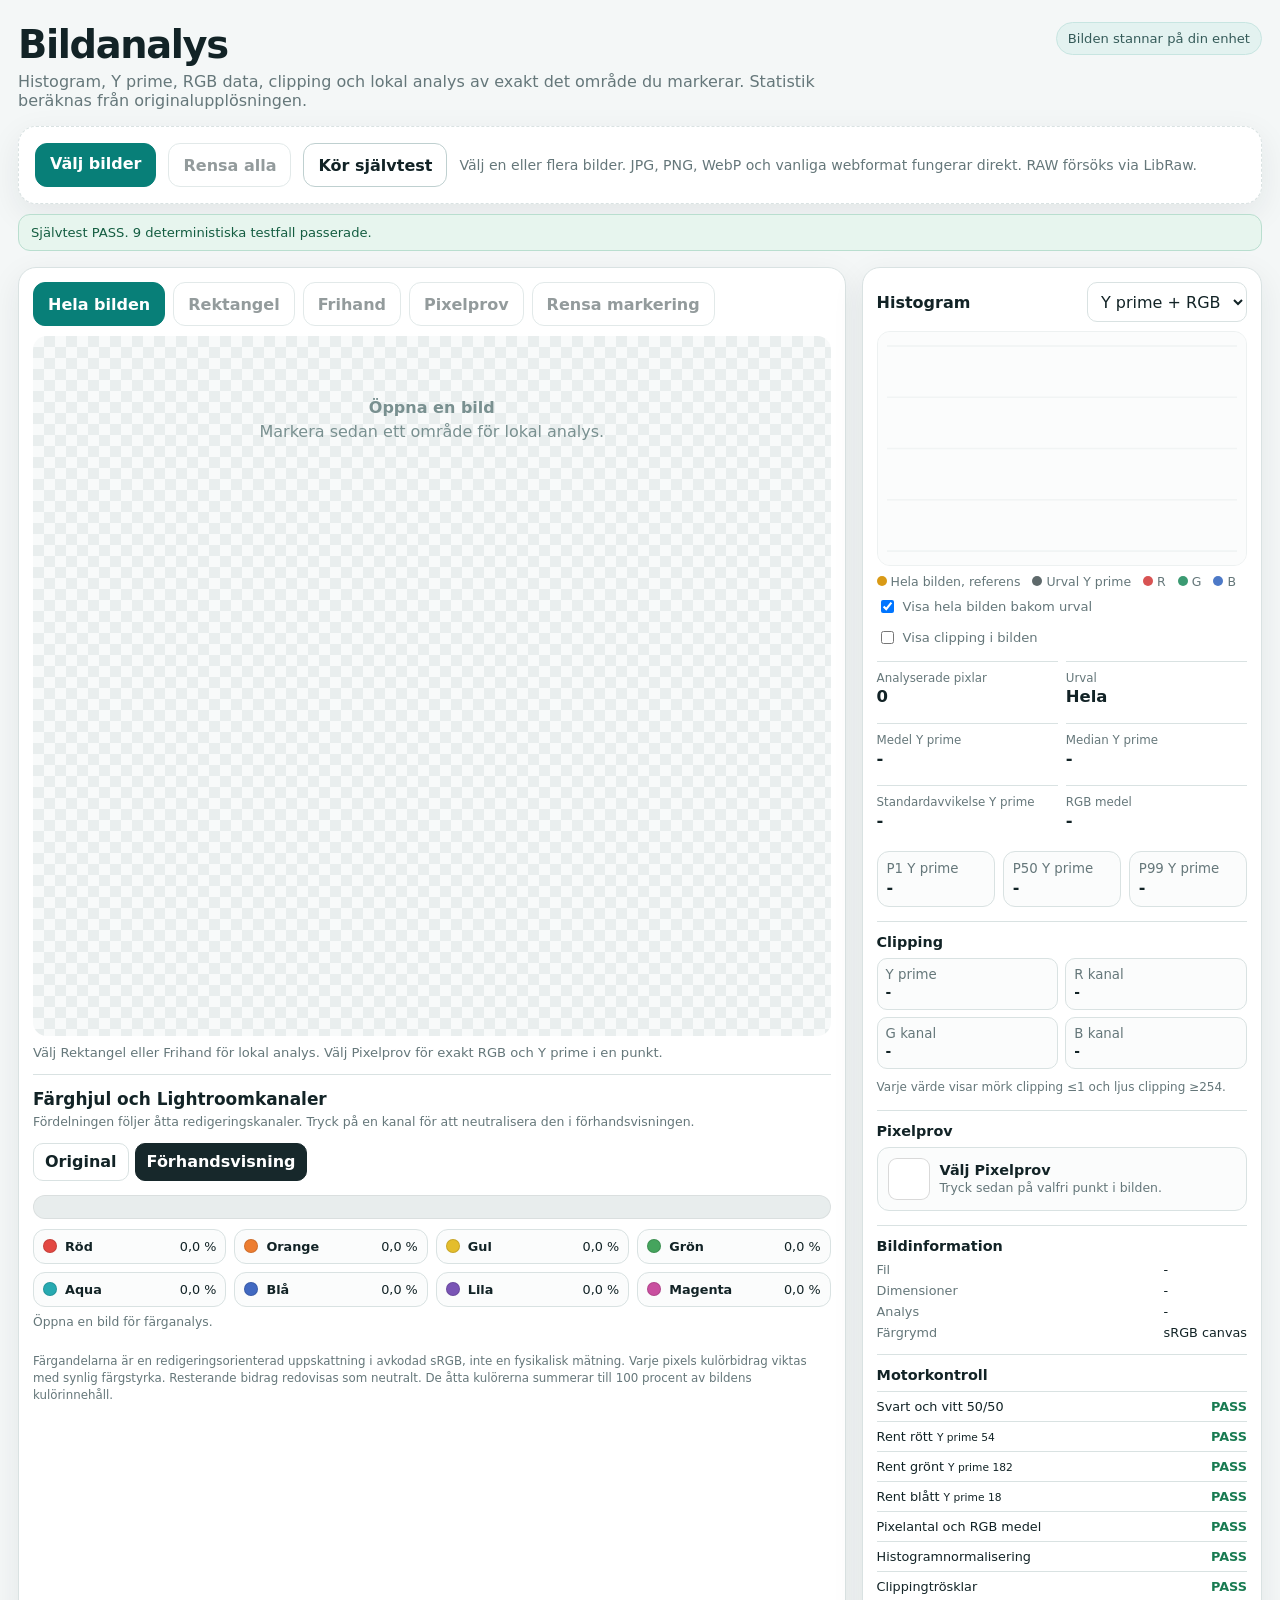
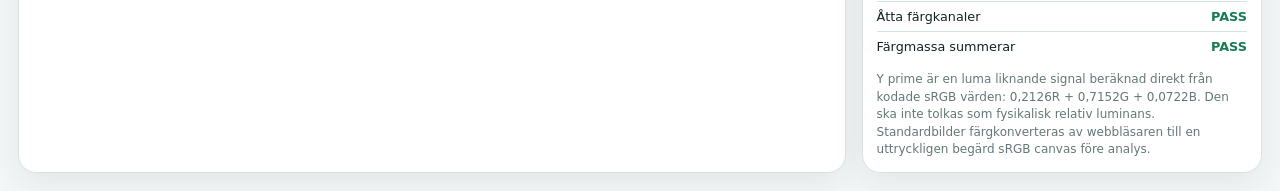
<file: docs/index.html>
<!doctype html>
<html lang="sv">
<head>
<meta charset="utf-8">
<meta name="viewport" content="width=device-width,initial-scale=1,viewport-fit=cover">
<meta name="theme-color" content="#f4f7f7">
<title>Bildanalys</title>
<meta name="description" content="Lokal bildanalys med Lightroomkanaler, färgharmoni, kanalneutralisering, histogram och valbara delområden.">
<style>
:root{color-scheme:light;--bg:#f4f7f7;--panel:#fff;--ink:#122326;--muted:#65777a;--line:#d9e2e2;--accent:#087f78;--gold:#d99a16;--ok:#187b51;--warn:#98650d;--bad:#b63d3d;--shadow:0 10px 32px rgba(23,44,48,.08);--r:18px}*{box-sizing:border-box}html,body{margin:0;background:var(--bg);color:var(--ink);font-family:Inter,ui-sans-serif,system-ui,-apple-system,BlinkMacSystemFont,"Segoe UI",sans-serif}button,input,select{font:inherit}button{touch-action:manipulation}.app{max-width:1500px;margin:0 auto;padding:18px}.head{display:flex;justify-content:space-between;gap:14px;flex-wrap:wrap;margin:4px 0 16px}.title{font-size:clamp(1.55rem,3vw,2.4rem);font-weight:780;letter-spacing:-.035em;margin:0}.sub{color:var(--muted);margin-top:5px;max-width:850px}.privacy{font-size:.82rem;color:#355b59;background:#e3f2f0;border:1px solid #c7e5e1;padding:8px 11px;border-radius:999px;height:max-content}.upload,.panel{background:var(--panel);border:1px solid var(--line);border-radius:var(--r);box-shadow:var(--shadow)}.upload{border-style:dashed;padding:16px;display:flex;align-items:center;gap:12px;flex-wrap:wrap}.fileBtn,.btn{min-height:44px;border-radius:12px;border:1px solid #bfd0d0;background:#fff;color:var(--ink);padding:10px 14px;cursor:pointer;font-weight:650}.fileBtn,.btn.active{background:var(--accent);color:#fff;border-color:var(--accent)}.btn.sample.active{background:#6c4aa0;border-color:#6c4aa0}.btn:disabled{opacity:.45;cursor:not-allowed}#file{position:absolute;opacity:0;width:1px;height:1px}.status{color:var(--muted);font-size:.88rem;min-width:180px;flex:1}.banner{display:none;border-radius:12px;padding:10px 12px;font-size:.82rem;margin-top:10px}.banner.on{display:block}.banner.info{color:#6f5011;background:#fff2cf;border:1px solid #f1d790}.banner.ok{color:#145d41;background:#e7f5ee;border:1px solid #b9decf}.banner.bad{color:#812c2c;background:#fceaea;border:1px solid #efbcbc}.layout{display:grid;grid-template-columns:minmax(0,1.55fr) minmax(350px,.75fr);gap:16px;margin-top:16px}.panel{padding:14px;min-width:0}.tools{display:flex;gap:8px;flex-wrap:wrap;margin-bottom:10px}.viewer{position:relative;border-radius:14px;overflow:hidden;background:linear-gradient(45deg,#e9eeee 25%,transparent 25%),linear-gradient(-45deg,#e9eeee 25%,transparent 25%),linear-gradient(45deg,transparent 75%,#e9eeee 75%),linear-gradient(-45deg,transparent 75%,#e9eeee 75%),#f8fafa;background-size:22px 22px;background-position:0 0,0 11px,11px -11px,-11px 0;min-height:260px;display:grid;place-items:center}.canvasbox{position:relative;display:inline-block;max-width:100%;line-height:0}#img,#overlay{display:block;max-width:100%;height:auto}#overlay{position:absolute;inset:0;width:100%;height:100%;touch-action:none}.empty{padding:60px 22px;color:#799090;text-align:center;line-height:1.5}.hint{margin-top:9px;font-size:.82rem;color:var(--muted)}.histHead{display:flex;justify-content:space-between;gap:10px;align-items:center;flex-wrap:wrap}.histTitle{font-weight:760}.select{min-height:40px;border:1px solid var(--line);border-radius:10px;background:#fff;padding:7px 9px;color:var(--ink)}#hist{width:100%;height:235px;display:block;background:#fbfcfc;border:1px solid #edf1f1;border-radius:13px;margin-top:9px}.legend{display:flex;gap:12px;flex-wrap:wrap;margin-top:8px;font-size:.78rem;color:var(--muted)}.sw{display:inline-block;width:10px;height:10px;border-radius:50%;margin-right:4px}.sWhole{background:var(--gold)}.sY{background:#5e696b}.sR{background:#d85353}.sG{background:#3b9a72}.sB{background:#4d79c7}.checks{display:flex;gap:12px;flex-wrap:wrap;font-size:.82rem;color:var(--muted);margin-top:8px}.checks label{display:flex;align-items:center;gap:6px}.metrics{display:grid;grid-template-columns:repeat(2,minmax(0,1fr));gap:8px;margin-top:14px}.metric{padding:9px 0;border-top:1px solid var(--line);min-width:0}.metric span{font-size:.74rem;color:var(--muted);display:block}.metric b{font-size:1.03rem;display:block;margin-top:2px;overflow-wrap:anywhere}.cards{display:grid;grid-template-columns:repeat(3,minmax(0,1fr));gap:8px;margin-top:12px}.mini{border:1px solid var(--line);border-radius:12px;padding:9px;background:#fbfcfc}.mini small{color:var(--muted);display:block}.mini strong{display:block;margin-top:2px}.clipGrid{display:grid;grid-template-columns:repeat(2,minmax(0,1fr));gap:7px}.clip{border:1px solid var(--line);border-radius:10px;padding:8px;background:#fbfcfc}.clip small{display:block;color:var(--muted)}.clip strong{font-size:.86rem}.section{margin-top:14px;padding-top:12px;border-top:1px solid var(--line)}.section h3{font-size:.9rem;margin:0 0 8px}.pixelBox{display:grid;grid-template-columns:42px 1fr;gap:10px;align-items:center;border:1px solid var(--line);border-radius:12px;padding:10px;background:#fbfcfc}.chip{width:42px;height:42px;border-radius:9px;border:1px solid rgba(0,0,0,.15);background:#fff}.pixelMain{font-size:.9rem;font-weight:700}.pixelSub{font-size:.78rem;color:var(--muted);margin-top:2px}.meta{display:grid;grid-template-columns:1fr auto;gap:6px 10px;font-size:.8rem}.meta div:nth-child(odd){color:var(--muted)}.note{font-size:.75rem;color:var(--muted);line-height:1.45;margin-top:10px}.testRow{display:flex;align-items:center;justify-content:space-between;gap:10px;border-top:1px solid var(--line);padding:7px 0;font-size:.8rem}.pass{color:var(--ok);font-weight:750}.fail{color:var(--bad);font-weight:750}.working{color:var(--warn);font-weight:750}@media(max-width:900px){.layout{grid-template-columns:1fr}}@media(max-width:520px){.app{padding:10px}.metrics,.clipGrid{grid-template-columns:1fr 1fr}.cards{grid-template-columns:1fr}.fileBtn,.btn{flex:1 1 auto}.privacy{border-radius:12px}.upload{padding:12px}}

.galleryWrap{margin-top:12px}.galleryHead{display:flex;align-items:center;justify-content:space-between;gap:12px;margin-bottom:8px}.galleryHead strong{font-size:.9rem}.gallery{display:flex;gap:9px;overflow-x:auto;padding:2px 2px 8px;scroll-snap-type:x proximity}.thumb{flex:0 0 108px;border:2px solid transparent;border-radius:13px;background:#fff;padding:5px;cursor:pointer;text-align:left;color:var(--ink);scroll-snap-align:start}.thumb.active{border-color:var(--accent);box-shadow:0 0 0 2px rgba(8,127,120,.13)}.thumb img,.thumbPh{width:94px;height:68px;display:block;object-fit:cover;border-radius:8px;background:#e9eeee}.thumbPh{display:grid;place-items:center;color:var(--muted);font-size:.72rem}.thumb span{display:block;font-size:.72rem;white-space:nowrap;overflow:hidden;text-overflow:ellipsis;margin-top:5px}
.colorLab{margin-top:14px;padding-top:14px;border-top:1px solid var(--line)}.colorTop{display:flex;align-items:flex-start;justify-content:space-between;gap:12px;flex-wrap:wrap}.colorTop h2{font-size:1.06rem;margin:0}.colorTop p{font-size:.78rem;color:var(--muted);margin:4px 0 0;max-width:700px;line-height:1.45}.viewBtns{display:flex;gap:6px}.viewBtn{min-height:38px;border:1px solid var(--line);border-radius:10px;background:#fff;color:var(--ink);padding:7px 11px;cursor:pointer;font-weight:650}.viewBtn.active{background:#17282b;color:#fff;border-color:#17282b}.colorBar{display:flex;height:24px;border-radius:999px;overflow:hidden;background:#e8eded;margin:14px 0 10px;box-shadow:inset 0 0 0 1px rgba(0,0,0,.06)}.barSeg{height:100%;min-width:0;transition:width .25s ease;position:relative}.barSeg.off{filter:grayscale(1);opacity:.25}.barSeg:focus-visible{outline:3px solid #111;outline-offset:-3px}.channelGrid{display:grid;grid-template-columns:repeat(4,minmax(0,1fr));gap:8px}.channel{border:1px solid var(--line);border-radius:12px;background:#fbfcfc;padding:9px;display:grid;grid-template-columns:14px 1fr auto;gap:8px;align-items:center;cursor:pointer;color:var(--ink);text-align:left;min-width:0}.channel:hover{border-color:#a9bcbc}.channel.off{background:#eef1f1;color:#687678}.channelDot{width:14px;height:14px;border-radius:50%;box-shadow:inset 0 0 0 1px rgba(0,0,0,.13)}.channelName{font-size:.8rem;font-weight:720;overflow:hidden;text-overflow:ellipsis}.channelPct{font-size:.8rem;font-variant-numeric:tabular-nums}.neutralInfo{font-size:.77rem;color:var(--muted);margin-top:8px}.harmony{margin-top:14px;display:grid;grid-template-columns:repeat(3,minmax(0,1fr));gap:8px}.hCard{border:1px solid var(--line);border-radius:12px;padding:10px;background:#fbfcfc}.hCard.best{border-color:var(--accent);background:#eff9f7}.hCard small{color:var(--muted);display:block}.hCard strong{display:block;margin:3px 0;font-size:.87rem}.hCard p{font-size:.75rem;color:var(--muted);line-height:1.4;margin:0}.hDots{display:flex;gap:4px;margin-top:7px}.hDots i{width:17px;height:17px;border-radius:50%;border:1px solid rgba(0,0,0,.14)}.methodNote{font-size:.74rem;color:var(--muted);line-height:1.45;margin-top:10px}
@media(max-width:720px){.channelGrid{grid-template-columns:repeat(2,minmax(0,1fr))}.harmony{grid-template-columns:1fr}.thumb{flex-basis:96px}.thumb img,.thumbPh{width:82px;height:61px}}
</style>
</head>
<body>
<main class="app">
<div class="head"><div><h1 class="title">Bildanalys</h1><div class="sub">Histogram, Y prime, RGB data, clipping och lokal analys av exakt det område du markerar. Statistik beräknas från originalupplösningen.</div></div><div class="privacy">Bilden stannar på din enhet</div></div>
<section class="upload" id="drop"><label class="fileBtn" for="file">Välj bilder</label><input id="file" type="file" multiple accept="image/*,.raf,.cr2,.cr3,.nef,.nrw,.arw,.dng,.orf,.rw2,.pef,.srw,.3fr,.fff,.iiq"><button class="btn" type="button" id="reset" disabled>Rensa alla</button><button class="btn" type="button" id="selfTest">Kör självtest</button><div class="status" id="status" aria-live="polite">Välj en eller flera bilder. JPG, PNG, WebP och vanliga webformat fungerar direkt. RAW försöks via LibRaw.</div></section><section class="galleryWrap panel" id="galleryWrap" hidden><div class="galleryHead"><strong>Valda bilder</strong><span class="status" id="galleryCount"></span></div><div class="gallery" id="gallery" aria-label="Valda bilder"></div></section>
<div class="banner info" id="rawBadge"></div><div class="banner" id="testBadge"></div>
<div class="layout">
<section class="panel">
<div class="tools"><button class="btn active" type="button" data-mode="whole">Hela bilden</button><button class="btn" type="button" data-mode="rect" disabled>Rektangel</button><button class="btn" type="button" data-mode="lasso" disabled>Frihand</button><button class="btn sample" type="button" data-mode="sample" disabled>Pixelprov</button><button class="btn" type="button" id="clear" disabled>Rensa markering</button></div>
<div class="viewer"><div class="empty" id="empty"><strong>Öppna en bild</strong><br>Markera sedan ett område för lokal analys.</div><div class="canvasbox" id="canvasbox" hidden><canvas id="img" width="1200" height="800" aria-label="Bild som analyseras"></canvas><canvas id="overlay" width="1200" height="800" aria-label="Markeringslager"></canvas></div></div>
<div class="hint" id="hint">Välj Rektangel eller Frihand för lokal analys. Välj Pixelprov för exakt RGB och Y prime i en punkt.</div>
<div class="colorLab">
<div class="colorTop"><div><h2>Färghjul och Lightroomkanaler</h2><p>Fördelningen följer åtta redigeringskanaler. Tryck på en kanal för att neutralisera den i förhandsvisningen.</p></div><div class="viewBtns"><button class="viewBtn" id="viewOriginal" type="button">Original</button><button class="viewBtn active" id="viewFiltered" type="button">Förhandsvisning</button></div></div>
<div class="colorBar" id="colorBar" aria-label="Kulörernas relativa fördelning"></div>
<div class="channelGrid" id="channelGrid"></div>
<div class="neutralInfo" id="neutralInfo">Öppna en bild för färganalys.</div>
<div class="harmony" id="harmony"></div>
<div class="methodNote">Färgandelarna är en redigeringsorienterad uppskattning i avkodad sRGB, inte en fysikalisk mätning. Varje pixels kulörbidrag viktas med synlig färgstyrka. Resterande bidrag redovisas som neutralt. De åtta kulörerna summerar till 100 procent av bildens kulörinnehåll.</div>
</div>
</section>
<aside class="panel">
<div class="histHead"><div class="histTitle">Histogram</div><select class="select" id="histMode"><option value="overlay">Y prime + RGB</option><option value="y">Y prime</option><option value="rgb">RGB</option></select></div>
<canvas id="hist" width="720" height="300" aria-label="Histogram"></canvas>
<div class="legend"><span><i class="sw sWhole"></i>Hela bilden, referens</span><span><i class="sw sY"></i>Urval Y prime</span><span><i class="sw sR"></i>R</span><span><i class="sw sG"></i>G</span><span><i class="sw sB"></i>B</span></div>
<div class="checks"><label><input type="checkbox" id="showWhole" checked> Visa hela bilden bakom urval</label><label><input type="checkbox" id="zebra"> Visa clipping i bilden</label></div>
<div class="metrics"><div class="metric"><span>Analyserade pixlar</span><b id="mPixels">0</b></div><div class="metric"><span>Urval</span><b id="mSelection">Hela</b></div><div class="metric"><span>Medel Y prime</span><b id="mMean">-</b></div><div class="metric"><span>Median Y prime</span><b id="mMedian">-</b></div><div class="metric"><span>Standardavvikelse Y prime</span><b id="mSd">-</b></div><div class="metric"><span>RGB medel</span><b id="mRgb">-</b></div></div>
<div class="cards"><div class="mini"><small>P1 Y prime</small><strong id="p1">-</strong></div><div class="mini"><small>P50 Y prime</small><strong id="p50">-</strong></div><div class="mini"><small>P99 Y prime</small><strong id="p99">-</strong></div></div>
<div class="section"><h3>Clipping</h3><div class="clipGrid"><div class="clip"><small>Y prime</small><strong id="clipY">-</strong></div><div class="clip"><small>R kanal</small><strong id="clipR">-</strong></div><div class="clip"><small>G kanal</small><strong id="clipG">-</strong></div><div class="clip"><small>B kanal</small><strong id="clipB">-</strong></div></div><div class="note">Varje värde visar mörk clipping ≤1 och ljus clipping ≥254.</div></div>
<div class="section"><h3>Pixelprov</h3><div class="pixelBox"><div class="chip" id="chip"></div><div><div class="pixelMain" id="sampleRgb">Välj Pixelprov</div><div class="pixelSub" id="samplePos">Tryck sedan på valfri punkt i bilden.</div><div class="pixelSub" id="sampleY"></div></div></div></div>
<div class="section"><h3>Bildinformation</h3><div class="meta" id="meta"><div>Fil</div><div>-</div><div>Dimensioner</div><div>-</div><div>Analys</div><div>-</div><div>Färgrymd</div><div>sRGB canvas</div></div></div>
<div class="section"><h3>Motorkontroll</h3><div id="tests"><div class="testRow"><span>Automatiska testfall</span><span class="working">Inte körda</span></div></div></div>
<div class="note">Y prime är en luma liknande signal beräknad direkt från kodade sRGB värden: 0,2126R + 0,7152G + 0,0722B. Den ska inte tolkas som fysikalisk relativ luminans. Standardbilder färgkonverteras av webbläsaren till en uttryckligen begärd sRGB canvas före analys.</div>
</aside></div></main>
<script type="module">
const $=s=>document.querySelector(s),imgC=$('#img'),ovC=$('#overlay'),histC=$('#hist');
const ictx=imgC.getContext('2d',{willReadFrequently:true,colorSpace:'srgb'})||imgC.getContext('2d',{willReadFrequently:true});
const octx=ovC.getContext('2d'),hctx=histC.getContext('2d');
const E={file:$('#file'),status:$('#status'),reset:$('#reset'),clear:$('#clear'),empty:$('#empty'),box:$('#canvasbox'),raw:$('#rawBadge'),testBadge:$('#testBadge'),selfTest:$('#selfTest'),histMode:$('#histMode'),showWhole:$('#showWhole'),zebra:$('#zebra'),meta:$('#meta'),mPixels:$('#mPixels'),mSelection:$('#mSelection'),mMean:$('#mMean'),mMedian:$('#mMedian'),mSd:$('#mSd'),mRgb:$('#mRgb'),p1:$('#p1'),p50:$('#p50'),p99:$('#p99'),clipY:$('#clipY'),clipR:$('#clipR'),clipG:$('#clipG'),clipB:$('#clipB'),chip:$('#chip'),samplePos:$('#samplePos'),sampleRgb:$('#sampleRgb'),sampleY:$('#sampleY'),hint:$('#hint'),tests:$('#tests'),galleryWrap:$('#galleryWrap'),gallery:$('#gallery'),galleryCount:$('#galleryCount'),colorBar:$('#colorBar'),channelGrid:$('#channelGrid'),neutralInfo:$('#neutralInfo'),harmony:$('#harmony'),viewOriginal:$('#viewOriginal'),viewFiltered:$('#viewFiltered')};
let loaded=false,mode='whole',drag=false,start=null,rect=null,lasso=[],samplePoint=null,sourceInfo={},baseStats=null,activeStats=null,analysisSource=null,rawInstance=null,analysisToken=0,images=[],currentImage=-1,disabledChannels=new Set(),originalDisplayData=null,showFiltered=true;const modeBtns=[...document.querySelectorAll('[data-mode]')];
function setMode(m){mode=m;rect=null;lasso=[];analysisToken++;modeBtns.forEach(b=>b.classList.toggle('active',b.dataset.mode===m));if(loaded){activeStats=baseStats;renderStats(activeStats,m==='whole'?'Hela':'Ingen färdig markering');renderColorProfile(activeStats);drawHistogram()}if(m==='sample')E.hint.textContent='Pixelprov är aktivt. Tryck på en punkt för RGB, Y prime och originalkoordinater.';else if(m==='rect')E.hint.textContent='Rektangel är aktivt. Dra ett nytt område. Det tidigare urvalet är rensat.';else if(m==='lasso')E.hint.textContent='Frihand är aktivt. Rita ett nytt område. Det tidigare urvalet är rensat.';else E.hint.textContent='Hela originalbilden analyseras.';drawOverlay()}
modeBtns.forEach(b=>b.addEventListener('click',()=>setMode(b.dataset.mode)));E.clear.addEventListener('click',()=>setMode('whole'));E.histMode.addEventListener('change',drawHistogram);E.showWhole.addEventListener('change',drawHistogram);E.zebra.addEventListener('change',drawOverlay);E.selfTest.addEventListener('click',runSelfTests);
E.reset.addEventListener('click',()=>{analysisToken++;for(const item of images)if(item.thumbUrl)URL.revokeObjectURL(item.thumbUrl);images=[];currentImage=-1;disabledChannels.clear();originalDisplayData=null;E.file.value='';loaded=false;rect=null;lasso=[];samplePoint=null;sourceInfo={};baseStats=activeStats=null;analysisSource=null;ictx.clearRect(0,0,imgC.width,imgC.height);octx.clearRect(0,0,ovC.width,ovC.height);E.box.hidden=true;E.empty.hidden=false;E.reset.disabled=true;modeBtns.forEach(b=>b.disabled=true);modeBtns[0].disabled=false;E.clear.disabled=true;E.galleryWrap.hidden=true;E.gallery.innerHTML='';E.status.textContent='Välj en eller flera bilder.';E.raw.className='banner info';resetStats();renderColorProfile(null);drawHistogram()});
function fmtBytes(n){if(!Number.isFinite(n))return '-';const u=['B','KB','MB','GB'];let i=0;while(n>=1024&&i<u.length-1){n/=1024;i++}return `${n.toFixed(i?1:0)} ${u[i]}`};function ext(n=''){return(n.split('.').pop()||'').toLowerCase()}const rawExt=new Set(['raf','cr2','cr3','nef','nrw','arw','dng','orf','rw2','pef','srw','3fr','fff','iiq']);
function renderGallery(){E.galleryWrap.hidden=!images.length;E.galleryCount.textContent=images.length===1?'1 bild':images.length+' bilder';E.gallery.innerHTML=images.map((item,i)=>'<button class="thumb '+(i===currentImage?'active':'')+'" type="button" data-image="'+i+'" aria-label="Analysera '+esc(item.file.name)+'">'+(item.thumbUrl?'<img src="'+item.thumbUrl+'" alt="">':'<div class="thumbPh">RAW</div>')+'<span>'+esc(item.file.name)+'</span></button>').join('');E.gallery.querySelectorAll('[data-image]').forEach(b=>b.addEventListener('click',()=>selectImage(Number(b.dataset.image))))}
async function addFiles(fileList){const incoming=[...fileList].filter(Boolean);if(!incoming.length)return;for(const file of incoming){const isRaw=rawExt.has(ext(file.name));images.push({file,thumbUrl:isRaw?'':URL.createObjectURL(file),disabled:new Set()})}E.reset.disabled=false;renderGallery();await selectImage(currentImage<0?0:images.length-incoming.length)}
async function selectImage(i){if(i<0||i>=images.length)return;currentImage=i;disabledChannels=new Set(images[i].disabled);showFiltered=true;updateViewButtons();renderGallery();await loadFile(images[i].file)}
async function loadFile(file){if(!file)return;analysisToken++;E.status.textContent='Läser bilden...';E.raw.className='banner info';try{rawExt.has(ext(file.name))?await loadRaw(file):await loadStandard(file)}catch(err){console.error(err);E.status.textContent='Kunde inte läsa bilden.';E.raw.textContent=`Fel: ${err?.message||'Okänt fel'}`;E.raw.className='banner bad on'}}E.file.addEventListener('change',()=>addFiles(E.file.files));for(const ev of ['dragenter','dragover'])$('#drop').addEventListener(ev,e=>e.preventDefault());$('#drop').addEventListener('drop',e=>{e.preventDefault();if(e.dataTransfer?.files?.length)addFiles(e.dataTransfer.files)});
async function loadStandard(file){let src;try{src=await createImageBitmap(file,{colorSpaceConversion:'default',imageOrientation:'from-image'})}catch{const url=URL.createObjectURL(file);const im=new Image();im.decoding='async';await new Promise((res,rej)=>{im.onload=res;im.onerror=()=>rej(new Error('Webbläsaren kunde inte avkoda filen.'));im.src=url});src=im;src._url=url}await drawSource(src,src.width||src.naturalWidth,src.height||src.naturalHeight,file,{decoder:'Webbläsare',color:'ICC hanteras av webbläsaren, analyscanvas sRGB'});if(src._url)URL.revokeObjectURL(src._url)}
async function loadRaw(file){E.raw.textContent='RAW avkodas lokalt med LibRaw WebAssembly. Resultatet kontrolleras för dimensioner, datalängd och kanalomfång.';E.raw.className='banner info on';E.status.textContent='Laddar RAW avkodare...';const mod=await import('https://cdn.jsdelivr.net/npm/libraw-wasm@1.6.0/+esm');const LibRaw=mod.default||mod.LibRaw||mod;if(!rawInstance)rawInstance=new LibRaw();const buf=new Uint8Array(await file.arrayBuffer());await rawInstance.open(buf,{});let meta={};try{meta=await rawInstance.metadata(false)||{}}catch{}const out=await rawInstance.imageData();if(!out||!out.data)throw new Error('LibRaw gav ingen RGB bild.');const w=out.width||out.cols||meta.width||meta.iwidth,h=out.height||out.rows||meta.height||meta.iheight;if(!w||!h)throw new Error('RAW dimensioner saknas.');const data=out.data;if(data.length!==w*h*3&&data.length!==w*h*4)throw new Error('Oväntad datalängd från LibRaw.');const tmp=document.createElement('canvas');tmp.width=w;tmp.height=h;const t=tmp.getContext('2d',{colorSpace:'srgb'})||tmp.getContext('2d'),id=t.createImageData(w,h);let min=65535,max=0;if(data.length===w*h*4){for(let i=0;i<data.length;i++){const v=data[i];min=Math.min(min,v);max=Math.max(max,v);id.data[i]=v>255?Math.round(v/257):v}}else{for(let p=0,j=0;p<w*h;p++,j+=3){const k=p*4;for(let c=0;c<3;c++){const v=data[j+c];min=Math.min(min,v);max=Math.max(max,v);id.data[k+c]=v>255?Math.round(v/257):v}id.data[k+3]=255}}if(max<=min)throw new Error('RAW data saknar användbart tonomfång.');t.putImageData(id,0,0);await drawSource(tmp,w,h,file,{decoder:'LibRaw WASM',color:'LibRaw RGB till sRGB canvas',rawCheck:`PASS, ${w} × ${h}, dataomfång ${min} till ${max}`});E.raw.textContent=`RAW sanity check PASS. ${w} × ${h} pixlar, datalängd och tonomfång är konsistenta. Detta är en intern avkodningskontroll, inte en extern jämförelse mot Lightroom.`;E.raw.className='banner ok on'}
async function drawSource(source,origW,origH,file,extra={}){analysisSource=source;const maxDisplay=2000,s=Math.min(1,maxDisplay/Math.max(origW,origH)),w=Math.max(1,Math.round(origW*s)),h=Math.max(1,Math.round(origH*s));imgC.width=ovC.width=w;imgC.height=ovC.height=h;ictx.clearRect(0,0,w,h);ictx.drawImage(source,0,0,w,h);originalDisplayData=ictx.getImageData(0,0,w,h);loaded=true;rect=null;lasso=[];samplePoint=null;mode='whole';sourceInfo={name:file.name,size:file.size,type:file.type||ext(file.name).toUpperCase(),origW,origH,w,h,...extra};E.box.hidden=false;E.empty.hidden=true;E.reset.disabled=false;modeBtns.forEach(b=>b.disabled=false);E.clear.disabled=false;modeBtns.forEach(b=>b.classList.toggle('active',b.dataset.mode==='whole'));updateMeta();E.status.textContent=`${file.name}: ${origW} × ${origH} px. Beräknar histogram från originalupplösningen...`;const token=++analysisToken;baseStats=await computeStats('whole',null,token);if(token!==analysisToken)return;activeStats=baseStats;renderStats(activeStats,'Hela');renderColorProfile(activeStats);applyChannelPreview();drawHistogram();E.status.textContent=`Klar. ${origW.toLocaleString('sv-SE')} × ${origH.toLocaleString('sv-SE')} pixlar analyseras i originalupplösning.`}
function esc(s){return String(s).replace(/[&<>"']/g,c=>({'&':'&amp;','<':'&lt;','>':'&gt;','"':'&quot;',"'":'&#39;'}[c]))}function updateMeta(){E.meta.innerHTML=`<div>Fil</div><div>${esc(sourceInfo.name||'-')}</div><div>Dimensioner</div><div>${sourceInfo.origW||'-'} × ${sourceInfo.origH||'-'}</div><div>Filstorlek</div><div>${fmtBytes(sourceInfo.size)}</div><div>Format</div><div>${esc(sourceInfo.type||'-')}</div><div>Dekoder</div><div>${esc(sourceInfo.decoder||'-')}</div><div>Analys</div><div>Originalupplösning</div><div>Färghantering</div><div>${esc(sourceInfo.color||'sRGB canvas')}</div>${sourceInfo.rawCheck?`<div>RAW kontroll</div><div>${esc(sourceInfo.rawCheck)}</div>`:''}`}
function point(e){const r=ovC.getBoundingClientRect();return{x:(e.clientX-r.left)*ovC.width/r.width,y:(e.clientY-r.top)*ovC.height/r.height}}
ovC.addEventListener('pointerdown',e=>{if(!loaded)return;const p=point(e);if(mode==='sample'){samplePoint=p;sample(p);drawOverlay();return}if(mode==='whole')return;drag=true;start=p;rect=null;lasso=[];activeStats=baseStats;renderStats(activeStats,'Markerar...');drawHistogram();ovC.setPointerCapture(e.pointerId);if(mode==='rect')rect={x:p.x,y:p.y,w:0,h:0};else lasso=[p];drawOverlay()});
ovC.addEventListener('pointermove',e=>{if(!drag)return;const p=point(e);if(mode==='rect')rect={x:Math.min(start.x,p.x),y:Math.min(start.y,p.y),w:Math.abs(p.x-start.x),h:Math.abs(p.y-start.y)};else if(mode==='lasso'){const q=lasso[lasso.length-1];if(!q||Math.hypot(p.x-q.x,p.y-q.y)>3)lasso.push(p)}drawOverlay()});
ovC.addEventListener('pointerup',async e=>{if(!drag)return;drag=false;try{ovC.releasePointerCapture(e.pointerId)}catch{}if(mode==='rect'&&rect&&(rect.w<3||rect.h<3))rect=null;if(mode==='lasso'&&lasso.length<3)lasso=[];drawOverlay();await analyze()});
function sample(p){const x=Math.max(0,Math.min(imgC.width-1,Math.floor(p.x))),y=Math.max(0,Math.min(imgC.height-1,Math.floor(p.y))),d=ictx.getImageData(x,y,1,1).data,yp=.2126*d[0]+.7152*d[1]+.0722*d[2],sx=Math.min(sourceInfo.origW-1,Math.floor(x*sourceInfo.origW/imgC.width)),sy=Math.min(sourceInfo.origH-1,Math.floor(y*sourceInfo.origH/imgC.height));E.chip.style.background=`rgb(${d[0]},${d[1]},${d[2]})`;E.sampleRgb.textContent=`RGB ${d[0]} / ${d[1]} / ${d[2]}`;E.samplePos.textContent=`Position ${sx}, ${sy} i originalbilden`;E.sampleY.textContent=`Y prime ${yp.toFixed(1)} av 255. Pixelprov läses från visningsrastret.`}
function makeAcc(){return{R:new Uint32Array(256),G:new Uint32Array(256),B:new Uint32Array(256),Y:new Uint32Array(256),colors:new Float64Array(8),neutral:0,colorMass:0,n:0,sR:0,sG:0,sB:0,sY:0,sY2:0,yLo:0,yHi:0,rLo:0,rHi:0,gLo:0,gHi:0,bLo:0,bHi:0}}
function feed(a,r,g,b){const y=Math.max(0,Math.min(255,Math.round(.2126*r+.7152*g+.0722*b))),hsl=rgbToHsl(r,g,b),visibility=Math.max(0,Math.min(1,hsl.s*4*hsl.l*(1-hsl.l))),weights=hueWeights(hsl.h);for(let i=0;i<8;i++)a.colors[i]+=visibility*weights[i];a.colorMass+=visibility;a.neutral+=1-visibility;a.R[r]++;a.G[g]++;a.B[b]++;a.Y[y]++;a.n++;a.sR+=r;a.sG+=g;a.sB+=b;a.sY+=y;a.sY2+=y*y;if(y<=1)a.yLo++;if(y>=254)a.yHi++;if(r<=1)a.rLo++;if(r>=254)a.rHi++;if(g<=1)a.gLo++;if(g>=254)a.gHi++;if(b<=1)a.bLo++;if(b>=254)a.bHi++}
function finalize(a){if(!a.n)return null;const pct=q=>{const t=Math.ceil(q*a.n);let c=0;for(let i=0;i<256;i++){c+=a.Y[i];if(c>=t)return i}return 255},m=a.sY/a.n;return{...a,mean:m,sd:Math.sqrt(Math.max(0,a.sY2/a.n-m*m)),rMean:a.sR/a.n,gMean:a.sG/a.n,bMean:a.sB/a.n,p1:pct(.01),p50:pct(.5),p99:pct(.99)}}
function selectionToOriginal(kind,sel){const sx=sourceInfo.origW/imgC.width,sy=sourceInfo.origH/imgC.height;if(kind==='rect'&&sel)return{x0:Math.max(0,Math.floor(sel.x*sx)),x1:Math.min(sourceInfo.origW-1,Math.ceil((sel.x+sel.w)*sx)),y0:Math.max(0,Math.floor(sel.y*sy)),y1:Math.min(sourceInfo.origH-1,Math.ceil((sel.y+sel.h)*sy))};if(kind==='lasso'&&sel)return sel.map(p=>({x:p.x*sx,y:p.y*sy}));return null}
function rowSpans(poly,y,w){const xs=[];for(let i=0,j=poly.length-1;i<poly.length;j=i++){const a=poly[i],b=poly[j];if((a.y>y)!==(b.y>y))xs.push(a.x+(y-a.y)*(b.x-a.x)/(b.y-a.y))}xs.sort((a,b)=>a-b);const spans=[];for(let i=0;i+1<xs.length;i+=2)spans.push([Math.max(0,Math.floor(xs[i])),Math.min(w-1,Math.ceil(xs[i+1]))]);return spans}
async function computeStats(kind,sel,token){const W=sourceInfo.origW,H=sourceInfo.origH,a=makeAcc(),stripH=48,tile=document.createElement('canvas');tile.width=W;tile.height=Math.min(stripH,H);const tc=tile.getContext('2d',{willReadFrequently:true,colorSpace:'srgb'})||tile.getContext('2d',{willReadFrequently:true}),origSel=selectionToOriginal(kind,sel);let yStart=0,yEnd=H-1;if(kind==='rect'&&origSel){yStart=origSel.y0;yEnd=origSel.y1}if(kind==='lasso'&&origSel){const ys=origSel.map(p=>p.y);yStart=Math.max(0,Math.floor(Math.min(...ys)));yEnd=Math.min(H-1,Math.ceil(Math.max(...ys)))}for(let y0=yStart;y0<=yEnd;y0+=stripH){if(token!==analysisToken)return null;const hh=Math.min(stripH,yEnd-y0+1);if(tile.height!==hh)tile.height=hh;tc.clearRect(0,0,W,hh);tc.drawImage(analysisSource,0,y0,W,hh,0,0,W,hh);const d=tc.getImageData(0,0,W,hh).data;for(let yy=0;yy<hh;yy++){const oy=y0+yy;let spans;if(kind==='rect'&&origSel)spans=[[origSel.x0,origSel.x1]];else if(kind==='lasso'&&origSel)spans=rowSpans(origSel,oy+.5,W);else spans=[[0,W-1]];for(const [x0,x1] of spans)for(let x=x0;x<=x1;x++){const k=(yy*W+x)*4;if(d[k+3])feed(a,d[k],d[k+1],d[k+2])}}if((y0-yStart)%(stripH*8)===0){E.status.textContent=`Analyserar originalpixlar... ${Math.min(100,Math.round(100*(y0-yStart+hh)/(yEnd-yStart+1)))} %`;await new Promise(r=>setTimeout(r,0))}}return finalize(a)}
async function analyze(){if(!loaded)return;const valid=mode==='rect'&&rect||mode==='lasso'&&lasso.length>=3;if(!valid){activeStats=baseStats;renderStats(activeStats,'Ingen färdig markering');drawHistogram();return}const token=++analysisToken,Elabel=mode==='rect'?'Rektangel':'Frihand';E.status.textContent=`Analyserar ${Elabel.toLowerCase()} i originalupplösning...`;const s=await computeStats(mode,mode==='rect'?rect:lasso,token);if(token!==analysisToken||!s)return;activeStats=s;renderStats(s,`${Elabel}: ${s.n.toLocaleString('sv-SE')} pixlar`);renderColorProfile(s);drawHistogram();E.status.textContent=`Klar. ${s.n.toLocaleString('sv-SE')} originalpixlar i urvalet analyserades.`}
function clipText(lo,hi,n){return `${(100*lo/n).toFixed(3)} % mörk, ${(100*hi/n).toFixed(3)} % ljus`}
function renderStats(s,label){if(!s)return;E.mPixels.textContent=s.n.toLocaleString('sv-SE');E.mSelection.textContent=label;E.mMean.textContent=s.mean.toFixed(1);E.mMedian.textContent=s.p50;E.mSd.textContent=s.sd.toFixed(1);E.mRgb.textContent=`${s.rMean.toFixed(1)} / ${s.gMean.toFixed(1)} / ${s.bMean.toFixed(1)}`;E.p1.textContent=s.p1;E.p50.textContent=s.p50;E.p99.textContent=s.p99;E.clipY.textContent=clipText(s.yLo,s.yHi,s.n);E.clipR.textContent=clipText(s.rLo,s.rHi,s.n);E.clipG.textContent=clipText(s.gLo,s.gHi,s.n);E.clipB.textContent=clipText(s.bLo,s.bHi,s.n)}
function resetStats(){E.mPixels.textContent='0';E.mSelection.textContent='Hela';for(const id of ['mMean','mMedian','mSd','mRgb','p1','p50','p99','clipY','clipR','clipG','clipB'])E[id].textContent='-';E.chip.style.background='#fff';E.sampleRgb.textContent='Välj Pixelprov';E.samplePos.textContent='Tryck sedan på valfri punkt i bilden.';E.sampleY.textContent=''}
function normalized(a,n){const out=new Float64Array(256);for(let i=0;i<256;i++)out[i]=a[i]/n;return out}
function drawHistogram(){const W=histC.width,H=histC.height,p=18;hctx.clearRect(0,0,W,H);hctx.fillStyle='#fbfcfc';hctx.fillRect(0,0,W,H);hctx.strokeStyle='#e7eded';hctx.lineWidth=1;for(let i=0;i<=4;i++){const y=p+(H-2*p)*i/4;hctx.beginPath();hctx.moveTo(p,y);hctx.lineTo(W-p,y);hctx.stroke()}if(!activeStats)return;const hv=E.histMode.value,cur=[];if(hv!=='rgb')cur.push(normalized(activeStats.Y,activeStats.n));if(hv!=='y')cur.push(normalized(activeStats.R,activeStats.n),normalized(activeStats.G,activeStats.n),normalized(activeStats.B,activeStats.n));let whole=null;if(E.showWhole.checked&&activeStats!==baseStats&&baseStats)whole=normalized(baseStats.Y,baseStats.n);let max=0;for(const a of cur)for(const v of a)if(v>max)max=v;if(whole)for(const v of whole)if(v>max)max=v;max=Math.max(max,1e-8);const line=(a,color,width,alpha=1)=>{hctx.beginPath();for(let i=0;i<256;i++){const x=p+i*(W-2*p)/255,y=H-p-(a[i]/max)*(H-2*p);i?hctx.lineTo(x,y):hctx.moveTo(x,y)}hctx.strokeStyle=color;hctx.lineWidth=width;hctx.globalAlpha=alpha;hctx.stroke();hctx.globalAlpha=1};if(whole)line(whole,'#d99a16',2,.42);let i=0;if(hv!=='rgb')line(cur[i++],'#5e696b',2.3,.96);if(hv!=='y'){line(cur[i++],'#d85353',1.5,.9);line(cur[i++],'#3b9a72',1.5,.9);line(cur[i++],'#4d79c7',1.5,.9)}}
function drawOverlay(){octx.clearRect(0,0,ovC.width,ovC.height);if(!loaded)return;octx.save();octx.lineWidth=Math.max(2,ovC.width/700);octx.strokeStyle='#fff';octx.fillStyle='rgba(8,127,120,.16)';octx.shadowColor='rgba(0,0,0,.45)';octx.shadowBlur=3;octx.setLineDash([9,6]);if(mode==='rect'&&rect){octx.fillRect(rect.x,rect.y,rect.w,rect.h);octx.strokeRect(rect.x,rect.y,rect.w,rect.h)}if(mode==='lasso'&&lasso.length){octx.beginPath();octx.moveTo(lasso[0].x,lasso[0].y);for(let i=1;i<lasso.length;i++)octx.lineTo(lasso[i].x,lasso[i].y);if(!drag)octx.closePath();octx.fill();octx.stroke()}octx.restore();if(samplePoint){octx.save();octx.strokeStyle='#6c4aa0';octx.fillStyle='#fff';octx.lineWidth=2;octx.beginPath();octx.arc(samplePoint.x,samplePoint.y,8,0,Math.PI*2);octx.fill();octx.stroke();octx.beginPath();octx.moveTo(samplePoint.x-14,samplePoint.y);octx.lineTo(samplePoint.x+14,samplePoint.y);octx.moveTo(samplePoint.x,samplePoint.y-14);octx.lineTo(samplePoint.x,samplePoint.y+14);octx.stroke();octx.restore()}if(E.zebra.checked)drawZebra()}
function drawZebra(){const w=imgC.width,h=imgC.height,d=ictx.getImageData(0,0,w,h).data,step=Math.max(1,Math.round(Math.max(w,h)/1000));octx.save();octx.globalAlpha=.55;for(let y=0;y<h;y+=step)for(let x=0;x<w;x+=step){const k=(y*w+x)*4,r=d[k],g=d[k+1],b=d[k+2],yp=.2126*r+.7152*g+.0722*b;if(yp>=254||r>=254||g>=254||b>=254){octx.fillStyle='#ff3b30';octx.fillRect(x,y,step,step)}else if(yp<=1||r<=1||g<=1||b<=1){octx.fillStyle='#007aff';octx.fillRect(x,y,step,step)}}octx.restore()}

const CHANNELS=[
{name:'Röd',center:0,color:'#e34842'},
{name:'Orange',center:30,color:'#ed7d31'},
{name:'Gul',center:60,color:'#e4bd2c'},
{name:'Grön',center:120,color:'#45a45d'},
{name:'Aqua',center:180,color:'#27aab1'},
{name:'Blå',center:240,color:'#4169c1'},
{name:'Lila',center:275,color:'#7954b5'},
{name:'Magenta',center:315,color:'#c94f9f'}
];
function rgbToHsl(r,g,b){r/=255;g/=255;b/=255;const max=Math.max(r,g,b),min=Math.min(r,g,b),d=max-min,l=(max+min)/2;let h=0,s=0;if(d){s=d/(1-Math.abs(2*l-1));if(max===r)h=60*((g-b)/d%6);else if(max===g)h=60*((b-r)/d+2);else h=60*((r-g)/d+4);if(h<0)h+=360}return{h,s:Number.isFinite(s)?s:0,l}}
function hueWeights(h){const w=new Float64Array(8);let right=CHANNELS.findIndex(ch=>ch.center>=h);if(right<0)right=0;const left=(right+7)%8,l=CHANNELS[left].center,r=CHANNELS[right].center;const span=(r-l+360)%360||360,pos=(h-l+360)%360/span;w[left]=1-pos;w[right]+=pos;return w}
function nearestChannel(deg){let best=0,dist=999;for(let i=0;i<8;i++){const d=Math.abs(((CHANNELS[i].center-deg+540)%360)-180);if(d<dist){dist=d;best=i}}return best}
function applyChannelPreview(){if(!loaded||!originalDisplayData)return;const copy=new ImageData(new Uint8ClampedArray(originalDisplayData.data),originalDisplayData.width,originalDisplayData.height);if(showFiltered&&disabledChannels.size){const d=copy.data;for(let k=0;k<d.length;k+=4){const hsl=rgbToHsl(d[k],d[k+1],d[k+2]);if(hsl.s>.015&&disabledChannels.has(nearestChannel(hsl.h))){const y=Math.round(.2126*d[k]+.7152*d[k+1]+.0722*d[k+2]);d[k]=d[k+1]=d[k+2]=y}}}ictx.putImageData(copy,0,0);drawOverlay()}
function updateViewButtons(){E.viewOriginal.classList.toggle('active',!showFiltered);E.viewFiltered.classList.toggle('active',showFiltered)}
E.viewOriginal.addEventListener('click',()=>{showFiltered=false;updateViewButtons();applyChannelPreview()});
E.viewFiltered.addEventListener('click',()=>{showFiltered=true;updateViewButtons();applyChannelPreview()});
function toggleChannel(i){disabledChannels.has(i)?disabledChannels.delete(i):disabledChannels.add(i);if(currentImage>=0)images[currentImage].disabled=new Set(disabledChannels);showFiltered=true;updateViewButtons();renderColorProfile(activeStats);applyChannelPreview()}
function colorPercentages(s){if(!s||!s.colorMass)return CHANNELS.map(()=>0);return CHANNELS.map((_,i)=>100*s.colors[i]/s.colorMass)}
function harmonyDots(indices){return '<div class="hDots">'+indices.map(i=>'<i style="background:'+CHANNELS[i].color+'" title="'+CHANNELS[i].name+'"></i>').join('')+'</div>'}
function harmonyCandidates(p){const dominant=p.indexOf(Math.max(...p)),comp=[dominant,nearestChannel(CHANNELS[dominant].center+180)],analog=[(dominant+7)%8,dominant,(dominant+1)%8],triad=[dominant,nearestChannel(CHANNELS[dominant].center+120),nearestChannel(CHANNELS[dominant].center+240)];const score=(set,balance=.45)=>{const vals=set.map(i=>p[i]),cover=vals.reduce((a,b)=>a+b,0),even=Math.min(...vals)/(Math.max(...vals)||1);return cover*(balance+(1-balance)*even)};return[
{type:'Komplementär',set:comp,score:score(comp,.35),text:'Huvudkulören möter sin motsats i färghjulet.'},
{type:'Angränsande',set:analog,score:score(analog,.6),text:'Närliggande kulörer bygger ett lugnare sammanhang.'},
{type:'Triad',set:triad,score:score(triad,.25),text:'Tre spridda kulörer kan ge en tydligare spänning.'}
].sort((a,b)=>b.score-a.score)}
function renderColorProfile(s){if(!s){E.colorBar.innerHTML='';E.channelGrid.innerHTML=CHANNELS.map((ch,i)=>'<button class="channel" disabled><i class="channelDot" style="background:'+ch.color+'"></i><span class="channelName">'+ch.name+'</span><span class="channelPct">0,0 %</span></button>').join('');E.neutralInfo.textContent='Öppna en bild för färganalys.';E.harmony.innerHTML='';return}const p=colorPercentages(s);E.colorBar.innerHTML=CHANNELS.map((ch,i)=>'<button class="barSeg '+(disabledChannels.has(i)?'off':'')+'" style="width:'+p[i].toFixed(3)+'%;background:'+ch.color+'" title="'+ch.name+' '+p[i].toFixed(1).replace('.',',')+' %" aria-label="'+ch.name+' '+p[i].toFixed(1).replace('.',',')+' procent"></button>').join('');E.channelGrid.innerHTML=CHANNELS.map((ch,i)=>'<button class="channel '+(disabledChannels.has(i)?'off':'')+'" type="button" data-channel="'+i+'" aria-pressed="'+disabledChannels.has(i)+'"><i class="channelDot" style="background:'+ch.color+'"></i><span class="channelName">'+ch.name+(disabledChannels.has(i)?' av':'')+'</span><span class="channelPct">'+p[i].toFixed(1).replace('.',',')+' %</span></button>').join('');E.channelGrid.querySelectorAll('[data-channel]').forEach(b=>b.addEventListener('click',()=>toggleChannel(Number(b.dataset.channel))));E.colorBar.querySelectorAll('.barSeg').forEach((b,i)=>b.addEventListener('click',()=>toggleChannel(i)));const neutral=100*s.neutral/s.n;E.neutralInfo.textContent='Kulörinnehåll '+(100-neutral).toFixed(1).replace('.',',')+' % av bildmassan. Neutralt bidrag '+neutral.toFixed(1).replace('.',',')+' %.';const h=harmonyCandidates(p);E.harmony.innerHTML=h.map((x,i)=>'<div class="hCard '+(i===0?'best':'')+'"><small>'+(i===0?'Starkaste träff':'Alternativ')+'</small><strong>'+x.type+': '+x.set.map(n=>CHANNELS[n].name.toLowerCase()).join(', ')+'</strong><p>'+x.text+' Matchning '+Math.min(100,x.score).toFixed(0)+' av 100.</p>'+harmonyDots(x.set)+'</div>').join('')}

function syntheticStats(pixels){const a=makeAcc();for(const [r,g,b] of pixels)feed(a,r,g,b);return finalize(a)}
function approx(a,b,t=1e-9){return Math.abs(a-b)<=t}
function runSelfTests(){const tests=[];const add=(name,ok,detail='')=>tests.push({name,ok,detail});let s=syntheticStats([[0,0,0],[0,0,0],[255,255,255],[255,255,255]]);add('Svart och vitt 50/50',s.Y[0]===2&&s.Y[255]===2&&s.n===4);s=syntheticStats([[255,0,0]]);add('Rent rött',s.R[255]===1&&s.G[0]===1&&s.B[0]===1&&s.Y[54]===1,`Y prime ${s.p50}`);s=syntheticStats([[0,255,0]]);add('Rent grönt',s.G[255]===1&&s.R[0]===1&&s.B[0]===1&&s.Y[182]===1,`Y prime ${s.p50}`);s=syntheticStats([[0,0,255]]);add('Rent blått',s.B[255]===1&&s.R[0]===1&&s.G[0]===1&&s.Y[18]===1,`Y prime ${s.p50}`);s=syntheticStats([[10,20,30],[10,20,30],[200,210,220]]);add('Pixelantal och RGB medel',s.n===3&&approx(s.rMean,220/3)&&approx(s.gMean,250/3)&&approx(s.bMean,280/3));s=syntheticStats([[0,128,255],[0,128,255]]);const nr=normalized(s.R,s.n),ng=normalized(s.G,s.n),nb=normalized(s.B,s.n);add('Histogramnormalisering',approx(nr[0],1)&&approx(ng[128],1)&&approx(nb[255],1));s=syntheticStats([[0,0,0],[255,255,255],[128,128,128]]);add('Clippingtrösklar',s.yLo===1&&s.yHi===1&&s.rLo===1&&s.rHi===1);s=syntheticStats([[255,0,0],[255,128,0],[255,255,0],[0,255,0],[0,255,255],[0,0,255],[128,0,255],[255,0,255]]);add('Åtta färgkanaler',s.colors.every(v=>v>0));const mass=s.colorMass+s.neutral;add('Färgmassa summerar',approx(mass,s.n,1e-7));const pass=tests.every(t=>t.ok);E.tests.innerHTML=tests.map(t=>`<div class="testRow"><span>${esc(t.name)}${t.detail?` <small>${esc(t.detail)}</small>`:''}</span><span class="${t.ok?'pass':'fail'}">${t.ok?'PASS':'FAIL'}</span></div>`).join('');E.testBadge.textContent=pass?`Självtest PASS. ${tests.length} deterministiska testfall passerade.`:'Självtest FAIL. Minst ett deterministiskt testfall misslyckades.';E.testBadge.className=`banner ${pass?'ok':'bad'} on`;return pass}
resetStats();renderColorProfile(null);drawHistogram();runSelfTests();
</script>
</body>
</html>
</file>
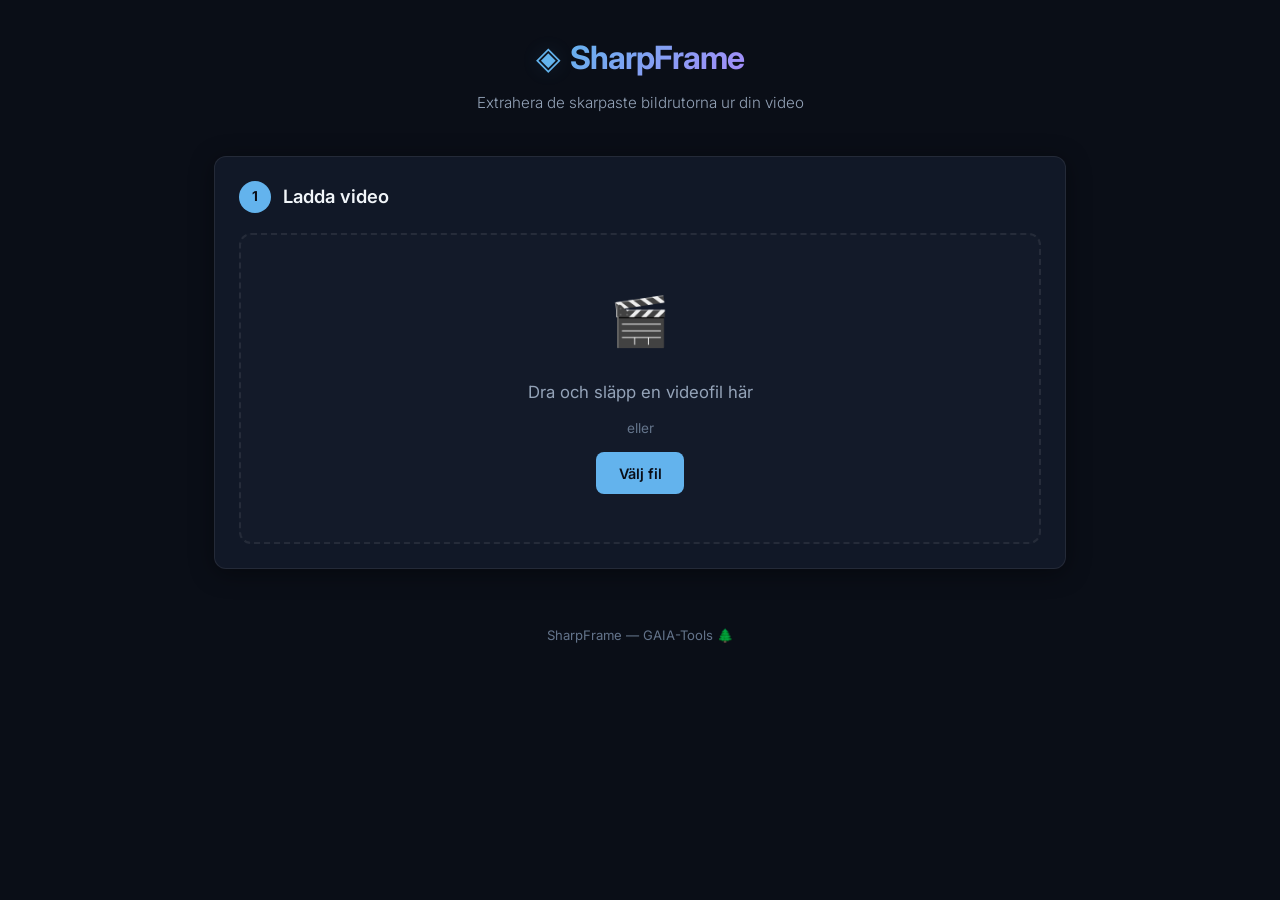
<file: templates/index.html>
<!DOCTYPE html>
<html lang="sv">

<head>
    <meta charset="UTF-8">
    <meta name="viewport" content="width=device-width, initial-scale=1.0">
    <title>SharpFrame — Skärpeanalys</title>
    <link rel="stylesheet" href="/static/style.css">
    <link href="https://fonts.googleapis.com/css2?family=Inter:wght@300;400;500;600;700&display=swap" rel="stylesheet">
</head>

<body>
    <div class="app">
        <!-- ─── Header ──────────────────────────────────── -->
        <header class="header">
            <div class="logo">
                <span class="logo-icon">◈</span>
                <h1>SharpFrame</h1>
            </div>
            <p class="subtitle">Extrahera de skarpaste bildrutorna ur din video</p>
        </header>

        <!-- ─── Steg 1: Ladda video ─────────────────────── -->
        <section id="upload-section" class="card">
            <div class="card-header">
                <span class="step-badge">1</span>
                <h2>Ladda video</h2>
            </div>
            <div id="drop-zone" class="drop-zone">
                <div class="drop-zone-content">
                    <div class="drop-icon">🎬</div>
                    <p>Dra och släpp en videofil här</p>
                    <span class="drop-divider">eller</span>
                    <label class="file-btn">
                        Välj fil
                        <input type="file" id="file-input" accept="video/*,.mp4,.mov,.mkv,.avi,.m4v,.webm" hidden>
                    </label>
                </div>
            </div>
            <div id="upload-error" class="upload-error hidden"></div>
            <div id="video-info" class="video-info hidden">
                <div class="info-grid">
                    <div class="info-item">
                        <span class="info-label">Fil</span>
                        <span id="info-filename" class="info-value">—</span>
                    </div>
                    <div class="info-item">
                        <span class="info-label">Upplösning</span>
                        <span id="info-resolution" class="info-value">—</span>
                    </div>
                    <div class="info-item">
                        <span class="info-label">FPS</span>
                        <span id="info-fps" class="info-value">—</span>
                    </div>
                    <div class="info-item">
                        <span class="info-label">Längd</span>
                        <span id="info-duration" class="info-value">—</span>
                    </div>
                </div>
            </div>
        </section>

        <!-- ─── Steg 2: Inställningar ───────────────────── -->
        <section id="settings-section" class="card hidden">
            <div class="card-header">
                <span class="step-badge">2</span>
                <h2>Välj tidsintervall</h2>
            </div>

            <div class="video-container">
                <video id="video-player" controls></video>
            </div>

            <div class="timeline-controls">
                <div class="range-group">
                    <div class="range-row">
                        <label>Start</label>
                        <input type="range" id="start-range" min="0" max="100" value="0" step="0.1">
                        <span id="start-time-display" class="time-display">0:00</span>
                    </div>
                    <div class="range-row">
                        <label>Slut</label>
                        <input type="range" id="end-range" min="0" max="100" value="100" step="0.1">
                        <span id="end-time-display" class="time-display">0:00</span>
                    </div>
                </div>

                <div class="settings-row">
                    <div class="setting">
                        <label for="top-n">Antal bilder</label>
                        <input type="number" id="top-n" value="10" min="1" max="50">
                    </div>
                    <div class="setting">
                        <label for="min-gap">Min. avstånd (sek)</label>
                        <input type="number" id="min-gap" value="1.0" min="0.1" max="30" step="0.1">
                    </div>
                </div>
            </div>

            <button id="analyze-btn" class="primary-btn">
                <span class="btn-icon">🔍</span>
                Analysera
            </button>
        </section>

        <!-- ─── Progress ────────────────────────────────── -->
        <section id="progress-section" class="card hidden">
            <div class="card-header">
                <span class="step-badge pulse">⏳</span>
                <h2>Analyserar...</h2>
            </div>
            <div class="progress-bar-container">
                <div id="progress-bar" class="progress-bar" style="width: 0%"></div>
            </div>
            <p id="progress-message" class="progress-message">Startar...</p>
        </section>

        <!-- ─── Steg 3: Resultat ────────────────────────── -->
        <section id="results-section" class="card hidden">
            <div class="card-header">
                <span class="step-badge done">✓</span>
                <h2>Resultat</h2>
            </div>
            <div id="results-summary" class="results-summary"></div>
            <div class="sort-controls">
                <button class="sort-btn active" data-sort="composite">Kvalitet</button>
                <button class="sort-btn" data-sort="time">Kronologisk</button>
                <button class="sort-btn" data-sort="sharpness">Skärpa</button>
            </div>
            <div id="results-grid" class="results-grid"></div>
            <div class="results-actions">
                <button id="new-analysis-btn" class="secondary-btn">Ny analys</button>
            </div>
        </section>

        <footer class="footer">
            <p>SharpFrame — GAIA-Tools 🌲</p>
        </footer>
    </div>

    <script>
        // ─── State ──────────────────────────────────────────────
        let videoMetadata = null;
        let currentFilename = null;
        let currentResults = null;

        // ─── DOM ────────────────────────────────────────────────
        const dropZone = document.getElementById('drop-zone');
        const fileInput = document.getElementById('file-input');
        const videoInfo = document.getElementById('video-info');
        const settingsSection = document.getElementById('settings-section');
        const progressSection = document.getElementById('progress-section');
        const resultsSection = document.getElementById('results-section');
        const videoPlayer = document.getElementById('video-player');
        const startRange = document.getElementById('start-range');
        const endRange = document.getElementById('end-range');
        const startTimeDisplay = document.getElementById('start-time-display');
        const endTimeDisplay = document.getElementById('end-time-display');
        const analyzeBtn = document.getElementById('analyze-btn');
        const progressBar = document.getElementById('progress-bar');
        const progressMessage = document.getElementById('progress-message');
        const resultsGrid = document.getElementById('results-grid');
        const resultsSummary = document.getElementById('results-summary');

        // ─── Tidsformatering ────────────────────────────────────
        function formatTime(seconds) {
            const h = Math.floor(seconds / 3600);
            const m = Math.floor((seconds % 3600) / 60);
            const s = Math.floor(seconds % 60);
            if (h > 0) return `${h}:${String(m).padStart(2, '0')}:${String(s).padStart(2, '0')}`;
            return `${m}:${String(s).padStart(2, '0')}`;
        }

        // ─── Drag & Drop ────────────────────────────────────────
        dropZone.addEventListener('dragover', (e) => {
            e.preventDefault();
            dropZone.classList.add('dragover');
        });

        dropZone.addEventListener('dragleave', () => {
            dropZone.classList.remove('dragover');
        });

        dropZone.addEventListener('drop', (e) => {
            e.preventDefault();
            dropZone.classList.remove('dragover');
            const file = e.dataTransfer.files[0];
            if (file) {
                const videoExts = ['.mp4', '.mov', '.mkv', '.avi', '.m4v', '.webm', '.mts', '.mpg', '.mpeg', '.wmv'];
                const ext = '.' + file.name.split('.').pop().toLowerCase();
                if (file.type.startsWith('video/') || videoExts.includes(ext)) {
                    uploadFile(file);
                } else {
                    showUploadError(`Filtypen "${ext}" stöds inte. Dra in en videofil (.mp4, .mov, .mkv, etc).`);
                }
            }
        });

        fileInput.addEventListener('change', (e) => {
            if (e.target.files[0]) uploadFile(e.target.files[0]);
        });

        function showUploadError(msg) {
            const errEl = document.getElementById('upload-error');
            errEl.textContent = '⚠️ ' + msg;
            errEl.classList.remove('hidden');
            setTimeout(() => errEl.classList.add('hidden'), 5000);
        }

        // ─── Upload ─────────────────────────────────────────────
        async function uploadFile(file) {
            document.getElementById('upload-error').classList.add('hidden');
            const sizeMB = (file.size / (1024 * 1024)).toFixed(0);
            dropZone.innerHTML = `
            <div class="drop-zone-content">
                <div class="loading-spinner"></div>
                <p>Laddar upp ${file.name} (${sizeMB} MB)...</p>
                <div class="upload-progress-container">
                    <div id="upload-progress" class="upload-progress" style="width:0%"></div>
                </div>
            </div>
        `;

            const formData = new FormData();
            formData.append('video', file);

            try {
                // Använd XMLHttpRequest för att visa uppladdningsprogress
                const data = await new Promise((resolve, reject) => {
                    const xhr = new XMLHttpRequest();
                    xhr.open('POST', '/upload');

                    xhr.upload.addEventListener('progress', (e) => {
                        if (e.lengthComputable) {
                            const pct = (e.loaded / e.total) * 100;
                            const bar = document.getElementById('upload-progress');
                            if (bar) bar.style.width = pct + '%';
                        }
                    });

                    xhr.onload = () => {
                        try {
                            resolve(JSON.parse(xhr.responseText));
                        } catch (e) {
                            reject(new Error('Servern returnerade ogiltigt svar.'));
                        }
                    };

                    xhr.onerror = () => reject(new Error('Nätverksfel vid uppladdning.'));
                    xhr.ontimeout = () => reject(new Error('Uppladdningen tog för lång tid.'));
                    xhr.timeout = 300000; // 5 minuter
                    xhr.send(formData);
                });

                if (data.error) {
                    resetDropZone();
                    showUploadError(data.error);
                    return;
                }

                videoMetadata = data.metadata;
                currentFilename = data.filename;

                // Visa info
                document.getElementById('info-filename').textContent = file.name;
                document.getElementById('info-resolution').textContent =
                    `${videoMetadata.width}×${videoMetadata.height}`;
                document.getElementById('info-fps').textContent =
                    `${videoMetadata.fps.toFixed(1)}`;
                document.getElementById('info-duration').textContent =
                    formatTime(videoMetadata.duration);

                videoInfo.classList.remove('hidden');
                dropZone.classList.add('hidden');

                // Sätt upp video-player
                videoPlayer.src = `/video/${currentFilename}`;
                setupTimelineControls();
                settingsSection.classList.remove('hidden');

                // Scrolla till inställningar
                settingsSection.scrollIntoView({ behavior: 'smooth' });

            } catch (err) {
                resetDropZone();
                showUploadError('Uppladdningen misslyckades: ' + err.message);
            }
        }

        function resetDropZone() {
            dropZone.innerHTML = `
            <div class="drop-zone-content">
                <div class="drop-icon">🎬</div>
                <p>Dra och släpp en videofil här</p>
                <span class="drop-divider">eller</span>
                <label class="file-btn">
                    Välj fil
                    <input type="file" id="file-input" accept="video/*,.mp4,.mov,.mkv,.avi,.m4v,.webm" hidden>
                </label>
            </div>
            `;
            // Rebind file input
            document.getElementById('file-input').addEventListener('change', (e) => {
                if (e.target.files[0]) uploadFile(e.target.files[0]);
            });
        }

        // ─── Timeline Controls ──────────────────────────────────
        function setupTimelineControls() {
            const duration = videoMetadata.duration;

            startRange.max = duration;
            startRange.value = 0;
            endRange.max = duration;
            endRange.value = duration;

            startTimeDisplay.textContent = formatTime(0);
            endTimeDisplay.textContent = formatTime(duration);

            startRange.addEventListener('input', () => {
                const val = parseFloat(startRange.value);
                if (val >= parseFloat(endRange.value)) {
                    startRange.value = parseFloat(endRange.value) - 0.1;
                }
                startTimeDisplay.textContent = formatTime(parseFloat(startRange.value));
                videoPlayer.currentTime = parseFloat(startRange.value);
            });

            endRange.addEventListener('input', () => {
                const val = parseFloat(endRange.value);
                if (val <= parseFloat(startRange.value)) {
                    endRange.value = parseFloat(startRange.value) + 0.1;
                }
                endTimeDisplay.textContent = formatTime(parseFloat(endRange.value));
                videoPlayer.currentTime = parseFloat(endRange.value);
            });
        }

        // ─── Analys ─────────────────────────────────────────────
        analyzeBtn.addEventListener('click', startAnalysis);

        async function startAnalysis() {
            const startTime = parseFloat(startRange.value);
            const endTime = parseFloat(endRange.value);
            const topN = parseInt(document.getElementById('top-n').value);
            const minGap = parseFloat(document.getElementById('min-gap').value);

            analyzeBtn.disabled = true;
            progressSection.classList.remove('hidden');
            resultsSection.classList.add('hidden');
            progressBar.style.width = '0%';
            progressMessage.textContent = 'Startar...';

            progressSection.scrollIntoView({ behavior: 'smooth' });

            try {
                const res = await fetch('/analyze', {
                    method: 'POST',
                    headers: { 'Content-Type': 'application/json' },
                    body: JSON.stringify({
                        start_time: startTime,
                        end_time: endTime,
                        top_n: topN,
                        min_gap: minGap,
                    }),
                });
                const data = await res.json();

                if (data.error) {
                    progressMessage.textContent = '❌ ' + data.error;
                    analyzeBtn.disabled = false;
                    return;
                }

                pollProgress(data.job_id);
            } catch (err) {
                progressMessage.textContent = '❌ Fel: ' + err.message;
                analyzeBtn.disabled = false;
            }
        }

        async function pollProgress(jobId) {
            const res = await fetch(`/progress/${jobId}`);
            const data = await res.json();

            progressBar.style.width = data.progress + '%';
            progressMessage.textContent = data.message || '';

            if (data.status === 'running') {
                setTimeout(() => pollProgress(jobId), 500);
                return;
            }

            analyzeBtn.disabled = false;

            if (data.error) {
                progressMessage.textContent = '❌ ' + data.error;
                return;
            }

            if (data.status === 'done' && data.results) {
                currentResults = data.results;
                showResults(data);
            }
        }

        // ─── Resultat ───────────────────────────────────────────
        function showResults(data) {
            progressSection.classList.add('hidden');
            resultsSection.classList.remove('hidden');

            const method = data.used_keyframes ? 'nyckelbilder (I-frames)' : 'sampling (var 0.5s)';
            resultsSummary.innerHTML = `
            <p>Analyserade <strong>${data.total_candidates}</strong> kandidater via ${method}.
            Valde <strong>${data.selected_count}</strong> bilder.</p>
        `;

            renderResults(data.results, 'composite');
            resultsSection.scrollIntoView({ behavior: 'smooth' });
        }

        function renderResults(results, sortBy) {
            const sorted = [...results].sort((a, b) => {
                if (sortBy === 'time') return a.time - b.time;
                if (sortBy === 'sharpness') return b.sharpness - a.sharpness;
                return b.composite - a.composite;
            });

            // Identifiera safe_name från filepath
            const firstResult = sorted[0];
            const pathParts = firstResult.filepath.split('/');
            const safeName = pathParts[pathParts.length - 2]; // mappen ovanför filen

            resultsGrid.innerHTML = sorted.map((r, i) => `
            <div class="result-card">
                <div class="result-thumb">
                    <img src="/thumb/${safeName}/thumbs/${r.filename}" alt="Frame ${r.rank}"
                         loading="lazy">
                    <div class="result-time">${r.time_str}</div>
                    ${r.is_keyframe ? '<div class="keyframe-badge">I-frame</div>' : ''}
                </div>
                <div class="result-scores">
                    <div class="score-main">
                        <span class="score-value">${r.composite.toFixed(0)}</span>
                        <span class="score-label">kvalitet</span>
                    </div>
                    <div class="score-details">
                        <div class="score-bar">
                            <span class="score-name">Skärpa</span>
                            <div class="bar"><div class="bar-fill" style="width:${r.sharpness}%"></div></div>
                            <span class="score-num">${r.sharpness.toFixed(0)}</span>
                        </div>
                        <div class="score-bar">
                            <span class="score-name">Exponering</span>
                            <div class="bar"><div class="bar-fill exposure" style="width:${r.exposure}%"></div></div>
                            <span class="score-num">${r.exposure.toFixed(0)}</span>
                        </div>
                        <div class="score-bar">
                            <span class="score-name">Kontrast</span>
                            <div class="bar"><div class="bar-fill contrast" style="width:${r.contrast}%"></div></div>
                            <span class="score-num">${r.contrast.toFixed(0)}</span>
                        </div>
                    </div>
                </div>
                <a href="/download/${safeName}/${r.filename}" class="download-btn" download>
                    ⬇ Ladda ner PNG
                </a>
            </div>
        `).join('');
        }

        // ─── Sorterknappar ──────────────────────────────────────
        document.querySelectorAll('.sort-btn').forEach(btn => {
            btn.addEventListener('click', () => {
                document.querySelectorAll('.sort-btn').forEach(b => b.classList.remove('active'));
                btn.classList.add('active');
                if (currentResults) renderResults(currentResults, btn.dataset.sort);
            });
        });

        // ─── Ny analys ──────────────────────────────────────────
        document.getElementById('new-analysis-btn').addEventListener('click', () => {
            resultsSection.classList.add('hidden');
            settingsSection.scrollIntoView({ behavior: 'smooth' });
        });
    </script>
</body>

</html>
</file>
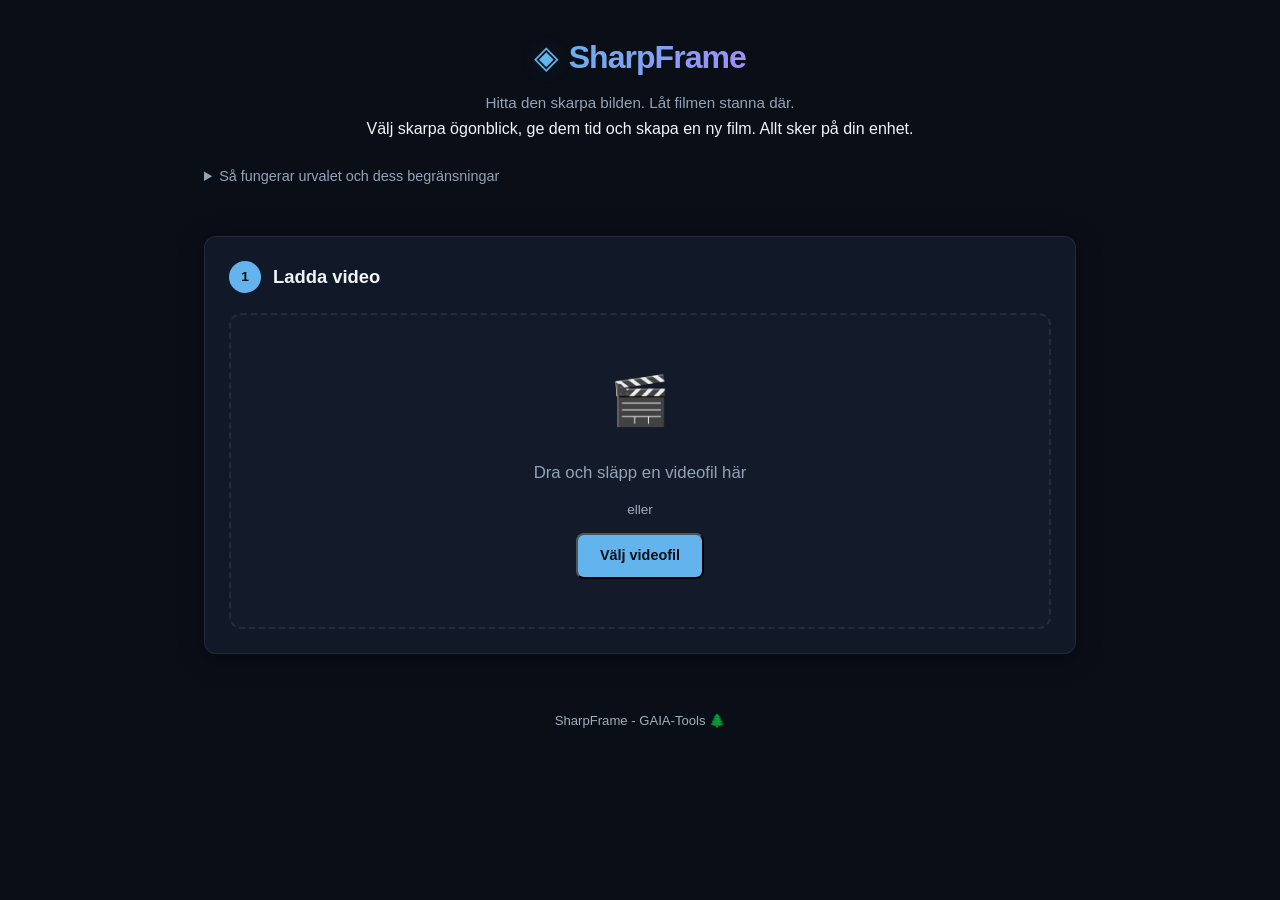
<file: docs/sharpframe/index.html>
<!DOCTYPE html>
<html lang="sv">

<head>
    <meta charset="UTF-8">
    <meta name="viewport" content="width=device-width, initial-scale=1.0">
    <title>SharpFrame - Skärpeanalys</title>
    <meta name="description" content="Hitta stillbildskandidater med tydlig detalj ur din video, lokalt i webbläsaren.">
    
    <style>
        :root {
            --bg-primary: #0a0e17;
            --bg-card: #111827;
            --bg-card-hover: #1a2235;
            --border: rgba(255, 255, 255, 0.08);
            --border-glow: rgba(99, 179, 237, 0.3);
            --text-primary: #f1f5f9;
            --text-secondary: #94a3b8;
            --text-muted: #a0aec0;
            --accent: #63b3ed;
            --accent-glow: rgba(99, 179, 237, 0.15);
            --green: #48bb78;
            --amber: #ecc94b;
            --rose: #f56565;
            --radius: 12px;
            --radius-sm: 8px;
            --shadow: 0 4px 24px rgba(0, 0, 0, 0.4);
            --transition: 0.2s ease;
        }

        * {
            margin: 0;
            padding: 0;
            box-sizing: border-box;
        }

        body {
            font-family: 'Inter', -apple-system, BlinkMacSystemFont, sans-serif;
            background: var(--bg-primary);
            color: var(--text-primary);
            line-height: 1.6;
            min-height: 100vh;
        }

        .app {
            max-width: 920px;
            margin: 0 auto;
            padding: 2rem 1.5rem;
        }

        /* ─── Header ─── */
        .header {
            text-align: center;
            margin-bottom: 2.5rem;
        }

        .logo {
            display: flex;
            align-items: center;
            justify-content: center;
            gap: 0.6rem;
            margin-bottom: 0.5rem;
        }

        .logo-icon {
            font-size: 2rem;
            color: var(--accent);
            text-shadow: 0 0 20px var(--accent-glow);
        }

        .logo h1 {
            font-size: 2rem;
            font-weight: 700;
            letter-spacing: -0.03em;
            background: linear-gradient(135deg, var(--accent), #a78bfa);
            -webkit-background-clip: text;
            -webkit-text-fill-color: transparent;
            background-clip: text;
        }

        .subtitle {
            color: var(--text-secondary);
            font-size: 0.95rem;
            font-weight: 300;
        }

        /* ─── Cards ─── */
        .card {
            background: var(--bg-card);
            border: 1px solid var(--border);
            border-radius: var(--radius);
            padding: 1.5rem;
            margin-bottom: 1.5rem;
            box-shadow: var(--shadow);
        }

        .card-header {
            display: flex;
            align-items: center;
            gap: 0.75rem;
            margin-bottom: 1.25rem;
        }

        .card-header h2 {
            font-size: 1.15rem;
            font-weight: 600;
        }

        .step-badge {
            display: flex;
            align-items: center;
            justify-content: center;
            width: 32px;
            height: 32px;
            border-radius: 50%;
            background: var(--accent);
            color: var(--bg-primary);
            font-weight: 700;
            font-size: 0.85rem;
            flex-shrink: 0;
        }

        .step-badge.done {
            background: var(--green);
        }

        .step-badge.pulse {
            animation: pulse 1.5s infinite;
        }

        @keyframes pulse {

            0%,
            100% {
                opacity: 1
            }

            50% {
                opacity: 0.5
            }
        }

        .hidden {
            display: none !important;
        }

        /* ─── Drop Zone ─── */
        .drop-zone {
            border: 2px dashed var(--border);
            border-radius: var(--radius);
            padding: 3rem 2rem;
            text-align: center;
            cursor: pointer;
            transition: all var(--transition);
            background: rgba(255, 255, 255, 0.01);
        }

        .drop-zone:hover,
        .drop-zone.dragover {
            border-color: var(--accent);
            background: var(--accent-glow);
        }

        .drop-zone-content {
            display: flex;
            flex-direction: column;
            align-items: center;
            gap: 0.75rem;
        }

        .drop-icon {
            font-size: 3rem;
            margin-bottom: 0.5rem;
        }

        .drop-zone p {
            color: var(--text-secondary);
            font-size: 1.05rem;
        }

        .drop-divider {
            color: var(--text-muted);
            font-size: 0.85rem;
        }

        .file-btn {
            display: inline-block;
            padding: 0.6rem 1.4rem;
            background: var(--accent);
            color: var(--bg-primary);
            border-radius: var(--radius-sm);
            font-weight: 600;
            font-size: 0.9rem;
            cursor: pointer;
            transition: all var(--transition);
        }

        .file-btn:hover {
            transform: translateY(-1px);
            box-shadow: 0 4px 16px rgba(99, 179, 237, 0.3);
        }

        .upload-error {
            margin-top: 0.75rem;
            padding: 0.6rem 1rem;
            background: rgba(245, 101, 101, 0.1);
            border: 1px solid rgba(245, 101, 101, 0.3);
            border-radius: var(--radius-sm);
            color: var(--rose);
            font-size: 0.85rem;
            text-align: center;
        }

        /* ─── Info ─── */
        .video-info {
            margin-top: 1rem;
        }

        .info-grid {
            display: grid;
            grid-template-columns: repeat(auto-fit, minmax(130px, 1fr));
            gap: 1rem;
        }

        .info-item {
            display: flex;
            flex-direction: column;
            gap: 0.2rem;
        }

        .info-label {
            font-size: 0.75rem;
            color: var(--text-muted);
            text-transform: uppercase;
            letter-spacing: 0.05em;
            font-weight: 500;
        }

        .info-value {
            font-size: 1rem;
            font-weight: 600;
        }

        /* ─── Video ─── */
        .video-container {
            margin-bottom: 1.25rem;
            border-radius: var(--radius-sm);
            overflow: hidden;
            background: #000;
        }

        .video-container video {
            width: 100%;
            display: block;
            max-height: 400px;
            object-fit: contain;
        }

        .timeline-controls {
            margin-bottom: 1.5rem;
        }

        .range-group {
            display: flex;
            flex-direction: column;
            gap: 0.75rem;
            margin-bottom: 1.25rem;
        }

        .range-row {
            display: flex;
            align-items: center;
            gap: 1rem;
        }

        .range-row label {
            font-size: 0.85rem;
            font-weight: 500;
            color: var(--text-secondary);
            min-width: 40px;
        }

        .range-row input[type="range"] {
            flex: 1;
            -webkit-appearance: none;
            appearance: none;
            height: 6px;
            border-radius: 3px;
            background: rgba(255, 255, 255, 0.1);
            outline: none;
        }

        .range-row input[type="range"]::-webkit-slider-thumb {
            -webkit-appearance: none;
            width: 18px;
            height: 18px;
            border-radius: 50%;
            background: var(--accent);
            cursor: pointer;
            box-shadow: 0 0 8px rgba(99, 179, 237, 0.4);
        }

        .time-display {
            font-family: 'Inter', monospace;
            font-size: 0.9rem;
            font-weight: 600;
            color: var(--accent);
            min-width: 60px;
            text-align: right;
        }

        .settings-row {
            display: flex;
            gap: 1.5rem;
        }

        .setting {
            flex: 1;
            display: flex;
            flex-direction: column;
            gap: 0.4rem;
        }

        .setting label {
            font-size: 0.8rem;
            color: var(--text-muted);
            font-weight: 500;
        }

        .setting input {
            padding: 0.5rem 0.75rem;
            background: rgba(255, 255, 255, 0.05);
            border: 1px solid var(--border);
            border-radius: var(--radius-sm);
            color: var(--text-primary);
            font-size: 0.95rem;
            font-family: 'Inter', sans-serif;
            outline: none;
        }

        .setting input:focus {
            border-color: var(--accent);
        }

        /* ─── Buttons ─── */
        .primary-btn {
            display: flex;
            align-items: center;
            justify-content: center;
            gap: 0.5rem;
            width: 100%;
            padding: 0.85rem 2rem;
            background: linear-gradient(135deg, var(--accent), #7c3aed);
            color: white;
            border: none;
            border-radius: var(--radius-sm);
            font-size: 1rem;
            font-weight: 600;
            font-family: 'Inter', sans-serif;
            cursor: pointer;
            transition: all var(--transition);
        }

        .primary-btn:hover:not(:disabled) {
            transform: translateY(-1px);
            box-shadow: 0 8px 24px rgba(99, 179, 237, 0.3);
        }

        .primary-btn:disabled {
            opacity: 0.5;
            cursor: not-allowed;
        }

        .secondary-btn {
            padding: 0.65rem 1.5rem;
            background: transparent;
            color: var(--text-secondary);
            border: 1px solid var(--border);
            border-radius: var(--radius-sm);
            font-size: 0.9rem;
            font-weight: 500;
            font-family: 'Inter', sans-serif;
            cursor: pointer;
            transition: all var(--transition);
        }

        .secondary-btn:hover {
            border-color: var(--accent);
            color: var(--accent);
        }

        /* ─── Progress ─── */
        .progress-bar-container {
            width: 100%;
            height: 8px;
            background: rgba(255, 255, 255, 0.07);
            border-radius: 4px;
            overflow: hidden;
            margin-bottom: 1rem;
        }

        .progress-bar {
            height: 100%;
            background: linear-gradient(90deg, var(--accent), #7c3aed);
            border-radius: 4px;
            transition: width 0.3s ease;
        }

        .progress-message {
            color: var(--text-secondary);
            font-size: 0.9rem;
            text-align: center;
        }

        /* ─── Results ─── */
        .results-summary {
            margin-bottom: 1rem;
            color: var(--text-secondary);
            font-size: 0.95rem;
        }

        .results-summary strong {
            color: var(--accent);
        }

        .sort-controls {
            display: flex;
            gap: 0.5rem;
            margin-bottom: 1.25rem;
        }

        .sort-btn {
            padding: 0.4rem 1rem;
            background: rgba(255, 255, 255, 0.04);
            border: 1px solid var(--border);
            border-radius: 20px;
            color: var(--text-muted);
            font-size: 0.82rem;
            font-weight: 500;
            font-family: 'Inter', sans-serif;
            cursor: pointer;
            transition: all var(--transition);
        }

        .sort-btn:hover {
            border-color: var(--accent);
            color: var(--text-secondary);
        }

        .sort-btn.active {
            background: var(--accent-glow);
            border-color: var(--accent);
            color: var(--accent);
        }

        .results-grid {
            display: grid;
            grid-template-columns: repeat(auto-fill, minmax(280px, 1fr));
            gap: 1.25rem;
            margin-bottom: 1.5rem;
        }

        .result-card {
            background: var(--bg-card-hover);
            border: 1px solid var(--border);
            border-radius: var(--radius);
            overflow: hidden;
            transition: all var(--transition);
        }

        .result-card:hover {
            border-color: var(--border-glow);
            transform: translateY(-2px);
            box-shadow: 0 8px 32px rgba(0, 0, 0, 0.3);
        }

        .result-thumb {
            position: relative;
            background: #000;
            aspect-ratio: 16/9;
            overflow: hidden;
        }

        .result-thumb img {
            width: 100%;
            height: 100%;
            object-fit: contain;
        }

        .result-time {
            position: absolute;
            bottom: 8px;
            left: 8px;
            padding: 0.2rem 0.5rem;
            background: rgba(0, 0, 0, 0.75);
            backdrop-filter: blur(4px);
            border-radius: 4px;
            font-size: 0.78rem;
            font-weight: 600;
            color: white;
        }

        .result-scores {
            padding: 1rem;
        }

        .score-main {
            display: flex;
            align-items: baseline;
            gap: 0.4rem;
            margin-bottom: 0.75rem;
        }

        .score-value {
            font-size: 1.8rem;
            font-weight: 700;
            color: var(--accent);
            line-height: 1;
        }

        .score-label {
            font-size: 0.75rem;
            color: var(--text-muted);
            text-transform: uppercase;
            letter-spacing: 0.05em;
        }

        .score-details {
            display: flex;
            flex-direction: column;
            gap: 0.5rem;
        }

        .score-bar {
            display: flex;
            align-items: center;
            gap: 0.5rem;
        }

        .score-name {
            font-size: 0.72rem;
            color: var(--text-muted);
            min-width: 68px;
        }

        .bar {
            flex: 1;
            height: 4px;
            background: rgba(255, 255, 255, 0.06);
            border-radius: 2px;
            overflow: hidden;
        }

        .bar-fill {
            height: 100%;
            background: var(--accent);
            border-radius: 2px;
            transition: width 0.5s ease;
        }

        .bar-fill.exposure {
            background: var(--amber);
        }

        .bar-fill.contrast {
            background: var(--green);
        }

        .score-num {
            font-size: 0.72rem;
            color: var(--text-secondary);
            font-weight: 600;
            min-width: 24px;
            text-align: right;
        }

        .download-btn {
            display: block;
            padding: 0.65rem;
            text-align: center;
            border-top: 1px solid var(--border);
            color: var(--text-secondary);
            text-decoration: none;
            font-size: 0.85rem;
            font-weight: 500;
            transition: all var(--transition);
            cursor: pointer;
            background: none;
            border-left: none;
            border-right: none;
            border-bottom: none;
            width: 100%;
            font-family: 'Inter', sans-serif;
        }

        .download-btn:hover {
            background: var(--accent-glow);
            color: var(--accent);
        }

        .results-actions {
            display: flex;
            justify-content: center;
            gap: 1rem;
        }

        .footer {
            text-align: center;
            padding: 2rem 0 1rem;
            color: var(--text-muted);
            font-size: 0.82rem;
        }

        canvas {
            display: none;
        }

        @media (max-width:640px) {
            .app {
                padding: 1rem;
            }

            .settings-row {
                flex-direction: column;
                gap: 1rem;
            }

            .results-grid {
                grid-template-columns: 1fr;
            }

            .info-grid {
                grid-template-columns: repeat(2, 1fr);
            }
        }

        /* ─── Lightbox ─── */
        .lightbox {
            display: none;
            position: fixed;
            inset: 0;
            z-index: 1000;
            background: rgba(0, 0, 0, 0.92);
            backdrop-filter: blur(8px);
            cursor: zoom-out;
            animation: fadeIn 0.2s ease;
        }

        .lightbox.active {
            display: flex;
            align-items: center;
            justify-content: center;
        }

        .lightbox img {
            max-width: 95vw;
            max-height: 92vh;
            object-fit: contain;
            border-radius: 4px;
            box-shadow: 0 8px 48px rgba(0, 0, 0, 0.6);
        }

        .lightbox-info {
            position: absolute;
            bottom: 1.5rem;
            left: 50%;
            transform: translateX(-50%);
            padding: 0.5rem 1.2rem;
            background: rgba(0, 0, 0, 0.7);
            border-radius: 20px;
            color: var(--text-secondary);
            font-size: 0.85rem;
            pointer-events: none;
        }

        .lightbox-close {
            position: absolute;
            top: 1rem;
            right: 1.5rem;
            font-size: 2rem;
            color: var(--text-secondary);
            cursor: pointer;
            background: none;
            border: none;
            font-family: inherit;
            transition: color var(--transition);
        }

        .lightbox-close:hover {
            color: white;
        }

        @keyframes fadeIn {
            from {
                opacity: 0;
            }

            to {
                opacity: 1;
            }
        }
        /* Accessible controls and uncropped, bounded previews. */
        button, select, input { font: inherit; }
        button, select { min-height: 44px; }
        :focus-visible { outline: 3px solid #f6e05e !important; outline-offset: 4px; }
        select { width: 100%; background: #172338; color: var(--text-primary); border: 1px solid #94a3b8; border-radius: 6px; padding: .5rem; }
        .settings-row { display: grid; grid-template-columns: repeat(auto-fit, minmax(160px, 1fr)); }
        .setting { min-width: 0; flex: 1 1 160px; }
        .setting input { width: 100%; min-width: 0; }
        .primary-btn { background: #2455a4; color: #fff; }
        .primary-btn:hover { background: #1f4b93; }
        .info-value, .result-scores, .results-summary { overflow-wrap: anywhere; }
        .result-thumb { display: block; width: 100%; border: 0; cursor: zoom-in; }
        .result-scores { padding: .75rem; font-size: .85rem; }
        .help { color: var(--text-secondary); text-align: left; font-size: .9rem; margin: 1rem 0; }
        .help p { margin: .75rem 0; }
        summary { cursor: pointer; padding: .5rem 0; }
        .option { display: flex; align-items: center; gap: .6rem; margin: .65rem 0; font-size: .9rem; }
        .option input { width: 20px; height: 20px; flex-shrink: 0; }
        .range-actions, .lightbox-navigation { display: flex; gap: .75rem; flex-wrap: wrap; }
        .results-actions { flex-wrap: wrap; }
        .time-display { min-width: 7rem; }
        .lightbox { margin: auto; border: 1px solid #94a3b8; color: var(--text-primary); width: 96vw; height: 96vh; max-width: none; max-height: none; padding: 3.5rem 1rem 1rem; cursor: default; }
        .lightbox[open] { display: flex; flex-direction: column; gap: .65rem; align-items: center; justify-content: center; }
        .lightbox::backdrop { background: rgba(0,0,0,.8); }
        .lightbox img { flex: 1 1 0; min-height: 0; width: 100%; height: 0; max-width: 100%; max-height: none; }
        .lightbox-navigation { position: static; flex: 0 0 auto; justify-content: center; }
        .lightbox-info { position: static; flex: 0 0 auto; transform: none; width: 100%; text-align: center; padding: .25rem; overflow-wrap: anywhere; }
        @media (max-width: 480px) { .app { padding: 1rem .75rem; } .card { padding: 1rem; } .range-row { flex-wrap: wrap; } .settings-row { flex-direction: column; } .setting { width: 100%; min-width: 0; } .sort-controls { flex-wrap: wrap; } }
        @media (prefers-reduced-motion: reduce) { *, *::before, *::after { animation: none !important; transition: none !important; scroll-behavior: auto !important; } }
    </style>
    <link rel="stylesheet" href="movie.css">
</head>

<body>
    <div class="app">
        <header class="header">
            <div class="logo">
                <span class="logo-icon">◈</span>
                <h1>SharpFrame</h1>
            </div>
            <p class="subtitle">Hitta den skarpa bilden. Låt filmen stanna där.</p><p>Välj skarpa ögonblick, ge dem tid och skapa en ny film. Allt sker på din enhet.</p>
            <details class="help"><summary>Så fungerar urvalet och dess begränsningar</summary><p>Analysen mäter detaljsignal i stickprov, inte motivets fokus eller bildens värde. Brus, ljus och en skarp bakgrund kan påverka. Brusdämpningen används bara för poängen; dina PNG-bilder filtreras inte. Poäng 0–100 är relativa inom samma analys, inte procent bildkvalitet.</p><p>Söktider är inte verifierade frame-ID:n. Tätare sökning granskar bara områden nära lovande stickprov. Likhetsfiltret kan dölja små motivskillnader och är därför avstängt från början. PNG bevarar webbläsarens avkodade bildstorlek, inte originalets komprimerade data, HDR eller RAW. Codec-stöd beror på webbläsaren.</p><p>Analysen begränsas till 1280 × 720 px och högst 680 sökningar. Exportgräns: 36 megapixel per bild och 256 MiB sparade PNG-filer, gamla och nya tillsammans. En bild under export kan tillkomma. Detta är inte ett tak för webbläsarens totala minne.</p></details>
        </header>

        <!-- Steg 1: Ladda video -->
        <section id="upload-section" class="card">
            <div class="card-header">
                <span class="step-badge">1</span>
                <h2>Ladda video</h2>
            </div>
            <div id="drop-zone" class="drop-zone">
                <div class="drop-zone-content">
                    <div class="drop-icon">🎬</div>
                    <p>Dra och släpp en videofil här</p>
                    <span class="drop-divider">eller</span>
                    <button type="button" id="choose-file" class="file-btn">Välj videofil</button>
                    <input type="file" id="file-input" accept="video/*,.mp4,.mov,.mkv,.avi,.m4v,.webm" hidden>
                </div>
            </div>
            <div id="upload-error" class="upload-error hidden" role="alert" tabindex="-1"></div>
            <div id="video-info" class="video-info hidden">
                <div class="info-grid">
                    <div class="info-item"><span class="info-label">Fil</span><span id="info-filename"
                            class="info-value">-</span></div>
                    <div class="info-item"><span class="info-label">Upplösning</span><span id="info-resolution"
                            class="info-value">-</span></div>
                    <div class="info-item"><span class="info-label">Längd</span><span id="info-duration"
                            class="info-value">-</span></div>
                </div>
            </div>
        </section>

        <!-- Steg 2: Inställningar -->
        <section id="settings-section" class="card hidden">
            <div class="card-header">
                <span class="step-badge">2</span>
                <h2>Välj tidsintervall</h2>
            </div>
            <div class="video-container">
                <video id="video-player" controls></video>
            </div>
            <div class="timeline-controls">
                <div class="range-group">
                    <div class="range-row">
                        <label for="start-range">Start</label>
                        <input type="range" id="start-range" min="0" max="100" value="0" step="any">
                        <span id="start-time-display" class="time-display">0:00</span>
                    </div>
                    <div class="range-row">
                        <label for="end-range">Slut</label>
                        <input type="range" id="end-range" min="0" max="100" value="100" step="any">
                        <span id="end-time-display" class="time-display">0:00</span>
                    </div>
                </div>
                <div class="range-actions"><button id="set-start" type="button" class="secondary-btn">Start här</button><button id="set-end" type="button" class="secondary-btn">Slut här</button><button id="reset-range" type="button" class="secondary-btn">Hela filmen</button></div>
                <div class="settings-row"><div class="setting"><label for="ranking-mode">Prioritera</label><select id="ranking-mode"><option value="detail">Brusdämpad detaljsignal</option><option value="sharpness">Rå skärpesignal (äldre)</option><option value="composite">Kombinationsmått (äldre)</option></select></div>
                    <div class="setting">
                        <label for="top-n">Antal bilder</label>
                        <input type="text" inputmode="numeric" id="top-n" value="10" autocomplete="off" aria-label="Antal bilder">
                    </div>
                    <div class="setting">
                        <label for="min-gap">Min. avstånd (sek)</label>
                        <input type="text" inputmode="decimal" id="min-gap" value="1,0" autocomplete="off" aria-label="Min. avstånd i sekunder">
                    </div>
                    <div class="setting">
                        <label for="sample-interval">Sampla var (sek)</label>
                        <input type="text" inputmode="decimal" id="sample-interval" value="0,5" autocomplete="off" aria-label="Sampla var, i sekunder">
                    </div>
                </div>
            </div>
            <label class="option"><input type="checkbox" id="refine" checked> Sök tätare nära kandidater</label>
            <label class="option"><input type="checkbox" id="dedupe"> Dölj mycket lika kandidater (kan dölja små motivskillnader)</label>
            <p id="analysis-plan" class="help" aria-live="polite"></p>
            <button id="analyze-btn" class="primary-btn">
                <span class="btn-icon">🔍</span> Analysera
            </button>
        </section>

        <!-- Progress -->
        <section id="progress-section" class="card hidden">
            <div class="card-header">
                <span id="progress-badge" class="step-badge">⏳</span>
                <h2 id="progress-heading">Analyserar…</h2>
            </div>
            <div class="progress-bar-container">
                <div id="progress-bar" class="progress-bar" style="width:0%"></div>
            </div>
            <p id="progress-message" class="progress-message" role="status" aria-live="polite">Startar...</p><button id="cancel-btn" class="secondary-btn">Avbryt</button>
        </section>

        <!-- Steg 3: Resultat -->
        <section id="results-section" class="card hidden">
            <div class="card-header">
                <span class="step-badge done">✓</span>
                <h2 id="results-heading" tabindex="-1">Resultat</h2>
            </div>
            <div id="results-summary" class="results-summary"></div>
            <p class="help">Sortera kandidaterna. Poängen nedan följer valt mått; kronologisk ordning visar urvalsmåttet.</p>
            <div class="sort-controls">
                <button class="sort-btn active" data-sort="detail" aria-pressed="true">Brusdämpad signal</button>
                <button class="sort-btn" data-sort="composite" aria-pressed="false">Äldre kombination</button>
                <button class="sort-btn" aria-pressed="false" data-sort="time">Kronologisk</button>
                <button class="sort-btn" aria-pressed="false" data-sort="sharpness">Rå skärpesignal</button>
            </div>
            <div id="results-grid" class="results-grid"></div>
            <div class="results-actions">
                <button id="new-analysis-btn" class="secondary-btn">Ny analys</button>
                <button id="clear-results" class="secondary-btn">Rensa resultat</button>
            </div>
        </section>


        <section id="movie-section" class="card hidden" aria-labelledby="movie-heading">
            <div class="card-header"><span class="step-badge">3</span><h2 id="movie-heading" tabindex="-1">Bygg din film</h2></div>
            <p class="help">Välj ”Lägg till filmstopp” på en skarp kandidat, eller pausa originalfilmen på önskad bild och lägg till den här. Du kan ändra varje stopp.</p>
            <div class="movie-actions"><button id="movie-add-current" class="secondary-btn">Lägg till bilden vid spelhuvudet</button><button id="movie-clear-stops" class="secondary-btn">Ta bort alla stopp</button></div>
            <p id="movie-empty" class="help">Inga stopp ännu. Lägg till ett första ögonblick.</p>
            <ol id="movie-stops" class="movie-list" aria-label="Filmstopp"></ol>
            <div class="settings-row movie-options">
                <div class="setting"><label for="movie-rate">Tempo mellan stoppen</label><select id="movie-rate"><option value="0.5">Halv fart (0,5×)</option><option value="0.75">Lugnare (0,75×)</option><option value="1" selected>Normal fart (1×)</option><option value="1.25">1,25×</option><option value="1.5">1,5×</option><option value="2">Dubbel fart (2×)</option></select></div>
                <div class="setting"><label for="movie-size">Längsta bildsida</label><select id="movie-size"><option value="640">640 px · snabbare test</option><option value="1280" selected>1280 px</option><option value="1920">1920 px</option></select></div>
                <div class="setting"><label for="movie-fps">Bilder per sekund</label><select id="movie-fps"><option value="25">25</option><option value="30">30</option></select></div>
            </div>
            <p class="help">Stopptiden avser originalfilmen. Bromsning, stillbild och uppstart anges i sekunder i den nya filmen. När stopp ligger nära varandra kortas övergångarna automatiskt, aldrig stillbilderna.</p>
            <p id="movie-summary" class="movie-status" aria-live="polite"></p>
            <p id="movie-warning" class="movie-notice hidden"></p>
            <div id="movie-track" class="movie-track" aria-label="Den nya filmens tidslinje"></div>
            <div class="movie-legend"><span>Rörelse</span><span class="ramp">Bromsning / uppstart</span><span class="hold">Stillbild</span></div>
            <h3>Förhandsvisa</h3>
            <canvas id="movie-preview" class="movie-preview" width="640" height="360" aria-label="Förhandsvisning av redigerad film"></canvas>
            <div class="movie-controls"><button id="movie-play" class="secondary-btn">Spela</button><label for="movie-scrub">Tid</label><input id="movie-scrub" type="range" min="0" max="1" value="0" step="any"><output id="movie-clock" for="movie-scrub">0:00.000</output></div>
            <p class="help">Förhandsvisningen kan hoppa över bilder på långsamma enheter. Exporten skapar varje bildruta med bestämd tid och rätt längd.</p>
            <p class="movie-notice">Den nya filmen sparas som WebM (VP8), utan ljud i denna version. Originalfilen och dess ljud ändras inte. MP4-export ingår inte.</p>
            <label id="movie-direct-option" class="option hidden"><input id="movie-direct" type="checkbox">Spara direkt till fil (lämpligt för långa filmer)</label>
            <p id="movie-support" class="help"></p>
            <div class="movie-actions"><button id="movie-export" class="primary-btn">Skapa ny film · utan ljud</button><button id="movie-cancel" class="secondary-btn" disabled>Avbryt export</button></div>
            <progress id="movie-progress" value="0" max="1" class="hidden" style="width:100%" aria-label="Filmexport"></progress>
            <p id="movie-status" role="status" class="movie-status" aria-live="polite"></p>
            <div id="movie-result" class="movie-result hidden"><h3>Din färdiga film</h3><p id="movie-receipt"></p><video id="movie-output" controls playsinline></video><div class="movie-actions"><a id="movie-download" class="secondary-btn">Ladda ner filmen</a><button id="movie-clear-output" class="secondary-btn">Rensa färdig film</button></div></div>
        </section>

        <footer class="footer">SharpFrame - GAIA-Tools 🌲</footer>
    </div>

    <dialog id="lightbox" class="lightbox" aria-label="Bildgranskning" aria-describedby="lightbox-info">
        <button type="button" class="lightbox-close" id="lightbox-close" aria-label="Stäng bildgranskning" autofocus>×</button>
        <img id="lightbox-img" alt="Kandidat">
        <button type="button" id="lightbox-add-stop" class="secondary-btn">Lägg till filmstopp</button>
        <div class="lightbox-navigation"><button type="button" class="secondary-btn" id="lightbox-prev">Föregående</button><button type="button" class="secondary-btn" id="lightbox-next">Nästa</button></div>
        <p id="lightbox-info" class="lightbox-info" aria-live="polite"></p>
    </dialog>

    <canvas id="analysis-canvas"></canvas>

    <script src="core.js"></script>
    <script src="timeline.js"></script>
    <script src="webm.js"></script>
    <script src="movie-export.js"></script>
    <script src="movie.js"></script>
    <script src="app.js?v=20261024-range"></script>
</body>
</html>
</file>
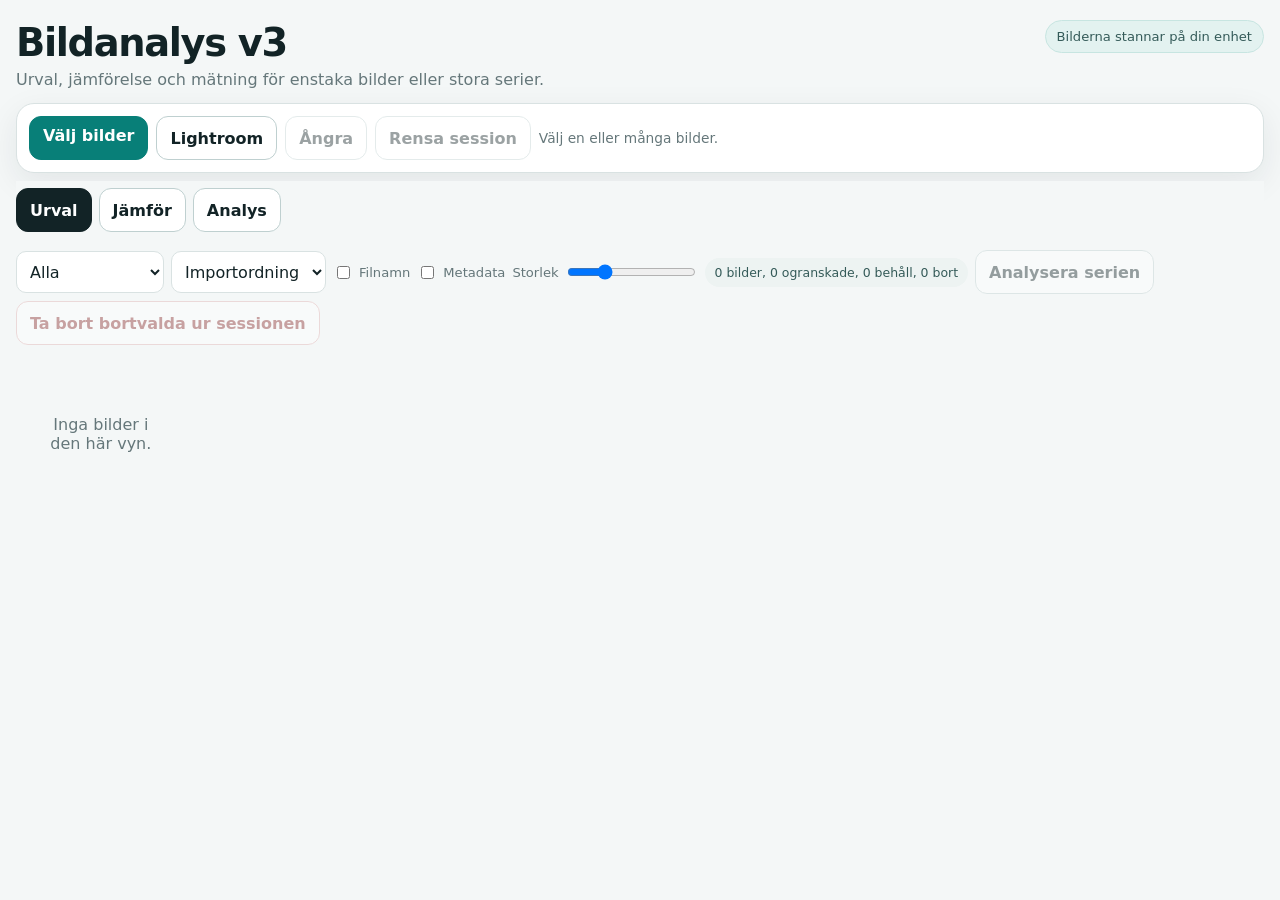
<file: docs/v3/index.html>
<!doctype html>
<html lang="sv">
<head>
<meta charset="utf-8">
<meta name="viewport" content="width=device-width,initial-scale=1,viewport-fit=cover">
<meta name="theme-color" content="#f4f7f7">
<title>Bildanalys v3</title>
<meta name="description" content="Lokalt urval, jämförelse och vetenskapligt försiktig bildanalys för stora bildserier.">
<link rel="stylesheet" href="style.css">
<link rel="stylesheet" href="clip-analyzer.css">
</head>
<body>
<main class="app">
<header class="head">
  <div><h1>Bildanalys v3</h1><p>Urval, jämförelse och mätning för enstaka bilder eller stora serier.</p></div>
  <div class="privacy">Bilderna stannar på din enhet</div>
</header>
<section class="toolbar" id="drop">
  <label class="btn primary" for="file">Välj bilder</label>
  <input id="file" type="file" multiple accept="image/*,.raf,.cr2,.cr3,.nef,.nrw,.arw,.dng,.orf,.rw2,.pef,.srw,.3fr,.fff,.iiq">
  <button class="btn" id="lightroomBtn" type="button">Lightroom</button>
  <button class="btn" id="undoBtn" type="button" disabled>Ångra</button>
  <button class="btn" id="clearBtn" type="button" disabled>Rensa session</button>
  <div class="status" id="status" aria-live="polite">Välj en eller många bilder.</div>
</section>
<div class="banner" id="banner"></div>
<nav class="tabs" aria-label="Arbetsläge">
  <button class="btn tab active" data-view="select">Urval</button>
  <button class="btn tab" data-view="compare">Jämför</button>
  <button class="btn tab" data-view="analyze">Analys</button>
</nav>
<section class="view active" id="selectView">
  <div class="controls">
    <select id="filter"><option value="all">Alla</option><option value="unreviewed">Ogranskade</option><option value="keep">Behåll</option><option value="reject">Bortvalda</option><option value="compare">Jämförelseval</option></select>
    <select id="sort"><option value="order">Importordning</option><option value="name">Filnamn</option><option value="mean">Medel Y prime</option><option value="clip">Ljus clipping</option><option value="detail">Detaljsignal</option></select>
    <label><input type="checkbox" id="names"> Filnamn</label>
    <label><input type="checkbox" id="metaToggle"> Metadata</label>
    <label>Storlek <input type="range" id="tileSize" min="110" max="260" value="150"></label>
    <span class="chip" id="counts">0 bilder</span>
    <button class="btn" id="seriesBtn" disabled>Analysera serien</button>
    <button class="btn danger" id="purgeBtn" disabled>Ta bort bortvalda ur sessionen</button>
  </div>
  <div id="grid" class="grid"></div>
  <section id="seriesPanel" class="panel" hidden>
    <h2>Serieöversikt</h2>
    <p class="small">Snabbmåtten beräknas från en nedskalad sRGB-preview och används endast för sortering och urval. Full analys görs separat.</p>
    <div class="tableWrap"><table><thead><tr><th>Fil</th><th>Medel Y</th><th>P50</th><th>Ljus clip</th><th>Detaljsignal</th><th>Status</th></tr></thead><tbody id="seriesBody"></tbody></table></div>
  </section>
</section>
<section class="view" id="compareView">
  <div class="controls">
    <span class="chip" id="compareCount">0 valda</span>
    <button class="btn active" data-compare="two">2 upp</button>
    <button class="btn" data-compare="four">4 upp</button>
    <button class="btn" data-compare="wipe">Delad A/B</button>
    <button class="btn" data-compare="flicker">Överlagring</button>
    <label>Zoom <input id="zoom" type="range" min="1" max="5" step="0.05" value="1"></label>
    <button class="btn" id="resetViewBtn">Återställ vy</button>
    <button class="btn" id="clearCompareBtn">Rensa jämförelse</button>
  </div>
  <div id="compareArea" class="compareArea"></div>
  <p class="small">Zoom och panorering använder samma normaliserade vy för alla jämförda bilder. Det gör positionen synkron även när pixelmåtten skiljer sig.</p>
</section>
<section class="view" id="analyzeView">
  <div class="analysisLayout">
    <section class="panel">
      <div class="controls">
        <button class="btn active" data-mode="whole">Hela bilden</button>
        <button class="btn" data-mode="rect">Rektangel</button>
        <button class="btn" data-mode="lasso">Frihand</button>
        <button class="btn" data-mode="sample">Pixelprov</button>
        <button class="btn" data-mode="zones">Zonkarta</button>
        <button class="btn" data-mode="clipmap">Clipping</button>
        <button class="btn" data-mode="detailmap">Lokal detaljsignal</button>
        <button class="btn" id="saveRegionBtn" disabled>Spara område</button>
        <button class="btn" id="clearSelectionBtn">Rensa markering</button>
      </div>
      <div class="viewer"><div id="analysisEmpty" class="empty">Välj Analys på en bild i gridet.</div><div id="canvasBox" class="canvasBox" hidden><canvas id="imageCanvas"></canvas><canvas id="overlayCanvas"></canvas></div></div>
      <div id="clipPanel" class="clipPanel" aria-live="polite">
        <h3>Clippingdiagnos</h3>
        <div class="clipControls">
          <label>Visning <select id="clipMode"><option value="quick">Snabbkontroll</option><option value="high">Högdagrar per kanal</option><option value="shadow">Skuggor per kanal</option><option value="full">Alla tre kanaler</option></select></label>
          <label>Tröskel <select id="clipThreshold"><option value="strict">Exakt 0 / 255</option><option value="near">Nära gräns ≤1 / ≥254</option></select></label>
          <label>Överlagring <input id="clipOpacity" type="range" min="0.3" max="1" step="0.05" value="0.75"></label>
        </div>
        <p id="clipHelp" class="modeHelp"></p>
        <div id="clipLegend" class="clipLegend"></div>
        <div id="clipSummary" class="clipSummary"></div>
        <p class="clipNote"><strong>Exakt 0 / 255</strong> betyder att pixeln ligger på ändpunkten i den avkodade 8-bitars sRGB-representation som visas här. Det är säkert för just denna representation, men bevisar inte att kamerans RAW-sensorvärde var klippt. Läget nära gräns är en varningszon och ska inte kallas strikt clipping.</p>
      </div>
      <p class="small" id="analysisHint">Full analys använder originalets pixeldata. Kartor visas på visningsrastret.</p>
    </section>
    <aside class="panel metricsPanel">
      <div class="metricHead"><h2>Histogram</h2><select id="histMode"><option value="overlay">Y prime + RGB</option><option value="y">Y prime</option><option value="rgb">RGB</option></select></div>
      <canvas id="histCanvas" width="720" height="300"></canvas>
      <label class="small"><input id="wholeBehind" type="checkbox" checked> Visa hela bilden bakom urval</label>
      <div class="metrics" id="metrics"></div>
      <section class="subsection"><h3>Pixelprov</h3><div id="sampleCurrent" class="sampleBox">Inget prov valt.</div><div class="controls"><button class="btn" id="saveSampleBtn" disabled>Spara prov</button><button class="btn" id="clearSamplesBtn">Rensa prov</button></div><div id="sampleList" class="small"></div></section>
      <section class="subsection"><div class="metricHead"><h3>Mätområden</h3><div><button class="btn" id="jsonBtn" disabled>JSON</button><button class="btn" id="csvBtn" disabled>CSV</button></div></div><div class="tableWrap"><table><thead><tr><th>ID</th><th>Pixlar</th><th>Medel Y</th><th>P50</th><th>Ljus clip</th></tr></thead><tbody id="regionsBody"></tbody></table></div></section>
      <section class="subsection"><h3>Bildinformation</h3><div id="imageMeta" class="meta"></div></section>
    </aside>
  </div>
</section>
</main>
<div id="lightbox" class="lightbox" aria-hidden="true"><div class="lbTop"><button id="lbClose" class="darkBtn">Stäng</button><div id="lbName" class="lbName"></div><label><input id="lbFilename" type="checkbox" checked> Filnamn</label></div><div id="lbStage" class="lbStage"><button id="lbPrev" class="nav prev">‹</button><img id="lbImage" alt=""><button id="lbNext" class="nav next">›</button></div><div class="lbBottom"><button class="darkBtn" id="lbKeep">Behåll</button><button class="darkBtn" id="lbReject">Välj bort</button><button class="darkBtn" id="lbCompare">Jämför</button><button class="darkBtn" id="lbAnalyze">Analysera</button></div></div>
<div id="lightroomModal" class="modal"><div class="modalCard"><div class="metricHead"><h2>Lightroom</h2><button class="btn" id="lightroomClose">Stäng</button></div><div class="modalGrid"><section class="callout"><h3>Fungerar direkt</h3><p>Exportera flera bilder från Lightroom Mobile och välj dem tillsammans här. Original, DNG och JPG kan användas beroende på vad du vill analysera.</p><label class="btn primary" for="file">Välj exporterade bilder</label></section><section class="callout"><h3>Direkt molnanslutning</h3><p>V3 har ett separat källager för Lightroom Cloud. Adobeanslutningen aktiveras först när en registrerad OAuth-integration och rätt Lightroom-behörigheter finns.</p><button class="btn" disabled>Adobe-inloggning ej konfigurerad</button></section></div></div></div>
<script type="module" src="app.js"></script>
<script type="module" src="clip-analyzer.js"></script>
</body>
</html>
</file>
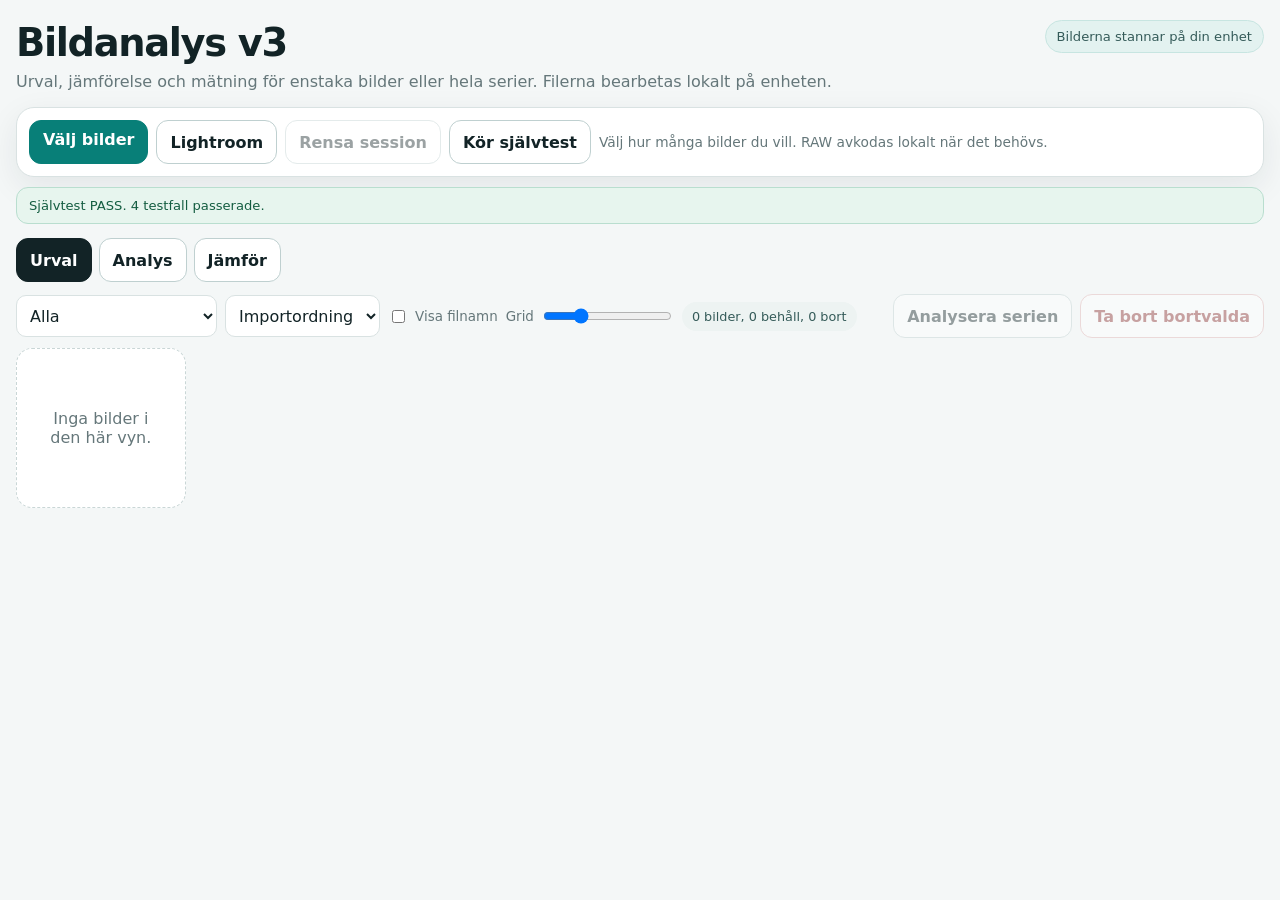
<file: docs/selection-room-v3.html>
<!doctype html>
<html lang="sv">
<head>
<meta charset="utf-8">
<meta name="viewport" content="width=device-width,initial-scale=1,viewport-fit=cover">
<meta name="theme-color" content="#f4f7f7">
<title>Bildanalys v3</title>
<meta name="description" content="Lokalt urval, jämförelse och bildanalys för många stillbilder.">
<style>
:root{color-scheme:light;--bg:#f4f7f7;--panel:#fff;--ink:#122326;--muted:#65777a;--line:#d9e2e2;--accent:#087f78;--gold:#d99a16;--ok:#187b51;--bad:#b63d3d;--purple:#6c4aa0;--shadow:0 10px 32px rgba(23,44,48,.08);--r:18px}*{box-sizing:border-box}html,body{margin:0;background:var(--bg);color:var(--ink);font-family:Inter,ui-sans-serif,system-ui,-apple-system,BlinkMacSystemFont,"Segoe UI",sans-serif}button,input,select{font:inherit}button{touch-action:manipulation}.app{max-width:1680px;margin:0 auto;padding:16px}.head{display:flex;justify-content:space-between;gap:14px;flex-wrap:wrap;margin:4px 0 14px}.title{font-size:clamp(1.55rem,3vw,2.4rem);font-weight:800;letter-spacing:-.035em;margin:0}.sub{color:var(--muted);margin-top:5px;max-width:1000px;line-height:1.45}.privacy{font-size:.82rem;color:#355b59;background:#e3f2f0;border:1px solid #c7e5e1;padding:8px 11px;border-radius:999px;height:max-content}.panel,.toolbar{background:var(--panel);border:1px solid var(--line);border-radius:var(--r);box-shadow:var(--shadow)}.toolbar{padding:12px;display:flex;gap:8px;flex-wrap:wrap;align-items:center}.btn,.fileBtn{min-height:44px;border-radius:12px;border:1px solid #bfd0d0;background:#fff;color:var(--ink);padding:9px 13px;cursor:pointer;font-weight:700}.btn.primary,.fileBtn,.btn.active{background:var(--accent);border-color:var(--accent);color:#fff}.btn.bad{color:#8a2d2d;border-color:#e1b0b0}.btn:disabled{opacity:.42;cursor:not-allowed}input[type=file]{position:absolute;opacity:0;width:1px;height:1px}.status{font-size:.86rem;color:var(--muted);flex:1;min-width:190px}.tabs{display:flex;gap:7px;margin:14px 0 10px;overflow:auto;padding-bottom:2px}.tab{white-space:nowrap}.tab.active{background:var(--ink);border-color:var(--ink);color:#fff}.view{display:none}.view.active{display:block}.banner{display:none;border-radius:12px;padding:10px 12px;font-size:.82rem;margin-top:10px}.banner.on{display:block}.banner.info{color:#6f5011;background:#fff2cf;border:1px solid #f1d790}.banner.ok{color:#145d41;background:#e7f5ee;border:1px solid #b9decf}.banner.bad{color:#812c2c;background:#fceaea;border:1px solid #efbcbc}.selectionHead{display:flex;gap:8px;align-items:center;flex-wrap:wrap;margin-bottom:10px}.selectionHead .grow{flex:1}.select{min-height:42px;border:1px solid var(--line);border-radius:10px;background:#fff;padding:7px 9px;color:var(--ink)}.check{display:flex;gap:7px;align-items:center;font-size:.84rem;color:var(--muted)}.countChip{font-size:.8rem;padding:7px 10px;border-radius:999px;background:#edf3f2;color:#355b59}.grid{display:grid;grid-template-columns:repeat(auto-fill,minmax(var(--tile,150px),1fr));gap:10px}.card{position:relative;background:#fff;border:2px solid transparent;border-radius:14px;overflow:hidden;box-shadow:0 4px 18px rgba(20,39,42,.07);min-width:0}.card.keep{border-color:#54a27c}.card.reject{opacity:.48}.card.compare{outline:3px solid #7d5bab;outline-offset:1px}.thumb{position:relative;aspect-ratio:4/3;background:#e9eeee;display:grid;place-items:center;overflow:hidden;cursor:pointer}.thumb img{width:100%;height:100%;object-fit:cover;display:block}.rawph{font-size:.8rem;color:var(--muted);font-weight:800}.badge{position:absolute;top:7px;left:7px;background:rgba(16,31,34,.78);color:#fff;border-radius:8px;padding:4px 6px;font-size:.7rem;font-weight:800}.badge.right{left:auto;right:7px}.filename{font-size:.72rem;padding:7px 8px 0;white-space:nowrap;overflow:hidden;text-overflow:ellipsis}.filename.hidden{display:none}.cardActions{display:grid;grid-template-columns:repeat(4,1fr);gap:4px;padding:7px}.iconBtn{border:1px solid var(--line);background:#fff;border-radius:8px;min-height:36px;cursor:pointer;font-weight:800}.iconBtn.on{background:#e5f4ec;border-color:#8cc5a7}.iconBtn.reject.on{background:#f7e5e5;border-color:#d9a1a1}.iconBtn.compare.on{background:#eee7f5;border-color:#b9a6d1}.emptyGrid{padding:60px 20px;text-align:center;color:var(--muted);background:#fff;border:1px dashed #c9d6d6;border-radius:16px}.seriesPanel{margin-top:12px;padding:12px}.seriesTable{width:100%;border-collapse:collapse;font-size:.8rem}.seriesTable th,.seriesTable td{padding:7px 8px;border-bottom:1px solid var(--line);text-align:right}.seriesTable th:first-child,.seriesTable td:first-child{text-align:left}.analysisLayout{display:grid;grid-template-columns:minmax(0,1.55fr) minmax(360px,.75fr);gap:14px}.panel{padding:13px;min-width:0}.tools{display:flex;gap:7px;flex-wrap:wrap;margin-bottom:9px}.viewer{position:relative;border-radius:14px;overflow:hidden;background:#f8fafa;min-height:300px;display:grid;place-items:center}.canvasbox{position:relative;display:inline-block;max-width:100%;line-height:0}#img,#overlay{display:block;max-width:100%;height:auto}#overlay{position:absolute;inset:0;width:100%;height:100%;touch-action:none}.empty{padding:60px 22px;color:#799090;text-align:center;line-height:1.5}.hint{margin-top:8px;font-size:.8rem;color:var(--muted)}.histHead{display:flex;justify-content:space-between;gap:8px;align-items:center;flex-wrap:wrap}.histTitle{font-weight:780}#hist{width:100%;height:220px;display:block;background:#fbfcfc;border:1px solid #edf1f1;border-radius:13px;margin-top:8px}.legend{display:flex;gap:10px;flex-wrap:wrap;margin-top:7px;font-size:.75rem;color:var(--muted)}.sw{display:inline-block;width:9px;height:9px;border-radius:50%;margin-right:4px}.sWhole{background:var(--gold)}.sY{background:#5e696b}.sR{background:#d85353}.sG{background:#3b9a72}.sB{background:#4d79c7}.metrics{display:grid;grid-template-columns:repeat(2,minmax(0,1fr));gap:7px;margin-top:11px}.metric{padding:8px 0;border-top:1px solid var(--line);min-width:0}.metric span{font-size:.72rem;color:var(--muted);display:block}.metric b{font-size:.98rem;display:block;margin-top:2px}.cards{display:grid;grid-template-columns:repeat(3,minmax(0,1fr));gap:7px;margin-top:9px}.mini{border:1px solid var(--line);border-radius:11px;padding:8px;background:#fbfcfc}.mini small{color:var(--muted);display:block}.mini strong{display:block;margin-top:2px}.section{margin-top:12px;padding-top:11px;border-top:1px solid var(--line)}.section h3{font-size:.88rem;margin:0 0 7px}.pixelBox{display:grid;grid-template-columns:42px 1fr;gap:9px;align-items:center;border:1px solid var(--line);border-radius:11px;padding:9px;background:#fbfcfc}.chip{width:42px;height:42px;border-radius:9px;border:1px solid rgba(0,0,0,.15);background:#fff}.pixelMain{font-size:.88rem;font-weight:750}.pixelSub{font-size:.75rem;color:var(--muted);margin-top:2px}.meta{display:grid;grid-template-columns:1fr auto;gap:5px 9px;font-size:.77rem}.meta div:nth-child(odd){color:var(--muted)}.note{font-size:.73rem;color:var(--muted);line-height:1.45;margin-top:8px}.regionTable{width:100%;border-collapse:collapse;font-size:.74rem}.regionTable th,.regionTable td{padding:5px 4px;border-bottom:1px solid var(--line);text-align:right}.regionTable th:first-child,.regionTable td:first-child{text-align:left}.clipGrid{display:grid;grid-template-columns:repeat(2,minmax(0,1fr));gap:6px}.clip{border:1px solid var(--line);border-radius:9px;padding:7px;background:#fbfcfc}.clip small{display:block;color:var(--muted)}.clip strong{font-size:.82rem}.compareTools{display:flex;gap:8px;flex-wrap:wrap;align-items:center;margin-bottom:10px}.compareGrid{display:grid;grid-template-columns:repeat(2,minmax(0,1fr));gap:8px}.comparePane{background:#0d1517;border-radius:13px;overflow:hidden;min-height:300px;position:relative;display:grid;place-items:center}.compareViewport{width:100%;height:min(70vh,650px);overflow:hidden;display:grid;place-items:center}.comparePane img{max-width:100%;max-height:100%;object-fit:contain;transform:scale(var(--zoom,1))}.compareLabel{position:absolute;left:8px;bottom:8px;background:rgba(0,0,0,.68);color:#fff;padding:5px 7px;border-radius:8px;font-size:.72rem;max-width:80%;white-space:nowrap;overflow:hidden;text-overflow:ellipsis}.comparePlaceholder{color:#a9b8ba;padding:30px;text-align:center}.flicker{position:relative;height:min(72vh,680px);background:#0d1517;border-radius:14px;overflow:hidden;display:grid;place-items:center}.flicker img{position:absolute;max-width:100%;max-height:100%;object-fit:contain}.flicker img.top{opacity:var(--mix,1)}.lightbox{position:fixed;inset:0;background:rgba(6,12,14,.96);z-index:1000;display:none;color:#fff}.lightbox.on{display:grid;grid-template-rows:auto 1fr auto}.lbTop,.lbBottom{display:flex;gap:8px;align-items:center;padding:10px;flex-wrap:wrap}.lbBottom{justify-content:center}.lbName{flex:1;min-width:0;white-space:nowrap;overflow:hidden;text-overflow:ellipsis;font-size:.82rem}.lbStage{position:relative;display:grid;place-items:center;overflow:hidden;touch-action:none}.lbStage img{max-width:100%;max-height:100%;object-fit:contain}.lbNav{position:absolute;top:50%;transform:translateY(-50%);width:48px;height:60px;border:0;border-radius:12px;background:rgba(255,255,255,.12);color:#fff;font-size:1.4rem}.lbPrev{left:10px}.lbNext{right:10px}.lbBtn{border:1px solid rgba(255,255,255,.25);background:rgba(255,255,255,.08);color:#fff;border-radius:10px;min-height:42px;padding:8px 11px}.modal{position:fixed;inset:0;z-index:1100;background:rgba(6,12,14,.65);display:none;place-items:center;padding:15px}.modal.on{display:grid}.modalCard{max-width:720px;width:100%;background:#fff;border-radius:18px;padding:17px}.modalGrid{display:grid;grid-template-columns:1fr 1fr;gap:10px}.callout{border:1px solid var(--line);border-radius:12px;padding:11px;background:#fbfcfc}.callout h3{margin:0 0 6px;font-size:.95rem}.callout p{font-size:.8rem;color:var(--muted);line-height:1.45}.testRow{display:flex;align-items:center;justify-content:space-between;gap:10px;border-top:1px solid var(--line);padding:6px 0;font-size:.77rem}.pass{color:var(--ok);font-weight:750}.fail{color:var(--bad);font-weight:750}@media(max-width:950px){.analysisLayout{grid-template-columns:1fr}.compareGrid{grid-template-columns:1fr}.modalGrid{grid-template-columns:1fr}}@media(max-width:560px){.app{padding:9px}.grid{grid-template-columns:repeat(2,minmax(0,1fr));gap:7px}.btn,.fileBtn{min-height:42px;padding:8px 10px}.metrics,.clipGrid{grid-template-columns:1fr 1fr}}
</style>
</head>
<body>
<main class="app">
<div class="head"><div><h1 class="title">Bildanalys v3</h1><div class="sub">Urval, jämförelse och mätning för enstaka bilder eller hela serier. Filerna bearbetas lokalt på enheten.</div></div><div class="privacy">Bilderna stannar på din enhet</div></div>
<section class="toolbar" id="drop"><label class="fileBtn" for="file">Välj bilder</label><input id="file" type="file" multiple accept="image/*,.raf,.cr2,.cr3,.nef,.nrw,.arw,.dng,.orf,.rw2,.pef,.srw,.3fr,.fff,.iiq"><button class="btn" id="lrHelp" type="button">Lightroom</button><button class="btn" id="clearSession" type="button" disabled>Rensa session</button><button class="btn" id="selfTest" type="button">Kör självtest</button><div class="status" id="status">Välj hur många bilder du vill. RAW avkodas lokalt när det behövs.</div></section>
<div class="banner" id="banner"></div>
<div class="tabs"><button class="btn tab active" data-tab="selection">Urval</button><button class="btn tab" data-tab="analysis">Analys</button><button class="btn tab" data-tab="compare">Jämför</button></div>
<section class="view active" id="selectionView"><div class="selectionHead"><select class="select" id="filter"><option value="all">Alla</option><option value="active">Kvar</option><option value="keep">Behåll</option><option value="reject">Bortvalda</option><option value="compare">Valda för jämförelse</option></select><select class="select" id="sort"><option value="order">Importordning</option><option value="name">Filnamn</option><option value="mean">Medel Y prime</option><option value="clip">Ljus clipping</option><option value="detail">Detaljmått</option></select><label class="check"><input type="checkbox" id="showNames"> Visa filnamn</label><label class="check">Grid <input id="gridSize" type="range" min="110" max="260" value="150"></label><span class="countChip" id="counts">0 bilder</span><span class="grow"></span><button class="btn" id="analyzeSeries" type="button" disabled>Analysera serien</button><button class="btn bad" id="removeRejected" type="button" disabled>Ta bort bortvalda</button></div><div class="grid" id="grid"></div><div class="panel seriesPanel" id="seriesPanel" hidden><div class="histHead"><div class="histTitle">Serieöversikt</div><div class="note">Snabbmått på nedskalad sRGB för urval. Full analys görs i Analys.</div></div><div style="overflow:auto"><table class="seriesTable"><thead><tr><th>Fil</th><th>Medel Y</th><th>P50</th><th>Ljus clip</th><th>Detalj</th><th>Status</th></tr></thead><tbody id="seriesBody"></tbody></table></div></div></section>
<section class="view" id="analysisView"><div class="analysisLayout"><section class="panel"><div class="tools"><button class="btn active" data-mode="whole">Hela bilden</button><button class="btn" data-mode="rect">Rektangel</button><button class="btn" data-mode="lasso">Frihand</button><button class="btn" data-mode="sample">Pixelprov</button><button class="btn" data-mode="zones">Zonkarta</button><button class="btn" data-mode="clipmap">Clippingkarta</button><button class="btn" data-mode="detailmap">Detaljkarta</button><button class="btn" id="saveRegion" disabled>Spara mätområde</button><button class="btn" id="clearSelection">Rensa markering</button></div><div class="viewer"><div class="empty" id="analysisEmpty"><strong>Välj en bild i Urval</strong><br>Tryck på analysknappen på en bild.</div><div class="canvasbox" id="canvasbox" hidden><canvas id="img" width="1200" height="800"></canvas><canvas id="overlay" width="1200" height="800"></canvas></div></div><div class="hint" id="hint">Analys av vald bild.</div></section><aside class="panel"><div class="histHead"><div class="histTitle">Histogram</div><select class="select" id="histMode"><option value="overlay">Y prime + RGB</option><option value="y">Y prime</option><option value="rgb">RGB</option></select></div><canvas id="hist" width="720" height="300"></canvas><div class="legend"><span><i class="sw sWhole"></i>Hela bilden</span><span><i class="sw sY"></i>Urval Y prime</span><span><i class="sw sR"></i>R</span><span><i class="sw sG"></i>G</span><span><i class="sw sB"></i>B</span></div><label class="check"><input type="checkbox" id="showWhole" checked> Visa hela bilden bakom urval</label><div class="metrics"><div class="metric"><span>Analyserade pixlar</span><b id="mPixels">0</b></div><div class="metric"><span>Urval</span><b id="mSelection">Hela</b></div><div class="metric"><span>Medel Y prime</span><b id="mMean">-</b></div><div class="metric"><span>Median Y prime</span><b id="mMedian">-</b></div><div class="metric"><span>Standardavvikelse</span><b id="mSd">-</b></div><div class="metric"><span>RGB medel</span><b id="mRgb">-</b></div></div><div class="cards"><div class="mini"><small>P1</small><strong id="p1">-</strong></div><div class="mini"><small>P50</small><strong id="p50">-</strong></div><div class="mini"><small>P99</small><strong id="p99">-</strong></div></div><div class="section"><h3>Clipping</h3><div class="clipGrid"><div class="clip"><small>Y prime</small><strong id="clipY">-</strong></div><div class="clip"><small>R kanal</small><strong id="clipR">-</strong></div><div class="clip"><small>G kanal</small><strong id="clipG">-</strong></div><div class="clip"><small>B kanal</small><strong id="clipB">-</strong></div></div></div><div class="section"><h3>Pixelprov</h3><div class="pixelBox"><div class="chip" id="chip"></div><div><div class="pixelMain" id="sampleRgb">Välj Pixelprov</div><div class="pixelSub" id="samplePos">Tryck på en punkt.</div><div class="pixelSub" id="sampleY"></div><div class="pixelSub" id="sampleLab"></div></div></div><div class="tools" style="margin-top:7px"><button class="btn" id="saveSample" disabled>Spara prov</button><button class="btn" id="clearSamples">Rensa prov</button></div><div id="sampleList" class="note"></div></div><div class="section"><div class="histHead"><h3>Mätområden</h3><div><button class="btn" id="exportJson" disabled>JSON</button><button class="btn" id="exportCsv" disabled>CSV</button></div></div><div style="overflow:auto"><table class="regionTable"><thead><tr><th>ID</th><th>Pixlar</th><th>Medel Y</th><th>P50</th><th>Ljus clip</th></tr></thead><tbody id="regions"></tbody></table></div></div><div class="section"><h3>Bildinformation</h3><div class="meta" id="meta"></div></div><div class="section"><h3>Motorkontroll</h3><div id="tests"></div></div><div class="note">Y prime beräknas från kodade sRGB-värden. Lab bygger på sRGB och D65.</div></aside></div></section>
<section class="view" id="compareView"><div class="panel"><div class="compareTools"><span class="countChip" id="compareCount">0 valda</span><button class="btn" id="compare2">2 upp</button><button class="btn" id="compare4">4 upp</button><button class="btn" id="flickerBtn">A/B överlagring</button><label class="check">Zoom <input id="compareZoom" type="range" min="1" max="4" step="0.05" value="1"></label><label class="check">A/B <input id="mix" type="range" min="0" max="1" step="0.01" value="1"></label><button class="btn" id="clearCompare">Rensa jämförelse</button></div><div id="compareArea" class="compareGrid"></div></div></section>
</main>
<div class="lightbox" id="lightbox"><div class="lbTop"><button class="lbBtn" id="lbClose">Stäng</button><div class="lbName" id="lbName"></div><label class="check" style="color:#dbe5e6"><input type="checkbox" id="lbShowName" checked> Filnamn</label></div><div class="lbStage" id="lbStage"><button class="lbNav lbPrev" id="lbPrev">‹</button><img id="lbImg" alt=""><button class="lbNav lbNext" id="lbNext">›</button></div><div class="lbBottom"><button class="lbBtn" id="lbKeep">Behåll</button><button class="lbBtn" id="lbReject">Välj bort</button><button class="lbBtn" id="lbCompare">Jämför</button><button class="lbBtn" id="lbAnalyze">Analysera</button></div></div>
<div class="modal" id="lrModal"><div class="modalCard"><div class="histHead"><h2>Lightroom till Bildanalys</h2><button class="btn" id="lrClose">Stäng</button></div><div class="modalGrid"><div class="callout"><h3>Fungerar nu</h3><p>Markera många bilder i Lightroom Mobile. Välj Dela, Exportera som och Original eller DNG/JPG. Välj sedan alla exporterade filer här. Filnamnen bevaras.</p><label class="fileBtn" for="file">Välj exporterade bilder</label></div><div class="callout"><h3>Direkt Lightroom Cloud</h3><p>Arkitekturen är förberedd för Adobes Lightroom API: katalog, album, assets och renditions. Liveanslutningen kräver Adobe OAuth client-id och Lightroom-behörighet.</p><button class="btn" disabled>Adobe-inloggning ej konfigurerad</button></div></div></div></div>
<script type="module">
const $=s=>document.querySelector(s),$$=s=>[...document.querySelectorAll(s)];const E={file:$('#file'),status:$('#status'),banner:$('#banner'),grid:$('#grid'),filter:$('#filter'),sort:$('#sort'),showNames:$('#showNames'),gridSize:$('#gridSize'),counts:$('#counts'),clearSession:$('#clearSession'),removeRejected:$('#removeRejected'),analyzeSeries:$('#analyzeSeries'),seriesPanel:$('#seriesPanel'),seriesBody:$('#seriesBody'),lightbox:$('#lightbox'),lbImg:$('#lbImg'),lbName:$('#lbName'),lbShowName:$('#lbShowName'),lbPrev:$('#lbPrev'),lbNext:$('#lbNext'),lbClose:$('#lbClose'),lbKeep:$('#lbKeep'),lbReject:$('#lbReject'),lbCompare:$('#lbCompare'),lbAnalyze:$('#lbAnalyze'),lrModal:$('#lrModal'),lrHelp:$('#lrHelp'),lrClose:$('#lrClose'),analysisEmpty:$('#analysisEmpty'),box:$('#canvasbox'),histMode:$('#histMode'),showWhole:$('#showWhole'),hint:$('#hint'),meta:$('#meta'),regions:$('#regions'),saveRegion:$('#saveRegion'),exportJson:$('#exportJson'),exportCsv:$('#exportCsv'),chip:$('#chip'),sampleRgb:$('#sampleRgb'),samplePos:$('#samplePos'),sampleY:$('#sampleY'),sampleLab:$('#sampleLab'),saveSample:$('#saveSample'),clearSamples:$('#clearSamples'),sampleList:$('#sampleList'),tests:$('#tests'),selfTest:$('#selfTest'),compareCount:$('#compareCount'),compareArea:$('#compareArea'),compareZoom:$('#compareZoom'),mix:$('#mix')};const imgC=$('#img'),ovC=$('#overlay'),histC=$('#hist'),ictx=imgC.getContext('2d',{willReadFrequently:true,colorSpace:'srgb'})||imgC.getContext('2d',{willReadFrequently:true}),octx=ovC.getContext('2d'),hctx=histC.getContext('2d');const rawExt=new Set(['raf','cr2','cr3','nef','nrw','arw','dng','orf','rw2','pef','srw','3fr','fff','iiq']);let rawInstance=null,items=[],currentId=null,lbId=null,mode='whole',drag=false,start=null,rect=null,lasso=[],samplePoint=null,baseStats=null,activeStats=null,analysisSource=null,sourceInfo={},analysisToken=0,currentSample=null,compareMode='grid2';const modeBtns=$$('[data-mode]');
function esc(s){return String(s??'').replace(/[&<>"']/g,c=>({'&':'&amp;','<':'&lt;','>':'&gt;','"':'&quot;',"'":'&#39;'}[c]))}function ext(n=''){return(n.split('.').pop()||'').toLowerCase()}function uid(){return crypto.randomUUID?.()||`${Date.now()}-${Math.random()}`}function item(id){return items.find(x=>x.id===id)}function current(){return item(currentId)}function setBanner(t,type='info'){E.banner.textContent=t;E.banner.className=`banner ${type} on`}function switchTab(name){$$('.tab').forEach(b=>b.classList.toggle('active',b.dataset.tab===name));$$('.view').forEach(v=>v.classList.remove('active'));$(`#${name}View`).classList.add('active');if(name==='compare')renderCompare()}$$('.tab').forEach(b=>b.addEventListener('click',()=>switchTab(b.dataset.tab)));
async function ensureRaw(){if(rawInstance)return rawInstance;const mod=await import('https://cdn.jsdelivr.net/npm/libraw-wasm@1.6.0/+esm'),LibRaw=mod.default||mod.LibRaw||mod;rawInstance=new LibRaw();return rawInstance}async function decodeRaw(file){const lr=await ensureRaw(),buf=new Uint8Array(await file.arrayBuffer());await lr.open(buf,{});let meta={};try{meta=await lr.metadata(false)||{}}catch{}const out=await lr.imageData(),w=out?.width||out?.cols||meta.width||meta.iwidth,h=out?.height||out?.rows||meta.height||meta.iheight;if(!out?.data||!w||!h)throw new Error('RAW kunde inte avkodas');const data=out.data,tmp=document.createElement('canvas');tmp.width=w;tmp.height=h;const t=tmp.getContext('2d'),id=t.createImageData(w,h);if(data.length===w*h*4){for(let k=0;k<data.length;k++)id.data[k]=data[k]>255?Math.round(data[k]/257):data[k]}else if(data.length===w*h*3){for(let p=0,j=0;p<w*h;p++,j+=3){const k=p*4;id.data[k]=data[j]>255?Math.round(data[j]/257):data[j];id.data[k+1]=data[j+1]>255?Math.round(data[j+1]/257):data[j+1];id.data[k+2]=data[j+2]>255?Math.round(data[j+2]/257):data[j+2];id.data[k+3]=255}}else throw new Error('Oväntad RAW-datalängd');t.putImageData(id,0,0);return tmp}async function decodeBitmap(i){if(i.raw){const c=await decodeRaw(i.file);return{source:c,w:c.width,h:c.height,decoder:'LibRaw WASM'}}try{const b=await createImageBitmap(i.file,{colorSpaceConversion:'default',imageOrientation:'from-image'});return{source:b,w:b.width,h:b.height,decoder:'Webbläsare'}}catch{const im=new Image(),u=URL.createObjectURL(i.file);await new Promise((res,rej)=>{im.onload=res;im.onerror=()=>rej(new Error('Filen kunde inte avkodas'));im.src=u});return{source:im,w:im.naturalWidth,h:im.naturalHeight,decoder:'Webbläsare',tempUrl:u}}}
async function addFiles(fs){for(const file of [...fs]){const i={id:uid(),file,name:file.name,size:file.size,type:file.type||ext(file.name).toUpperCase(),status:'active',compare:false,order:items.length,metrics:null,savedRegions:[],samples:[],url:null,width:null,height:null,raw:rawExt.has(ext(file.name))};if(!i.raw)i.url=URL.createObjectURL(file);items.push(i)}E.clearSession.disabled=!items.length;E.analyzeSeries.disabled=!items.length;renderGrid();updateCounts();E.status.textContent=`${items.length} bilder i sessionen. Tryck på en bild för fullskärm.`}E.file.addEventListener('change',()=>{addFiles(E.file.files);E.file.value=''});for(const ev of ['dragenter','dragover'])$('#drop').addEventListener(ev,e=>e.preventDefault());$('#drop').addEventListener('drop',e=>{e.preventDefault();addFiles(e.dataTransfer?.files||[])});
async function ensurePreview(i){if(i.url&&i.width)return i;const d=await decodeBitmap(i);i.width=d.w;i.height=d.h;if(i.raw&&!i.url){const c=document.createElement('canvas'),s=Math.min(1,1200/Math.max(d.w,d.h));c.width=Math.round(d.w*s);c.height=Math.round(d.h*s);c.getContext('2d').drawImage(d.source,0,0,c.width,c.height);const b=await new Promise(r=>c.toBlob(r,'image/jpeg',.88));i.url=URL.createObjectURL(b)}if(d.tempUrl)URL.revokeObjectURL(d.tempUrl);renderGrid();return i}function visibleItems(){let a=items.filter(i=>E.filter.value==='all'||(E.filter.value==='active'&&i.status!=='reject')||i.status===E.filter.value||(E.filter.value==='compare'&&i.compare));const s=E.sort.value;if(s==='name')a.sort((x,y)=>x.name.localeCompare(y.name,'sv'));else if(s==='mean')a.sort((x,y)=>(x.metrics?.mean??999)-(y.metrics?.mean??999));else if(s==='clip')a.sort((x,y)=>(x.metrics?.clipHi??999)-(y.metrics?.clipHi??999));else if(s==='detail')a.sort((x,y)=>(y.metrics?.detail??-1)-(x.metrics?.detail??-1));else a.sort((x,y)=>x.order-y.order);return a}
function renderGrid(){const a=visibleItems();E.grid.style.setProperty('--tile',`${E.gridSize.value}px`);if(!a.length){E.grid.innerHTML='<div class="emptyGrid">Inga bilder i den här vyn.</div>';return}E.grid.innerHTML=a.map(i=>`<article class="card ${i.status==='keep'?'keep':''} ${i.status==='reject'?'reject':''} ${i.compare?'compare':''}" data-id="${i.id}"><div class="thumb" data-open="${i.id}">${i.url?`<img src="${i.url}" alt="">`:`<div class="rawph">${i.raw?'RAW':'Förhandsvisning'}</div>`}<span class="badge">${i.status==='keep'?'BEHÅLL':i.status==='reject'?'BORT':'KVAR'}</span>${i.metrics?`<span class="badge right">Y ${i.metrics.mean.toFixed(0)}</span>`:''}</div><div class="filename ${E.showNames.checked?'':'hidden'}">${esc(i.name)}</div><div class="cardActions"><button class="iconBtn ${i.status==='keep'?'on':''}" data-act="keep">✓</button><button class="iconBtn reject ${i.status==='reject'?'on':''}" data-act="reject">×</button><button class="iconBtn compare ${i.compare?'on':''}" data-act="compare">A/B</button><button class="iconBtn" data-act="analysis">▥</button></div></article>`).join('')}
E.grid.addEventListener('click',async e=>{const c=e.target.closest('.card');if(!c)return;const i=item(c.dataset.id);if(e.target.closest('[data-open]'))return openLightbox(i.id);const a=e.target.closest('[data-act]')?.dataset.act;if(a==='keep')i.status=i.status==='keep'?'active':'keep';if(a==='reject')i.status=i.status==='reject'?'active':'reject';if(a==='compare'){if(!i.compare&&items.filter(x=>x.compare).length>=4)return setBanner('Högst fyra bilder kan jämföras samtidigt.');i.compare=!i.compare}if(a==='analysis'){currentId=i.id;await loadForAnalysis(i);switchTab('analysis')}renderGrid();updateCounts();renderCompare()});E.filter.addEventListener('change',renderGrid);E.sort.addEventListener('change',renderGrid);E.showNames.addEventListener('change',renderGrid);E.gridSize.addEventListener('input',renderGrid);function updateCounts(){const k=items.filter(i=>i.status==='keep').length,r=items.filter(i=>i.status==='reject').length,c=items.filter(i=>i.compare).length;E.counts.textContent=`${items.length} bilder, ${k} behåll, ${r} bort`;E.removeRejected.disabled=!r;E.compareCount.textContent=`${c} valda`}E.removeRejected.addEventListener('click',()=>{const n=items.filter(i=>i.status==='reject').length;items=items.filter(i=>i.status!=='reject');renderGrid();updateCounts();renderCompare();setBanner(`${n} bortvalda bilder togs bort ur sessionen. Originalfilerna är orörda.`,'ok')});E.clearSession.addEventListener('click',()=>{for(const i of items)if(i.url?.startsWith('blob:'))URL.revokeObjectURL(i.url);items=[];currentId=null;renderGrid();updateCounts();renderCompare();E.clearSession.disabled=E.analyzeSeries.disabled=true;E.seriesPanel.hidden=true});
async function openLightbox(id){const i=item(id);lbId=id;try{await ensurePreview(i)}catch{}E.lbImg.src=i.url||'';E.lbName.textContent=i.name;E.lightbox.classList.add('on');updateLb()}function updateLb(){const i=item(lbId);if(!i)return;E.lbKeep.textContent=i.status==='keep'?'Behåll ✓':'Behåll';E.lbReject.textContent=i.status==='reject'?'Bortvald ✓':'Välj bort';E.lbCompare.textContent=i.compare?'Jämför ✓':'Jämför'}function lbMove(d){const a=visibleItems(),x=a.findIndex(i=>i.id===lbId);if(x>=0)openLightbox(a[(x+d+a.length)%a.length].id)}E.lbClose.addEventListener('click',()=>E.lightbox.classList.remove('on'));E.lbPrev.addEventListener('click',()=>lbMove(-1));E.lbNext.addEventListener('click',()=>lbMove(1));E.lbShowName.addEventListener('change',()=>E.lbName.style.visibility=E.lbShowName.checked?'visible':'hidden');E.lbKeep.addEventListener('click',()=>{const i=item(lbId);i.status=i.status==='keep'?'active':'keep';updateLb();renderGrid();updateCounts()});E.lbReject.addEventListener('click',()=>{const i=item(lbId);i.status=i.status==='reject'?'active':'reject';updateLb();renderGrid();updateCounts()});E.lbCompare.addEventListener('click',()=>{const i=item(lbId);if(!i.compare&&items.filter(x=>x.compare).length>=4)return;i.compare=!i.compare;updateLb();renderGrid();updateCounts();renderCompare()});E.lbAnalyze.addEventListener('click',async()=>{currentId=lbId;E.lightbox.classList.remove('on');await loadForAnalysis(current());switchTab('analysis')});let tx=null;$('#lbStage').addEventListener('touchstart',e=>tx=e.touches[0]?.clientX,{passive:true});$('#lbStage').addEventListener('touchend',e=>{const dx=(e.changedTouches[0]?.clientX||tx)-tx;if(Math.abs(dx)>55)lbMove(dx<0?1:-1);tx=null},{passive:true});
function makeAcc(){return{R:new Uint32Array(256),G:new Uint32Array(256),B:new Uint32Array(256),Y:new Uint32Array(256),n:0,sR:0,sG:0,sB:0,sY:0,sY2:0,yLo:0,yHi:0,rLo:0,rHi:0,gLo:0,gHi:0,bLo:0,bHi:0}}function feed(a,r,g,b){const y=Math.max(0,Math.min(255,Math.round(.2126*r+.7152*g+.0722*b)));a.R[r]++;a.G[g]++;a.B[b]++;a.Y[y]++;a.n++;a.sR+=r;a.sG+=g;a.sB+=b;a.sY+=y;a.sY2+=y*y;if(y<=1)a.yLo++;if(y>=254)a.yHi++;if(r<=1)a.rLo++;if(r>=254)a.rHi++;if(g<=1)a.gLo++;if(g>=254)a.gHi++;if(b<=1)a.bLo++;if(b>=254)a.bHi++}function finalize(a){if(!a.n)return null;const pct=q=>{const t=Math.ceil(q*a.n);let c=0;for(let i=0;i<256;i++){c+=a.Y[i];if(c>=t)return i}return 255},m=a.sY/a.n;return{...a,mean:m,sd:Math.sqrt(Math.max(0,a.sY2/a.n-m*m)),rMean:a.sR/a.n,gMean:a.sG/a.n,bMean:a.sB/a.n,p1:pct(.01),p50:pct(.5),p99:pct(.99)}}
async function quickMetrics(i){const d=await decodeBitmap(i),max=700,s=Math.min(1,max/Math.max(d.w,d.h)),w=Math.round(d.w*s),h=Math.round(d.h*s),c=document.createElement('canvas');c.width=w;c.height=h;const x=c.getContext('2d',{willReadFrequently:true});x.drawImage(d.source,0,0,w,h);const data=x.getImageData(0,0,w,h).data,a=makeAcc(),ys=new Uint8Array(w*h);let detail=0,n=0;for(let p=0,k=0;p<w*h;p++,k+=4){const r=data[k],g=data[k+1],b=data[k+2];ys[p]=Math.round(.2126*r+.7152*g+.0722*b);feed(a,r,g,b)}for(let y=1;y<h-1;y+=2)for(let xx=1;xx<w-1;xx+=2){const p=y*w+xx;detail+=Math.hypot(ys[p+1]-ys[p-1],ys[p+w]-ys[p-w]);n++}const z=finalize(a);i.metrics={mean:z.mean,p50:z.p50,clipHi:100*z.yHi/z.n,detail:detail/Math.max(1,n)};i.width=d.w;i.height=d.h;if(d.tempUrl)URL.revokeObjectURL(d.tempUrl);if(i.raw&&!i.url)await ensurePreview(i)}E.analyzeSeries.addEventListener('click',async()=>{let n=0;for(const i of items){try{await quickMetrics(i)}catch{}n++;E.status.textContent=`Serieanalys ${n} av ${items.length}`;renderGrid();await new Promise(r=>setTimeout(r,0))}E.seriesBody.innerHTML=items.filter(i=>i.metrics).sort((a,b)=>b.metrics.detail-a.metrics.detail).map(i=>`<tr><td>${esc(i.name)}</td><td>${i.metrics.mean.toFixed(1)}</td><td>${i.metrics.p50}</td><td>${i.metrics.clipHi.toFixed(3)} %</td><td>${i.metrics.detail.toFixed(1)}</td><td>${i.status}</td></tr>`).join('');E.seriesPanel.hidden=false;E.status.textContent='Serieanalysen är klar.'});
async function loadForAnalysis(i){const d=await decodeBitmap(i);analysisSource=d.source;sourceInfo={name:i.name,size:i.size,type:i.type,origW:d.w,origH:d.h,decoder:d.decoder};i.width=d.w;i.height=d.h;const s=Math.min(1,2000/Math.max(d.w,d.h));imgC.width=ovC.width=Math.round(d.w*s);imgC.height=ovC.height=Math.round(d.h*s);ictx.drawImage(d.source,0,0,imgC.width,imgC.height);if(d.tempUrl)URL.revokeObjectURL(d.tempUrl);E.analysisEmpty.hidden=true;E.box.hidden=false;mode='whole';rect=null;lasso=[];samplePoint=null;renderModes();updateMeta();const t=++analysisToken;baseStats=await computeStats('whole',null,t);activeStats=baseStats;renderStats(baseStats,'Hela');drawHistogram();drawOverlay();renderRegions();renderSamples();E.status.textContent=`${d.w} × ${d.h} originalpixlar tillgängliga för analys.`}function updateMeta(){E.meta.innerHTML=`<div>Fil</div><div>${esc(sourceInfo.name)}</div><div>Dimensioner</div><div>${sourceInfo.origW} × ${sourceInfo.origH}</div><div>Format</div><div>${esc(sourceInfo.type)}</div><div>Dekoder</div><div>${esc(sourceInfo.decoder)}</div><div>Analys</div><div>Originalupplösning</div>`}function renderModes(){modeBtns.forEach(b=>b.classList.toggle('active',b.dataset.mode===mode))}
modeBtns.forEach(b=>b.addEventListener('click',()=>{mode=b.dataset.mode;if(['whole','zones','clipmap','detailmap'].includes(mode)){rect=null;lasso=[];activeStats=baseStats;renderStats(baseStats,'Hela')}renderModes();drawOverlay();E.saveRegion.disabled=!(mode==='rect'&&rect||mode==='lasso'&&lasso.length>=3)}));$('#clearSelection').addEventListener('click',()=>{mode='whole';rect=null;lasso=[];samplePoint=null;activeStats=baseStats;renderModes();renderStats(baseStats,'Hela');drawHistogram();drawOverlay()});function point(e){const r=ovC.getBoundingClientRect();return{x:(e.clientX-r.left)*ovC.width/r.width,y:(e.clientY-r.top)*ovC.height/r.height}}ovC.addEventListener('pointerdown',e=>{const p=point(e);if(mode==='sample'){samplePoint=p;sample(p);drawOverlay();return}if(!['rect','lasso'].includes(mode))return;drag=true;start=p;rect=null;lasso=[];ovC.setPointerCapture(e.pointerId);if(mode==='rect')rect={x:p.x,y:p.y,w:0,h:0};else lasso=[p]});ovC.addEventListener('pointermove',e=>{if(!drag)return;const p=point(e);if(mode==='rect')rect={x:Math.min(start.x,p.x),y:Math.min(start.y,p.y),w:Math.abs(p.x-start.x),h:Math.abs(p.y-start.y)};else{const q=lasso[lasso.length-1];if(!q||Math.hypot(p.x-q.x,p.y-q.y)>3)lasso.push(p)}drawOverlay()});ovC.addEventListener('pointerup',async()=>{if(!drag)return;drag=false;if(mode==='rect'&&rect&&(rect.w<3||rect.h<3))rect=null;if(mode==='lasso'&&lasso.length<3)lasso=[];drawOverlay();await analyzeSelection()});function selectionToOriginal(kind,sel){const sx=sourceInfo.origW/imgC.width,sy=sourceInfo.origH/imgC.height;if(kind==='rect'&&sel)return{x0:Math.floor(sel.x*sx),x1:Math.min(sourceInfo.origW-1,Math.ceil((sel.x+sel.w)*sx)),y0:Math.floor(sel.y*sy),y1:Math.min(sourceInfo.origH-1,Math.ceil((sel.y+sel.h)*sy))};if(kind==='lasso')return sel.map(p=>({x:p.x*sx,y:p.y*sy}));return null}function rowSpans(poly,y,w){const xs=[];for(let i=0,j=poly.length-1;i<poly.length;j=i++){const a=poly[i],b=poly[j];if((a.y>y)!==(b.y>y))xs.push(a.x+(y-a.y)*(b.x-a.x)/(b.y-a.y))}xs.sort((a,b)=>a-b);const spans=[];for(let i=0;i+1<xs.length;i+=2)spans.push([Math.max(0,Math.floor(xs[i])),Math.min(w-1,Math.ceil(xs[i+1]))]);return spans}
async function computeStats(kind,sel,token){const W=sourceInfo.origW,H=sourceInfo.origH,a=makeAcc(),tile=document.createElement('canvas'),strip=48;tile.width=W;tile.height=strip;const tc=tile.getContext('2d',{willReadFrequently:true}),os=selectionToOriginal(kind,sel);let ys=0,ye=H-1;if(kind==='rect'&&os){ys=os.y0;ye=os.y1}if(kind==='lasso'&&os){const ay=os.map(p=>p.y);ys=Math.floor(Math.min(...ay));ye=Math.ceil(Math.max(...ay))}for(let y0=ys;y0<=ye;y0+=strip){if(token!==analysisToken)return null;const hh=Math.min(strip,ye-y0+1);tile.height=hh;tc.drawImage(analysisSource,0,y0,W,hh,0,0,W,hh);const d=tc.getImageData(0,0,W,hh).data;for(let yy=0;yy<hh;yy++){const oy=y0+yy,sp=kind==='rect'&&os?[[os.x0,os.x1]]:kind==='lasso'&&os?rowSpans(os,oy+.5,W):[[0,W-1]];for(const [x0,x1] of sp)for(let x=x0;x<=x1;x++){const k=(yy*W+x)*4;if(d[k+3])feed(a,d[k],d[k+1],d[k+2])}}await new Promise(r=>setTimeout(r,0))}return finalize(a)}async function analyzeSelection(){const valid=mode==='rect'&&rect||mode==='lasso'&&lasso.length>=3;if(!valid)return;const t=++analysisToken,s=await computeStats(mode,mode==='rect'?rect:lasso,t);if(!s)return;activeStats=s;renderStats(s,`${mode==='rect'?'Rektangel':'Frihand'}: ${s.n.toLocaleString('sv-SE')} pixlar`);drawHistogram();E.saveRegion.disabled=false}function clipText(lo,hi,n){return `${(100*lo/n).toFixed(3)} % mörk, ${(100*hi/n).toFixed(3)} % ljus`}function renderStats(s,l){if(!s)return;$('#mPixels').textContent=s.n.toLocaleString('sv-SE');$('#mSelection').textContent=l;$('#mMean').textContent=s.mean.toFixed(1);$('#mMedian').textContent=s.p50;$('#mSd').textContent=s.sd.toFixed(1);$('#mRgb').textContent=`${s.rMean.toFixed(1)} / ${s.gMean.toFixed(1)} / ${s.bMean.toFixed(1)}`;$('#p1').textContent=s.p1;$('#p50').textContent=s.p50;$('#p99').textContent=s.p99;$('#clipY').textContent=clipText(s.yLo,s.yHi,s.n);$('#clipR').textContent=clipText(s.rLo,s.rHi,s.n);$('#clipG').textContent=clipText(s.gLo,s.gHi,s.n);$('#clipB').textContent=clipText(s.bLo,s.bHi,s.n)}function norm(a,n){return Array.from(a,v=>v/n)}function drawHistogram(){const W=histC.width,H=histC.height,p=18;hctx.clearRect(0,0,W,H);hctx.fillStyle='#fbfcfc';hctx.fillRect(0,0,W,H);if(!activeStats)return;const hv=E.histMode.value,cur=[];if(hv!=='rgb')cur.push(norm(activeStats.Y,activeStats.n));if(hv!=='y')cur.push(norm(activeStats.R,activeStats.n),norm(activeStats.G,activeStats.n),norm(activeStats.B,activeStats.n));let whole=E.showWhole.checked&&activeStats!==baseStats?norm(baseStats.Y,baseStats.n):null,max=1e-8;for(const a of cur)for(const v of a)max=Math.max(max,v);if(whole)for(const v of whole)max=Math.max(max,v);const line=(a,c,w,al=1)=>{hctx.beginPath();a.forEach((v,i)=>{const x=p+i*(W-2*p)/255,y=H-p-v/max*(H-2*p);i?hctx.lineTo(x,y):hctx.moveTo(x,y)});hctx.strokeStyle=c;hctx.lineWidth=w;hctx.globalAlpha=al;hctx.stroke();hctx.globalAlpha=1};if(whole)line(whole,'#d99a16',2,.4);let i=0;if(hv!=='rgb')line(cur[i++],'#5e696b',2.3);if(hv!=='y'){line(cur[i++],'#d85353',1.5);line(cur[i++],'#3b9a72',1.5);line(cur[i++],'#4d79c7',1.5)}}E.histMode.addEventListener('change',drawHistogram);E.showWhole.addEventListener('change',drawHistogram);
function drawOverlay(){octx.clearRect(0,0,ovC.width,ovC.height);if(!analysisSource)return;if(mode==='zones')return drawZones();if(mode==='clipmap')return drawClip();if(mode==='detailmap')return drawDetail();octx.save();octx.strokeStyle='#fff';octx.fillStyle='rgba(8,127,120,.16)';octx.lineWidth=2;octx.setLineDash([9,6]);if(mode==='rect'&&rect){octx.fillRect(rect.x,rect.y,rect.w,rect.h);octx.strokeRect(rect.x,rect.y,rect.w,rect.h)}if(mode==='lasso'&&lasso.length){octx.beginPath();octx.moveTo(lasso[0].x,lasso[0].y);for(let i=1;i<lasso.length;i++)octx.lineTo(lasso[i].x,lasso[i].y);if(!drag)octx.closePath();octx.fill();octx.stroke()}octx.restore();if(samplePoint){octx.strokeStyle='#6c4aa0';octx.lineWidth=2;octx.beginPath();octx.arc(samplePoint.x,samplePoint.y,8,0,Math.PI*2);octx.stroke()}}function drawZones(){const w=imgC.width,h=imgC.height,d=ictx.getImageData(0,0,w,h).data,id=octx.createImageData(w,h),cols=[[20,25,30],[38,57,78],[51,83,106],[61,109,126],[67,136,139],[91,156,131],[151,177,110],[199,186,91],[222,162,64],[224,107,62],[220,52,62]];for(let k=0;k<d.length;k+=4){const y=.2126*d[k]+.7152*d[k+1]+.0722*d[k+2],c=cols[Math.min(10,Math.floor(y/25.5))];id.data[k]=c[0];id.data[k+1]=c[1];id.data[k+2]=c[2];id.data[k+3]=118}octx.putImageData(id,0,0)}function drawClip(){const w=imgC.width,h=imgC.height,d=ictx.getImageData(0,0,w,h).data,id=octx.createImageData(w,h);for(let k=0;k<d.length;k+=4){const r=d[k],g=d[k+1],b=d[k+2],y=.2126*r+.7152*g+.0722*b;if(y>=254||r>=254||g>=254||b>=254){id.data[k]=255;id.data[k+3]=170}else if(y<=1||r<=1||g<=1||b<=1){id.data[k+2]=255;id.data[k+3]=170}}octx.putImageData(id,0,0)}function drawDetail(){const w=imgC.width,h=imgC.height,d=ictx.getImageData(0,0,w,h).data,ys=new Float32Array(w*h),m=new Float32Array(w*h),id=octx.createImageData(w,h);for(let p=0,k=0;p<w*h;p++,k+=4)ys[p]=.2126*d[k]+.7152*d[k+1]+.0722*d[k+2];let max=1;for(let y=1;y<h-1;y++)for(let x=1;x<w-1;x++){const p=y*w+x,v=Math.hypot(ys[p+1]-ys[p-1],ys[p+w]-ys[p-w]);m[p]=v;max=Math.max(max,v)}for(let p=0,k=0;p<w*h;p++,k+=4){id.data[k]=id.data[k+1]=id.data[k+2]=255;id.data[k+3]=Math.round(180*Math.sqrt(m[p]/max))}octx.putImageData(id,0,0)}
function srgbLab(r,g,b){let [R,G,B]=[r,g,b].map(v=>{v/=255;return v<=.04045?v/12.92:((v+.055)/1.055)**2.4});const X=(.4124564*R+.3575761*G+.1804375*B)/.95047,Y=.2126729*R+.7151522*G+.072175*B,Z=(.0193339*R+.119192*G+.9503041*B)/1.08883,f=t=>t>.008856?t**(1/3):7.787*t+16/116,fx=f(X),fy=f(Y),fz=f(Z);return{L:116*fy-16,a:500*(fx-fy),b:200*(fy-fz)}}function sample(p){const x=Math.floor(p.x),y=Math.floor(p.y),d=ictx.getImageData(x,y,1,1).data,yp=.2126*d[0]+.7152*d[1]+.0722*d[2],sx=Math.floor(x*sourceInfo.origW/imgC.width),sy=Math.floor(y*sourceInfo.origH/imgC.height),lab=srgbLab(d[0],d[1],d[2]);currentSample={r:d[0],g:d[1],b:d[2],yp,x:sx,y:sy,lab};E.chip.style.background=`rgb(${d[0]},${d[1]},${d[2]})`;E.sampleRgb.textContent=`RGB ${d[0]} / ${d[1]} / ${d[2]}`;E.samplePos.textContent=`Position ${sx}, ${sy}`;E.sampleY.textContent=`Y prime ${yp.toFixed(1)}`;E.sampleLab.textContent=`Lab ${lab.L.toFixed(1)} / ${lab.a.toFixed(1)} / ${lab.b.toFixed(1)}`;E.saveSample.disabled=false}E.saveSample.addEventListener('click',()=>{if(!currentSample)return;current().samples.push({...currentSample,id:String.fromCharCode(65+current().samples.length)});renderSamples()});E.clearSamples.addEventListener('click',()=>{current().samples=[];renderSamples()});function renderSamples(){const a=current()?.samples||[];if(!a.length)return E.sampleList.textContent='Inga sparade pixelprov.';const r=a[0];E.sampleList.innerHTML=a.map(s=>{const de=Math.hypot(s.lab.L-r.lab.L,s.lab.a-r.lab.a,s.lab.b-r.lab.b);return `<div><strong>${s.id}</strong>: RGB ${s.r}/${s.g}/${s.b}, Lab ${s.lab.L.toFixed(1)}/${s.lab.a.toFixed(1)}/${s.lab.b.toFixed(1)}${s===r?'':`, ΔE76 mot A ${de.toFixed(2)}`}</div>`}).join('')}
E.saveRegion.addEventListener('click',()=>{if(!activeStats||activeStats===baseStats)return;current().savedRegions.push({id:String.fromCharCode(65+current().savedRegions.length),stats:{n:activeStats.n,mean:activeStats.mean,sd:activeStats.sd,p1:activeStats.p1,p50:activeStats.p50,p99:activeStats.p99,yLo:activeStats.yLo,yHi:activeStats.yHi}});renderRegions()});function renderRegions(){const a=current()?.savedRegions||[];E.regions.innerHTML=a.map(r=>`<tr><td>${r.id}</td><td>${r.stats.n}</td><td>${r.stats.mean.toFixed(1)}</td><td>${r.stats.p50}</td><td>${(100*r.stats.yHi/r.stats.n).toFixed(3)} %</td></tr>`).join('');E.exportJson.disabled=E.exportCsv.disabled=!a.length}function dl(n,t,m){const b=new Blob([t],{type:m}),u=URL.createObjectURL(b),a=document.createElement('a');a.href=u;a.download=n;a.click();setTimeout(()=>URL.revokeObjectURL(u),1000)}E.exportJson.addEventListener('click',()=>dl(`${current().name}.bildanalys.json`,JSON.stringify({version:'3.0',file:{name:current().name,width:current().width,height:current().height},regions:current().savedRegions,samples:current().samples},null,2),'application/json'));E.exportCsv.addEventListener('click',()=>{const rows=[['id','pixels','meanY','sdY','p1','p50','p99','clipLightPct'],...current().savedRegions.map(r=>[r.id,r.stats.n,r.stats.mean,r.stats.sd,r.stats.p1,r.stats.p50,r.stats.p99,100*r.stats.yHi/r.stats.n])];dl(`${current().name}.bildanalys.csv`,rows.map(r=>r.join(',')).join('\n'),'text/csv')});
function compared(){return items.filter(i=>i.compare).slice(0,4)}async function renderCompare(){const a=compared();E.compareCount.textContent=`${a.length} valda`;for(const i of a)if(!i.url)try{await ensurePreview(i)}catch{}if(compareMode==='flicker'){if(a.length<2){E.compareArea.className='compareGrid';E.compareArea.innerHTML='<div class="comparePlaceholder">Välj minst två bilder i Urval.</div>';return}E.compareArea.className='flicker';E.compareArea.innerHTML=`<img src="${a[0].url||''}"><img class="top" src="${a[1].url||''}">`;E.compareArea.style.setProperty('--mix',E.mix.value);return}E.compareArea.className='compareGrid';E.compareArea.innerHTML=a.length?a.map((i,n)=>`<div class="comparePane"><div class="compareViewport"><img src="${i.url||''}" style="--zoom:${E.compareZoom.value}"></div><div class="compareLabel">${String.fromCharCode(65+n)} ${esc(i.name)}</div></div>`).join(''):'<div class="comparePlaceholder">Välj bilder med A/B i Urval.</div>';if(compareMode==='grid4'&&a.length<4)E.compareArea.innerHTML+=Array.from({length:4-a.length},()=>'<div class="comparePane"><div class="comparePlaceholder">Tom plats</div></div>').join('')}$('#compare2').addEventListener('click',()=>{compareMode='grid2';renderCompare()});$('#compare4').addEventListener('click',()=>{compareMode='grid4';renderCompare()});$('#flickerBtn').addEventListener('click',()=>{compareMode='flicker';renderCompare()});$('#clearCompare').addEventListener('click',()=>{items.forEach(i=>i.compare=false);renderGrid();updateCounts();renderCompare()});E.compareZoom.addEventListener('input',renderCompare);E.mix.addEventListener('input',()=>E.compareArea.style.setProperty('--mix',E.mix.value));E.lrHelp.addEventListener('click',()=>E.lrModal.classList.add('on'));E.lrClose.addEventListener('click',()=>E.lrModal.classList.remove('on'));
function runTests(){const t=[],add=(n,ok)=>t.push({n,ok});let s=(()=>{const a=makeAcc();feed(a,0,0,0);feed(a,255,255,255);return finalize(a)})();add('Svart och vitt',s.n===2&&s.Y[0]===1&&s.Y[255]===1);s=(()=>{const a=makeAcc();feed(a,255,0,0);return finalize(a)})();add('Rent rött',s.Y[54]===1);const lab=srgbLab(255,255,255);add('Lab vitpunkt',Math.abs(lab.L-100)<.02);add('Jämförelsegräns',4===4);const pass=t.every(x=>x.ok);E.tests.innerHTML=t.map(x=>`<div class="testRow"><span>${x.n}</span><span class="${x.ok?'pass':'fail'}">${x.ok?'PASS':'FAIL'}</span></div>`).join('');setBanner(pass?`Självtest PASS. ${t.length} testfall passerade.`:'Självtest FAIL.',pass?'ok':'bad')}E.selfTest.addEventListener('click',runTests);renderGrid();updateCounts();drawHistogram();runTests();
</script>
</body>
</html>
</file>
<file: static/style.css>
/* ─── SharpFrame — Dark Mode Premium Design ──────────────── */

:root {
    --bg-primary: #0a0e17;
    --bg-card: #111827;
    --bg-card-hover: #1a2235;
    --bg-glass: rgba(17, 24, 39, 0.8);
    --border: rgba(255, 255, 255, 0.08);
    --border-glow: rgba(99, 179, 237, 0.3);
    --text-primary: #f1f5f9;
    --text-secondary: #94a3b8;
    --text-muted: #64748b;
    --accent: #63b3ed;
    --accent-glow: rgba(99, 179, 237, 0.15);
    --green: #48bb78;
    --amber: #ecc94b;
    --rose: #f56565;
    --radius: 12px;
    --radius-sm: 8px;
    --shadow: 0 4px 24px rgba(0, 0, 0, 0.4);
    --transition: 0.2s ease;
}

* {
    margin: 0;
    padding: 0;
    box-sizing: border-box;
}

body {
    font-family: 'Inter', -apple-system, BlinkMacSystemFont, sans-serif;
    background: var(--bg-primary);
    color: var(--text-primary);
    line-height: 1.6;
    min-height: 100vh;
}

/* ─── App layout ──────────────────────────────────────────── */

.app {
    max-width: 900px;
    margin: 0 auto;
    padding: 2rem 1.5rem;
}

/* ─── Header ──────────────────────────────────────────────── */

.header {
    text-align: center;
    margin-bottom: 2.5rem;
}

.logo {
    display: flex;
    align-items: center;
    justify-content: center;
    gap: 0.6rem;
    margin-bottom: 0.5rem;
}

.logo-icon {
    font-size: 2rem;
    color: var(--accent);
    text-shadow: 0 0 20px var(--accent-glow);
}

.logo h1 {
    font-size: 2rem;
    font-weight: 700;
    letter-spacing: -0.03em;
    background: linear-gradient(135deg, var(--accent), #a78bfa);
    -webkit-background-clip: text;
    -webkit-text-fill-color: transparent;
}

.subtitle {
    color: var(--text-secondary);
    font-size: 0.95rem;
    font-weight: 300;
}

/* ─── Cards ───────────────────────────────────────────────── */

.card {
    background: var(--bg-card);
    border: 1px solid var(--border);
    border-radius: var(--radius);
    padding: 1.5rem;
    margin-bottom: 1.5rem;
    box-shadow: var(--shadow);
    transition: border-color var(--transition);
}

.card:hover {
    border-color: rgba(255, 255, 255, 0.12);
}

.card-header {
    display: flex;
    align-items: center;
    gap: 0.75rem;
    margin-bottom: 1.25rem;
}

.card-header h2 {
    font-size: 1.15rem;
    font-weight: 600;
}

.step-badge {
    display: flex;
    align-items: center;
    justify-content: center;
    width: 32px;
    height: 32px;
    border-radius: 50%;
    background: var(--accent);
    color: var(--bg-primary);
    font-weight: 700;
    font-size: 0.85rem;
    flex-shrink: 0;
}

.step-badge.done {
    background: var(--green);
}

.step-badge.pulse {
    animation: pulse 1.5s infinite;
}

@keyframes pulse {

    0%,
    100% {
        opacity: 1;
    }

    50% {
        opacity: 0.5;
    }
}

.hidden {
    display: none !important;
}

/* ─── Drop Zone ───────────────────────────────────────────── */

.drop-zone {
    border: 2px dashed var(--border);
    border-radius: var(--radius);
    padding: 3rem 2rem;
    text-align: center;
    cursor: pointer;
    transition: all var(--transition);
    background: rgba(255, 255, 255, 0.01);
}

.drop-zone:hover,
.drop-zone.dragover {
    border-color: var(--accent);
    background: var(--accent-glow);
}

.drop-zone-content {
    display: flex;
    flex-direction: column;
    align-items: center;
    gap: 0.75rem;
}

.drop-icon {
    font-size: 3rem;
    margin-bottom: 0.5rem;
}

.drop-zone p {
    color: var(--text-secondary);
    font-size: 1.05rem;
}

.drop-divider {
    color: var(--text-muted);
    font-size: 0.85rem;
}

.file-btn {
    display: inline-block;
    padding: 0.6rem 1.4rem;
    background: var(--accent);
    color: var(--bg-primary);
    border-radius: var(--radius-sm);
    font-weight: 600;
    font-size: 0.9rem;
    cursor: pointer;
    transition: all var(--transition);
}

.file-btn:hover {
    transform: translateY(-1px);
    box-shadow: 0 4px 16px rgba(99, 179, 237, 0.3);
}

/* ─── Loading ─────────────────────────────────────────────── */

.loading-spinner {
    width: 40px;
    height: 40px;
    border: 3px solid var(--border);
    border-top-color: var(--accent);
    border-radius: 50%;
    animation: spin 0.8s linear infinite;
}

@keyframes spin {
    to {
        transform: rotate(360deg);
    }
}

/* ─── Video Info ──────────────────────────────────────────── */

.upload-progress-container {
    width: 80%;
    max-width: 300px;
    height: 4px;
    background: rgba(255, 255, 255, 0.07);
    border-radius: 2px;
    overflow: hidden;
    margin-top: 0.5rem;
}

.upload-progress {
    height: 100%;
    background: linear-gradient(90deg, var(--accent), #7c3aed);
    border-radius: 2px;
    transition: width 0.2s ease;
}

.upload-error {
    margin-top: 0.75rem;
    padding: 0.6rem 1rem;
    background: rgba(245, 101, 101, 0.1);
    border: 1px solid rgba(245, 101, 101, 0.3);
    border-radius: var(--radius-sm);
    color: var(--rose);
    font-size: 0.85rem;
    text-align: center;
}

/* ─── Video Info ──────────────────────────────────────────── */

.video-info {
    margin-top: 1rem;
}

.info-grid {
    display: grid;
    grid-template-columns: repeat(auto-fit, minmax(140px, 1fr));
    gap: 1rem;
}

.info-item {
    display: flex;
    flex-direction: column;
    gap: 0.2rem;
}

.info-label {
    font-size: 0.75rem;
    color: var(--text-muted);
    text-transform: uppercase;
    letter-spacing: 0.05em;
    font-weight: 500;
}

.info-value {
    font-size: 1rem;
    font-weight: 600;
    color: var(--text-primary);
}

/* ─── Video Player ────────────────────────────────────────── */

.video-container {
    margin-bottom: 1.25rem;
    border-radius: var(--radius-sm);
    overflow: hidden;
    background: #000;
}

.video-container video {
    width: 100%;
    display: block;
    max-height: 400px;
    object-fit: contain;
}

/* ─── Timeline Controls ──────────────────────────────────── */

.timeline-controls {
    margin-bottom: 1.5rem;
}

.range-group {
    display: flex;
    flex-direction: column;
    gap: 0.75rem;
    margin-bottom: 1.25rem;
}

.range-row {
    display: flex;
    align-items: center;
    gap: 1rem;
}

.range-row label {
    font-size: 0.85rem;
    font-weight: 500;
    color: var(--text-secondary);
    min-width: 40px;
}

.range-row input[type="range"] {
    flex: 1;
    -webkit-appearance: none;
    height: 6px;
    border-radius: 3px;
    background: rgba(255, 255, 255, 0.1);
    outline: none;
}

.range-row input[type="range"]::-webkit-slider-thumb {
    -webkit-appearance: none;
    width: 18px;
    height: 18px;
    border-radius: 50%;
    background: var(--accent);
    cursor: pointer;
    box-shadow: 0 0 8px rgba(99, 179, 237, 0.4);
    transition: transform var(--transition);
}

.range-row input[type="range"]::-webkit-slider-thumb:hover {
    transform: scale(1.2);
}

.time-display {
    font-family: 'Inter', monospace;
    font-size: 0.9rem;
    font-weight: 600;
    color: var(--accent);
    min-width: 60px;
    text-align: right;
}

.settings-row {
    display: flex;
    gap: 1.5rem;
}

.setting {
    flex: 1;
    display: flex;
    flex-direction: column;
    gap: 0.4rem;
}

.setting label {
    font-size: 0.8rem;
    color: var(--text-muted);
    font-weight: 500;
}

.setting input[type="number"] {
    padding: 0.5rem 0.75rem;
    background: rgba(255, 255, 255, 0.05);
    border: 1px solid var(--border);
    border-radius: var(--radius-sm);
    color: var(--text-primary);
    font-size: 0.95rem;
    font-family: 'Inter', sans-serif;
    outline: none;
    transition: border-color var(--transition);
}

.setting input[type="number"]:focus {
    border-color: var(--accent);
}

/* ─── Buttons ─────────────────────────────────────────────── */

.primary-btn {
    display: flex;
    align-items: center;
    justify-content: center;
    gap: 0.5rem;
    width: 100%;
    padding: 0.85rem 2rem;
    background: linear-gradient(135deg, var(--accent), #7c3aed);
    color: white;
    border: none;
    border-radius: var(--radius-sm);
    font-size: 1rem;
    font-weight: 600;
    font-family: 'Inter', sans-serif;
    cursor: pointer;
    transition: all var(--transition);
}

.primary-btn:hover:not(:disabled) {
    transform: translateY(-1px);
    box-shadow: 0 8px 24px rgba(99, 179, 237, 0.3);
}

.primary-btn:disabled {
    opacity: 0.5;
    cursor: not-allowed;
}

.btn-icon {
    font-size: 1.1rem;
}

.secondary-btn {
    padding: 0.65rem 1.5rem;
    background: transparent;
    color: var(--text-secondary);
    border: 1px solid var(--border);
    border-radius: var(--radius-sm);
    font-size: 0.9rem;
    font-weight: 500;
    font-family: 'Inter', sans-serif;
    cursor: pointer;
    transition: all var(--transition);
}

.secondary-btn:hover {
    border-color: var(--accent);
    color: var(--accent);
}

/* ─── Progress ────────────────────────────────────────────── */

.progress-bar-container {
    width: 100%;
    height: 8px;
    background: rgba(255, 255, 255, 0.07);
    border-radius: 4px;
    overflow: hidden;
    margin-bottom: 1rem;
}

.progress-bar {
    height: 100%;
    background: linear-gradient(90deg, var(--accent), #7c3aed);
    border-radius: 4px;
    transition: width 0.3s ease;
}

.progress-message {
    color: var(--text-secondary);
    font-size: 0.9rem;
    text-align: center;
}

/* ─── Results ─────────────────────────────────────────────── */

.results-summary {
    margin-bottom: 1rem;
    color: var(--text-secondary);
    font-size: 0.95rem;
}

.results-summary strong {
    color: var(--accent);
}

.sort-controls {
    display: flex;
    gap: 0.5rem;
    margin-bottom: 1.25rem;
}

.sort-btn {
    padding: 0.4rem 1rem;
    background: rgba(255, 255, 255, 0.04);
    border: 1px solid var(--border);
    border-radius: 20px;
    color: var(--text-muted);
    font-size: 0.82rem;
    font-weight: 500;
    font-family: 'Inter', sans-serif;
    cursor: pointer;
    transition: all var(--transition);
}

.sort-btn:hover {
    border-color: var(--accent);
    color: var(--text-secondary);
}

.sort-btn.active {
    background: var(--accent-glow);
    border-color: var(--accent);
    color: var(--accent);
}

/* ─── Result Cards ────────────────────────────────────────── */

.results-grid {
    display: grid;
    grid-template-columns: repeat(auto-fill, minmax(280px, 1fr));
    gap: 1.25rem;
    margin-bottom: 1.5rem;
}

.result-card {
    background: var(--bg-card-hover);
    border: 1px solid var(--border);
    border-radius: var(--radius);
    overflow: hidden;
    transition: all var(--transition);
}

.result-card:hover {
    border-color: var(--border-glow);
    transform: translateY(-2px);
    box-shadow: 0 8px 32px rgba(0, 0, 0, 0.3);
}

.result-thumb {
    position: relative;
    background: #000;
    aspect-ratio: 16/9;
    overflow: hidden;
}

.result-thumb img {
    width: 100%;
    height: 100%;
    object-fit: cover;
    transition: transform 0.3s ease;
}

.result-card:hover .result-thumb img {
    transform: scale(1.03);
}

.result-time {
    position: absolute;
    bottom: 8px;
    left: 8px;
    padding: 0.2rem 0.5rem;
    background: rgba(0, 0, 0, 0.75);
    backdrop-filter: blur(4px);
    border-radius: 4px;
    font-size: 0.78rem;
    font-weight: 600;
    color: white;
    font-variant-numeric: tabular-nums;
}

.keyframe-badge {
    position: absolute;
    top: 8px;
    right: 8px;
    padding: 0.15rem 0.45rem;
    background: rgba(72, 187, 120, 0.85);
    backdrop-filter: blur(4px);
    border-radius: 4px;
    font-size: 0.7rem;
    font-weight: 700;
    color: white;
    text-transform: uppercase;
    letter-spacing: 0.04em;
}

.result-scores {
    padding: 1rem;
}

.score-main {
    display: flex;
    align-items: baseline;
    gap: 0.4rem;
    margin-bottom: 0.75rem;
}

.score-value {
    font-size: 1.8rem;
    font-weight: 700;
    color: var(--accent);
    line-height: 1;
}

.score-label {
    font-size: 0.75rem;
    color: var(--text-muted);
    text-transform: uppercase;
    letter-spacing: 0.05em;
}

.score-details {
    display: flex;
    flex-direction: column;
    gap: 0.5rem;
}

.score-bar {
    display: flex;
    align-items: center;
    gap: 0.5rem;
}

.score-name {
    font-size: 0.72rem;
    color: var(--text-muted);
    min-width: 68px;
}

.bar {
    flex: 1;
    height: 4px;
    background: rgba(255, 255, 255, 0.06);
    border-radius: 2px;
    overflow: hidden;
}

.bar-fill {
    height: 100%;
    background: var(--accent);
    border-radius: 2px;
    transition: width 0.5s ease;
}

.bar-fill.exposure {
    background: var(--amber);
}

.bar-fill.contrast {
    background: var(--green);
}

.score-num {
    font-size: 0.72rem;
    color: var(--text-secondary);
    font-weight: 600;
    min-width: 24px;
    text-align: right;
    font-variant-numeric: tabular-nums;
}

.download-btn {
    display: block;
    padding: 0.65rem;
    text-align: center;
    border-top: 1px solid var(--border);
    color: var(--text-secondary);
    text-decoration: none;
    font-size: 0.85rem;
    font-weight: 500;
    transition: all var(--transition);
}

.download-btn:hover {
    background: var(--accent-glow);
    color: var(--accent);
}

/* ─── Results Actions ─────────────────────────────────────── */

.results-actions {
    display: flex;
    justify-content: center;
    gap: 1rem;
}

/* ─── Footer ──────────────────────────────────────────────── */

.footer {
    text-align: center;
    padding: 2rem 0 1rem;
    color: var(--text-muted);
    font-size: 0.82rem;
}

/* ─── Responsive ──────────────────────────────────────────── */

@media (max-width: 640px) {
    .app {
        padding: 1rem;
    }

    .settings-row {
        flex-direction: column;
        gap: 1rem;
    }

    .results-grid {
        grid-template-columns: 1fr;
    }

    .info-grid {
        grid-template-columns: repeat(2, 1fr);
    }
}
</file>
<file: docs/sharpframe/movie.css>
.movie-actions { display:flex;gap:.65rem;flex-wrap:wrap;margin:1rem 0; }
.movie-actions .primary-btn {width:auto;flex:1 1 200px;}
.movie-notice {padding:.8rem 1rem;border-left:3px solid var(--amber);background:rgba(236,201,75,.07);line-height:1.6;}
.movie-list {list-style:none;margin:1rem 0;padding:0;display:grid;gap:1rem;}
.movie-stop {border:1px solid var(--border);border-radius:8px;padding:1rem;display:grid;grid-template-columns:112px 1fr;gap:1rem;}
.movie-stop img {width:112px;max-height:100px;object-fit:contain;align-self:center;background:#000;}
.movie-stop-fields {display:grid;grid-template-columns:repeat(4,minmax(0,1fr));gap:.65rem;}
.movie-stop-fields .setting {min-width:0;}
.movie-stop-head {display:flex;align-items:center;justify-content:space-between;gap:.5rem;margin-bottom:.5rem;}
.movie-stop-head button {padding:.4rem .6rem;}
.movie-track {display:flex;min-height:38px;overflow:hidden;border:1px solid var(--border);border-radius:7px;margin:1rem 0;}
.movie-segment {min-width:1px;border:0;border-right:1px solid #111827;color:#fff;background:#2c4b77;overflow:hidden;padding:0;}
.movie-segment.hold {background:#6d4daa;}.movie-segment.brake,.movie-segment.resume {background:#006c75;}
.movie-legend {display:flex;gap:1rem;flex-wrap:wrap;font-size:.85rem;}.movie-legend span::before {content:'●';color:#2c4b77;padding-right:.4rem;}.movie-legend .hold::before{color:#a88cdd}.movie-legend .ramp::before{color:#29a3ad}
.movie-preview {display:block;max-width:100%;max-height:65vh;width:100%;background:#000;object-fit:contain;}
.movie-controls {display:flex;gap:.6rem;align-items:center;margin-top:.8rem;flex-wrap:wrap;}.movie-controls input {flex:1;min-width:100px;}
.movie-status {margin:1rem 0;line-height:1.6;overflow-wrap:anywhere;}
.movie-candidate {width:100%;border-radius:0;border-width:1px 0 0;padding:.7rem;color:var(--accent);}
.movie-result video {display:block;width:100%;max-height:65vh;}
.movie-options {margin-top:1rem;}.movie-options select {width:100%;}
@media(max-width:600px){.movie-stop {grid-template-columns:1fr}.movie-stop img{width:100%;max-height:130px}.movie-stop-fields{grid-template-columns:repeat(2,minmax(0,1fr))}.movie-actions .secondary-btn{padding:.65rem .8rem}.movie-stop-head{align-items:flex-start}.movie-preview{max-height:55vh}}
</file>
<file: docs/v3/style.css>
:root{color-scheme:light;--bg:#f4f7f7;--panel:#fff;--ink:#122326;--muted:#65777a;--line:#d9e2e2;--accent:#087f78;--ok:#187b51;--bad:#a33a3a;--purple:#6c4aa0;--shadow:0 10px 32px rgba(23,44,48,.08);--r:18px}*{box-sizing:border-box}html,body{margin:0;background:var(--bg);color:var(--ink);font-family:Inter,ui-sans-serif,system-ui,-apple-system,BlinkMacSystemFont,"Segoe UI",sans-serif}button,input,select{font:inherit}button{touch-action:manipulation}.app{max-width:1680px;margin:0 auto;padding:16px}.head{display:flex;justify-content:space-between;gap:14px;flex-wrap:wrap;margin:4px 0 14px}.head h1{font-size:clamp(1.55rem,3vw,2.4rem);font-weight:800;letter-spacing:-.035em;margin:0}.head p{color:var(--muted);margin:5px 0 0}.privacy{font-size:.82rem;color:#355b59;background:#e3f2f0;border:1px solid #c7e5e1;padding:8px 11px;border-radius:999px;height:max-content}.toolbar,.panel{background:var(--panel);border:1px solid var(--line);border-radius:var(--r);box-shadow:var(--shadow)}.toolbar{padding:12px;display:flex;gap:8px;flex-wrap:wrap;align-items:center}.btn{min-height:44px;border-radius:12px;border:1px solid #bfd0d0;background:#fff;color:var(--ink);padding:9px 13px;cursor:pointer;font-weight:700}.btn.primary,.btn.active{background:var(--accent);border-color:var(--accent);color:#fff}.btn.danger{color:#8a2d2d;border-color:#e1b0b0}.btn:disabled{opacity:.42;cursor:not-allowed}input[type=file]{position:absolute;opacity:0;width:1px;height:1px}.status{font-size:.86rem;color:var(--muted);flex:1;min-width:190px}.banner{display:none;border-radius:12px;padding:10px 12px;font-size:.82rem;margin-top:10px}.banner.on{display:block}.banner.info{color:#6f5011;background:#fff2cf;border:1px solid #f1d790}.banner.ok{color:#145d41;background:#e7f5ee;border:1px solid #b9decf}.banner.bad{color:#812c2c;background:#fceaea;border:1px solid #efbcbc}.tabs{display:flex;gap:7px;margin:8px 0 10px;overflow:auto;position:sticky;top:0;z-index:30;background:rgba(244,247,247,.96);backdrop-filter:blur(10px);padding:7px 0 8px}.tab{white-space:nowrap}.tab.active{background:var(--ink);border-color:var(--ink)}.view{display:none}.view.active{display:block}.controls{display:flex;gap:7px;align-items:center;flex-wrap:wrap;margin-bottom:10px}.controls select{min-height:42px;border:1px solid var(--line);border-radius:10px;background:#fff;padding:7px 9px;color:var(--ink)}.controls label{display:flex;gap:6px;align-items:center;font-size:.82rem;color:var(--muted)}.controls input[type=range]{max-width:180px}.chip{font-size:.78rem;padding:7px 10px;border-radius:999px;background:#edf3f2;color:#355b59}.grid{display:grid;grid-template-columns:repeat(auto-fill,minmax(var(--tile,150px),1fr));gap:10px}.card{position:relative;background:#fff;border:2px solid transparent;border-radius:14px;overflow:hidden;box-shadow:0 4px 18px rgba(20,39,42,.07);min-width:0}.card.keep{border-color:#54a27c}.card.reject{opacity:.5}.card.compare{outline:3px solid #7d5bab;outline-offset:1px}.thumb{position:relative;aspect-ratio:4/3;background:#e9eeee;display:grid;place-items:center;overflow:hidden;cursor:pointer}.thumb img{width:100%;height:100%;object-fit:cover;display:block}.thumb .loading{font-size:.75rem;color:var(--muted)}.badge{position:absolute;top:7px;left:7px;background:rgba(16,31,34,.78);color:#fff;border-radius:8px;padding:4px 6px;font-size:.68rem;font-weight:800}.badge.metric{left:auto;right:7px}.fileName{font-size:.72rem;padding:7px 8px 0;white-space:nowrap;overflow:hidden;text-overflow:ellipsis}.fileMeta{font-size:.67rem;color:var(--muted);padding:3px 8px 0}.hidden{display:none!important}.cardActions{display:grid;grid-template-columns:repeat(4,1fr);gap:4px;padding:7px}.iconBtn{border:1px solid var(--line);background:#fff;border-radius:8px;min-height:42px;cursor:pointer;font-weight:800}.iconBtn.on{background:#e5f4ec;border-color:#8cc5a7}.iconBtn.reject.on{background:#f7e5e5;border-color:#d9a1a1}.iconBtn.compare.on{background:#eee7f5;border-color:#b9a6d1}.empty{padding:60px 20px;text-align:center;color:var(--muted)}.panel{padding:13px;min-width:0}.panel h2{font-size:1rem;margin:0 0 6px}.small{font-size:.75rem;color:var(--muted);line-height:1.45}.tableWrap{overflow:auto}table{width:100%;border-collapse:collapse;font-size:.76rem}th,td{padding:6px 7px;border-bottom:1px solid var(--line);text-align:right;white-space:nowrap}th:first-child,td:first-child{text-align:left}.analysisLayout{display:grid;grid-template-columns:minmax(0,1.55fr) minmax(360px,.75fr);gap:14px}.viewer{position:relative;border-radius:14px;overflow:hidden;background:#f8fafa;min-height:300px;display:grid;place-items:center}.canvasBox{position:relative;display:inline-block;max-width:100%;line-height:0}#imageCanvas,#overlayCanvas{display:block;max-width:100%;height:auto}#overlayCanvas{position:absolute;inset:0;width:100%;height:100%;touch-action:none}.metricHead{display:flex;gap:8px;align-items:center;justify-content:space-between;flex-wrap:wrap}.metricHead h2,.metricHead h3{margin:0}#histCanvas{width:100%;height:220px;display:block;background:#fbfcfc;border:1px solid #edf1f1;border-radius:13px;margin:8px 0}.metrics{display:grid;grid-template-columns:repeat(2,minmax(0,1fr));gap:7px;margin-top:10px}.metricBox{padding:8px 0;border-top:1px solid var(--line);min-width:0}.metricBox span{font-size:.7rem;color:var(--muted);display:block}.metricBox strong{font-size:.95rem;display:block;margin-top:2px;overflow-wrap:anywhere}.subsection{margin-top:12px;padding-top:11px;border-top:1px solid var(--line)}.subsection h3{font-size:.88rem;margin:0 0 7px}.sampleBox{border:1px solid var(--line);border-radius:11px;padding:9px;background:#fbfcfc;font-size:.8rem}.meta{display:grid;grid-template-columns:1fr auto;gap:5px 9px;font-size:.76rem}.meta div:nth-child(odd){color:var(--muted)}.compareArea{min-height:320px}.compareGrid{display:grid;grid-template-columns:repeat(2,minmax(0,1fr));gap:8px}.comparePane{background:#0d1517;border-radius:13px;overflow:hidden;min-height:320px;position:relative}.compareViewport{width:100%;height:min(64vh,620px);overflow:hidden;position:relative;touch-action:none}.compareViewport img{position:absolute;left:50%;top:50%;max-width:100%;max-height:100%;transform-origin:center center;user-select:none;pointer-events:none}.compareLabel{position:absolute;left:8px;bottom:8px;background:rgba(0,0,0,.68);color:#fff;padding:5px 7px;border-radius:8px;font-size:.7rem;max-width:80%;white-space:nowrap;overflow:hidden;text-overflow:ellipsis}.compareEmpty{padding:50px;text-align:center;color:var(--muted);background:#fff;border:1px dashed var(--line);border-radius:14px}.wipe{position:relative;height:min(68vh,650px);background:#0d1517;border-radius:14px;overflow:hidden;touch-action:none}.wipe img{position:absolute;left:50%;top:50%;max-width:100%;max-height:100%;user-select:none;pointer-events:none}.wipe .topLayer{clip-path:inset(0 calc(100% - var(--split,50%)) 0 0)}.splitLine{position:absolute;top:0;bottom:0;left:var(--split,50%);width:2px;background:#fff;box-shadow:0 0 0 1px rgba(0,0,0,.3)}.flicker{position:relative;height:min(68vh,650px);background:#0d1517;border-radius:14px;overflow:hidden;touch-action:none}.flicker img{position:absolute;left:50%;top:50%;max-width:100%;max-height:100%;user-select:none;pointer-events:none}.flicker .topLayer{opacity:var(--mix,.5)}.lightbox{position:fixed;inset:0;height:100dvh;background:rgba(6,12,14,.96);z-index:1000;display:none;color:#fff}.lightbox.on{display:grid;grid-template-rows:auto 1fr auto}.lbTop,.lbBottom{display:flex;gap:8px;align-items:center;padding:10px;flex-wrap:wrap}.lbTop{padding-top:calc(10px + env(safe-area-inset-top))}.lbBottom{justify-content:center;padding-bottom:calc(10px + env(safe-area-inset-bottom))}.lbName{flex:1;min-width:0;white-space:nowrap;overflow:hidden;text-overflow:ellipsis;font-size:.8rem}.lbStage{position:relative;display:grid;place-items:center;overflow:hidden;touch-action:none}.lbStage img{max-width:100%;max-height:100%;object-fit:contain}.nav{position:absolute;top:50%;transform:translateY(-50%);width:48px;height:60px;border:0;border-radius:12px;background:rgba(255,255,255,.12);color:#fff;font-size:1.4rem}.prev{left:10px}.next{right:10px}.darkBtn{border:1px solid rgba(255,255,255,.25);background:rgba(255,255,255,.08);color:#fff;border-radius:10px;min-height:44px;padding:8px 12px}.modal{position:fixed;inset:0;z-index:1100;background:rgba(6,12,14,.65);display:none;place-items:center;padding:15px}.modal.on{display:grid}.modalCard{max-width:720px;width:100%;background:#fff;border-radius:18px;padding:17px}.modalGrid{display:grid;grid-template-columns:1fr 1fr;gap:10px}.callout{border:1px solid var(--line);border-radius:12px;padding:11px;background:#fbfcfc}.callout h3{margin:0 0 6px;font-size:.95rem}.callout p{font-size:.8rem;color:var(--muted);line-height:1.45}@media(max-width:950px){.analysisLayout{grid-template-columns:1fr}.modalGrid{grid-template-columns:1fr}}@media(max-width:700px){.compareGrid{grid-template-columns:1fr}.compareViewport{height:min(58vh,540px)}}@media(max-width:560px){.app{padding:9px}.grid{grid-template-columns:repeat(2,minmax(0,1fr));gap:7px}.btn{min-height:42px;padding:8px 10px}.metrics{grid-template-columns:1fr 1fr}.privacy{border-radius:12px}.controls{align-items:stretch}.controls select{flex:1 1 44%}.controls label{min-height:40px}.controls input[type=range]{max-width:140px}.toolbar .status{flex-basis:100%}.nav{width:42px;height:56px}.prev{left:5px}.next{right:5px}}
</file>
<file: docs/v3/clip-analyzer.css>
.clipPanel{display:none;margin-top:12px;padding:12px;border:1px solid var(--line);border-radius:14px;background:#fbfcfc}.clipPanel.on{display:block}.clipPanel h3{margin:0 0 8px;font-size:.95rem}.clipControls{display:flex;gap:8px;flex-wrap:wrap;align-items:center}.clipControls label{display:flex;gap:6px;align-items:center;font-size:.78rem;color:var(--muted)}.clipControls select{min-height:40px;border:1px solid var(--line);border-radius:10px;background:#fff;padding:6px 8px}.clipLegend{display:flex;gap:8px 12px;flex-wrap:wrap;margin:10px 0;font-size:.75rem;color:var(--muted)}.clipKey{display:inline-flex;gap:5px;align-items:center}.clipSwatch{width:14px;height:14px;border-radius:4px;border:1px solid rgba(0,0,0,.25);display:inline-block}.clipSummary{display:grid;grid-template-columns:repeat(2,minmax(0,1fr));gap:6px 12px;margin-top:8px}.clipSummary div{display:flex;justify-content:space-between;gap:8px;border-top:1px solid var(--line);padding-top:6px;font-size:.75rem}.clipSummary strong{font-variant-numeric:tabular-nums}.clipNote{margin:9px 0 0;font-size:.72rem;line-height:1.45;color:var(--muted)}#clipCanvas{position:absolute;inset:0;width:100%;height:100%;pointer-events:none;z-index:5}.clipPanel .modeHelp{font-size:.76rem;line-height:1.45;color:var(--muted);margin:8px 0 0}.canvasBox.clipBg-image{background:transparent!important}.canvasBox.clipBg-image #imageCanvas{opacity:1!important}.canvasBox.clipBg-dim{background:#777!important}.canvasBox.clipBg-dim #imageCanvas{opacity:.16!important}.canvasBox.clipBg-hidden{background:#777!important}.canvasBox.clipBg-hidden #imageCanvas{opacity:0!important}.canvasBox.clipBg-dim #imageCanvas,.canvasBox.clipBg-hidden #imageCanvas{transition:opacity .12s ease}@media(max-width:560px){.clipSummary{grid-template-columns:1fr}.clipControls label{flex:1 1 100%}.clipControls select{flex:1}}
</file>
